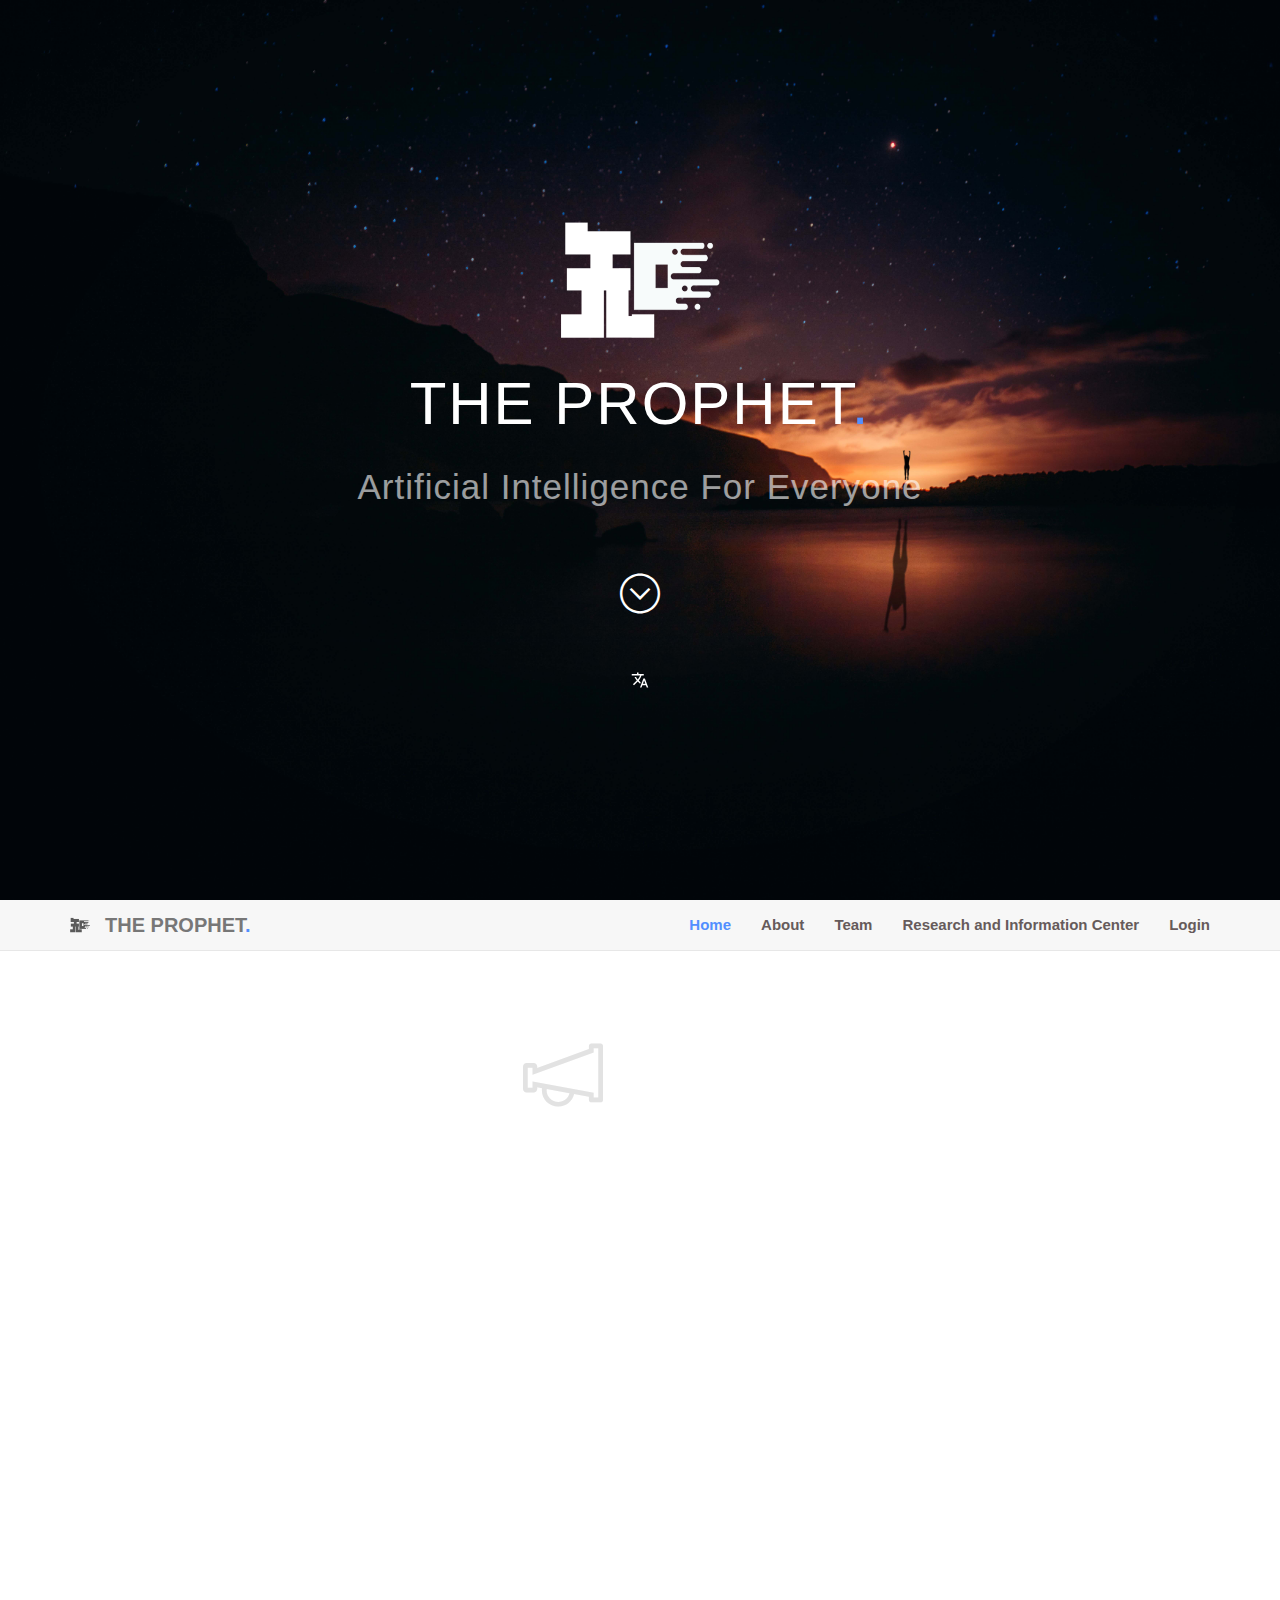
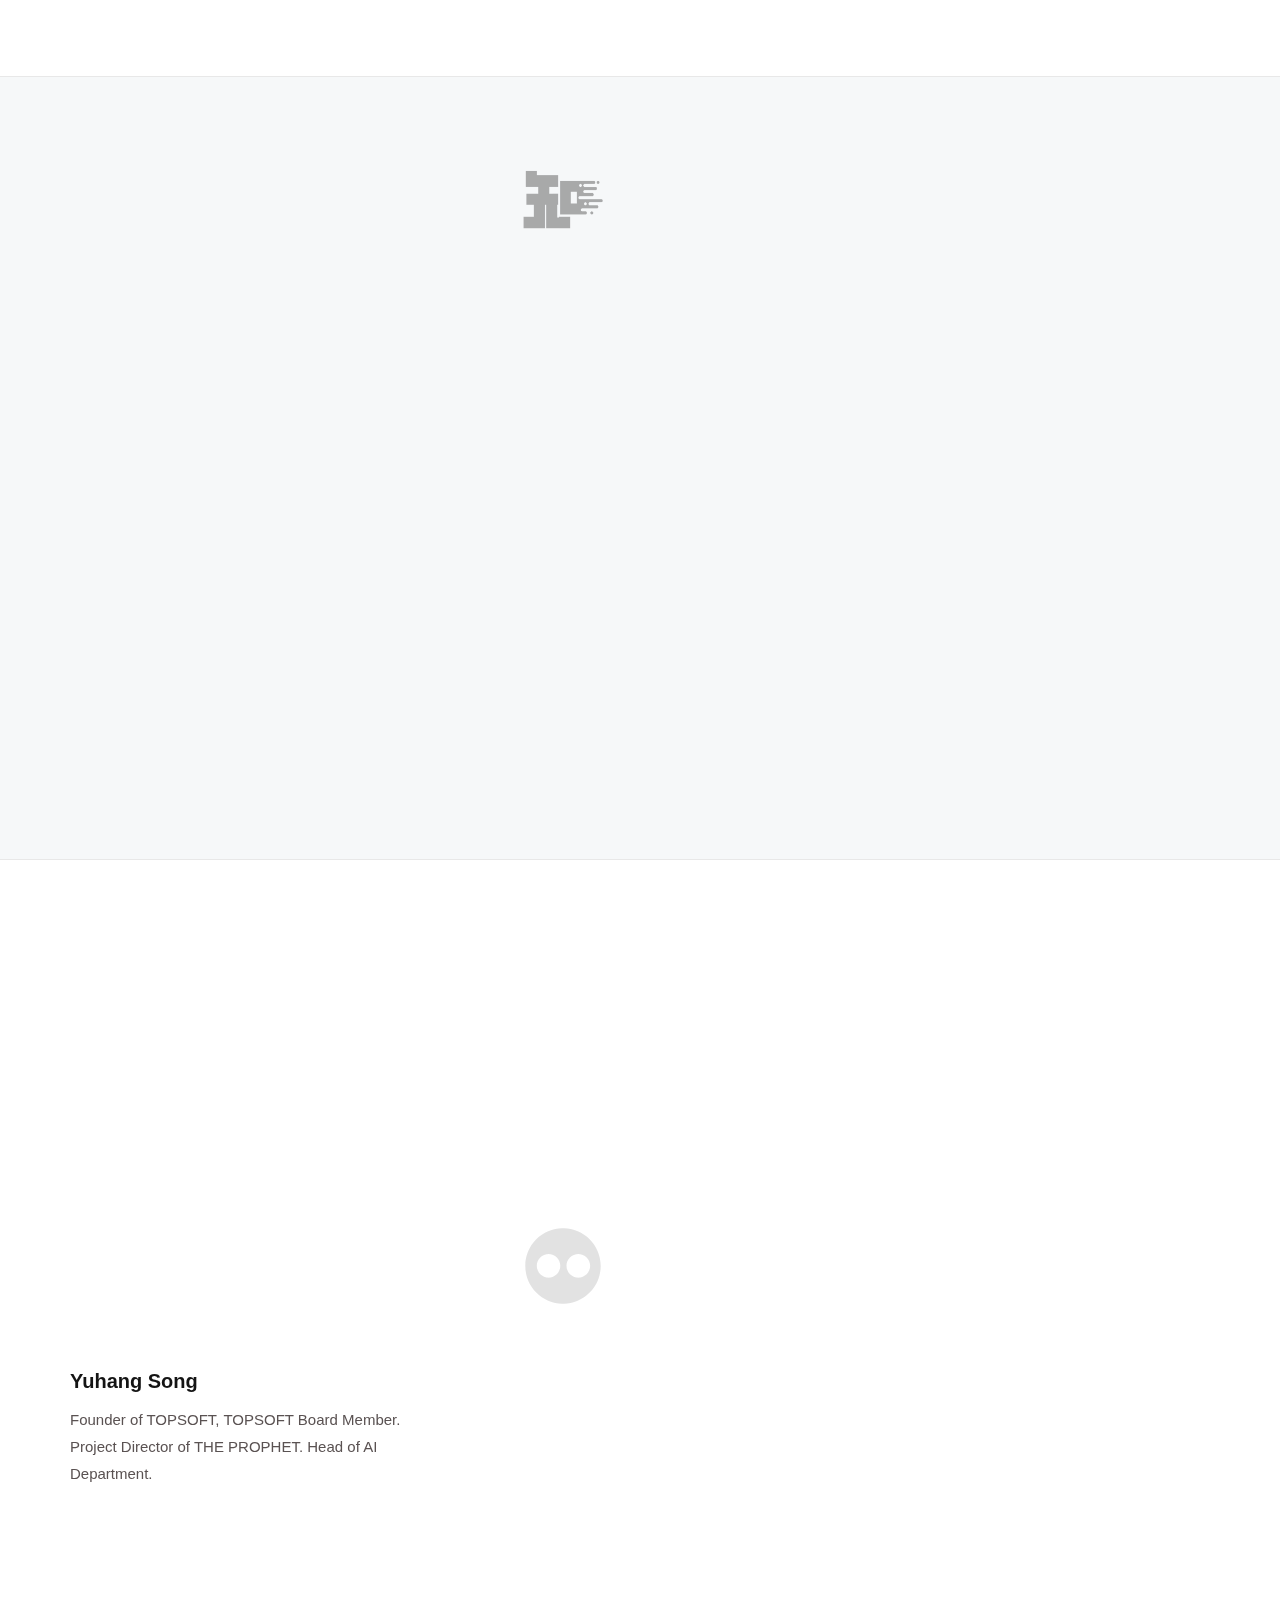
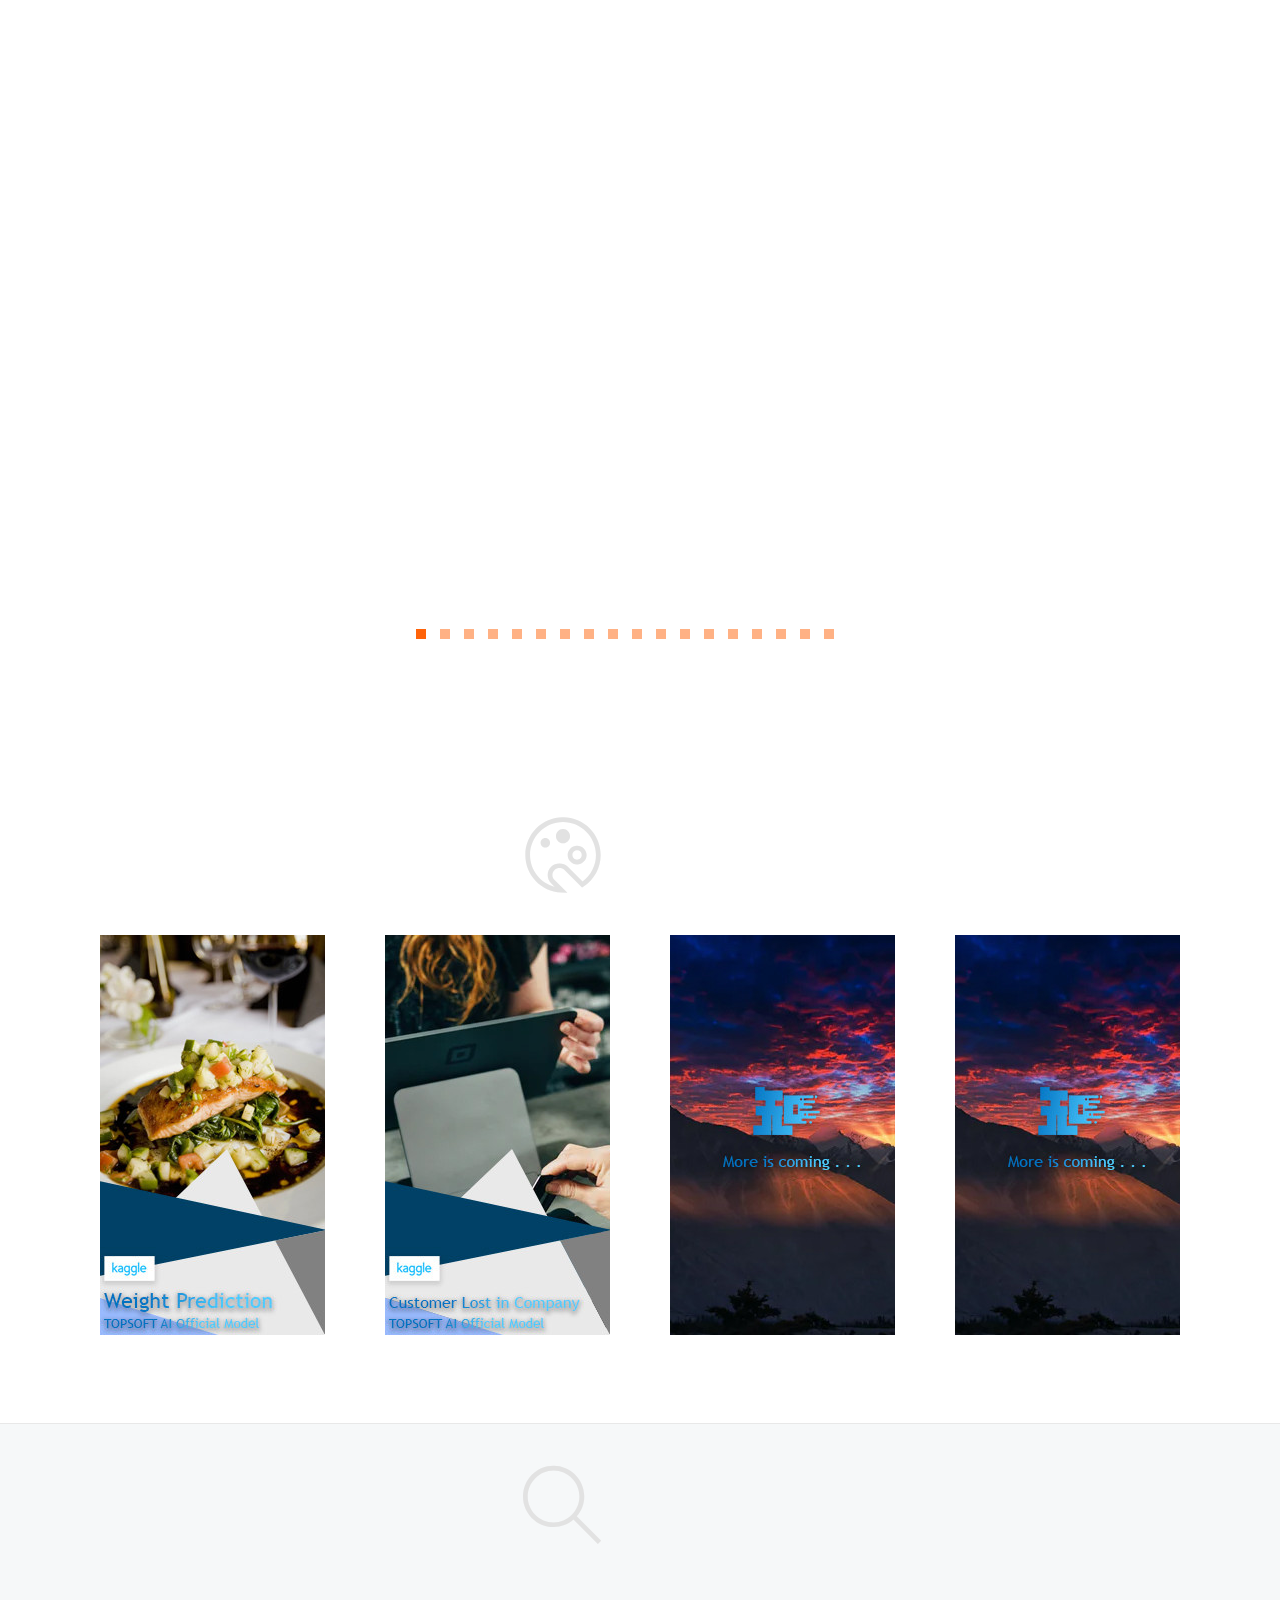
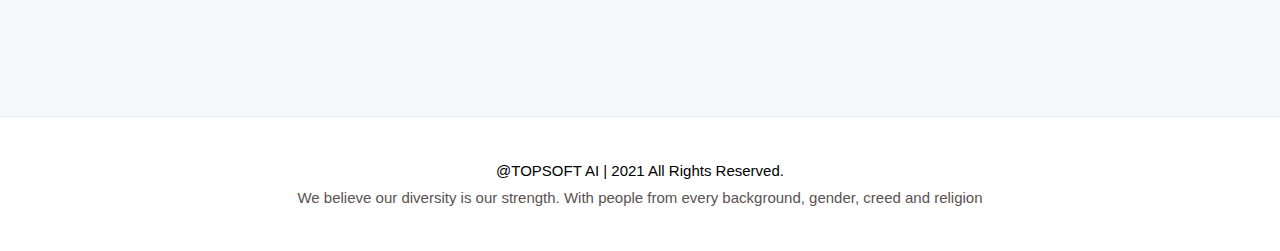
<file: index.html>
<!DOCTYPE html>
<html>
  <head>
    <meta charset="UTF-8" />
    <meta http-equiv="X-UA-Compatible" content="IE=edge" />
    <meta name="keywords" content="THE PROPHET | OFFICIAL - TOPSOFT AI" />
    <meta name="description" content="THE PROPHET | OFFICIAL - TOPSOFT AI" />
    <meta
      name="viewport"
      content="width=device-width, initial-scale=1.0, maximum-scale=1.0, user-scalable=0"
    />
    <title>THE PROPHET | OFFICIAL - TOPSOFT AI</title>
    <link rel="icon" href="/favicon.ico" type="image/x-icon" />
    <link rel="stylesheet" href="/umi.d5e9000a.css" />
    <script>
      window.routerBase = "/";
    </script>
    <script>
      //! umi version: 3.5.17
    </script>
    <script>
      window.umi_plugin_ant_themeVar = [
        {
          key: "dust",
          fileName: "dust.css",
          modifyVars: { "@primary-color": "#F5222D" },
        },
        {
          key: "volcano",
          fileName: "volcano.css",
          modifyVars: { "@primary-color": "#FA541C" },
        },
        {
          key: "sunset",
          fileName: "sunset.css",
          modifyVars: { "@primary-color": "#FAAD14" },
        },
        {
          key: "cyan",
          fileName: "cyan.css",
          modifyVars: { "@primary-color": "#13C2C2" },
        },
        {
          key: "green",
          fileName: "green.css",
          modifyVars: { "@primary-color": "#52C41A" },
        },
        {
          key: "geekblue",
          fileName: "geekblue.css",
          modifyVars: { "@primary-color": "#2F54EB" },
        },
        {
          key: "purple",
          fileName: "purple.css",
          modifyVars: { "@primary-color": "#722ED1" },
        },
      ];
    </script>
  </head>
  <body>
    <noscript>THE PROPHET | OFFICIAL - TOPSOFT AI!</noscript>
    <div id="root">
      <style>
        html,
        body,
        #root {
          height: 100%;
          margin: 0;
          padding: 0;
        }
        #root {
          background-image: url("/home_bg.png");
          background-repeat: no-repeat;
          background-size: 100% auto;
        }
        .page-loading-warp {
          display: flex;
          align-items: center;
          justify-content: center;
          padding: 98px;
        }
        .ant-spin {
          position: absolute;
          display: none;
          -webkit-box-sizing: border-box;
          box-sizing: border-box;
          margin: 0;
          padding: 0;
          color: rgba(0, 0, 0, 0.65);
          color: #1890ff;
          font-size: 14px;
          font-variant: tabular-nums;
          line-height: 1.5;
          text-align: center;
          list-style: none;
          opacity: 0;
          -webkit-transition: -webkit-transform 0.3s
            cubic-bezier(0.78, 0.14, 0.15, 0.86);
          transition: -webkit-transform 0.3s
            cubic-bezier(0.78, 0.14, 0.15, 0.86);
          transition: transform 0.3s cubic-bezier(0.78, 0.14, 0.15, 0.86);
          transition: transform 0.3s cubic-bezier(0.78, 0.14, 0.15, 0.86),
            -webkit-transform 0.3s cubic-bezier(0.78, 0.14, 0.15, 0.86);
          -webkit-font-feature-settings: "tnum";
          font-feature-settings: "tnum";
        }

        .ant-spin-spinning {
          position: static;
          display: inline-block;
          opacity: 1;
        }

        .ant-spin-dot {
          position: relative;
          display: inline-block;
          width: 20px;
          height: 20px;
          font-size: 20px;
        }

        .ant-spin-dot-item {
          position: absolute;
          display: block;
          width: 9px;
          height: 9px;
          background-color: #1890ff;
          border-radius: 100%;
          -webkit-transform: scale(0.75);
          -ms-transform: scale(0.75);
          transform: scale(0.75);
          -webkit-transform-origin: 50% 50%;
          -ms-transform-origin: 50% 50%;
          transform-origin: 50% 50%;
          opacity: 0.3;
          -webkit-animation: antspinmove 1s infinite linear alternate;
          animation: antSpinMove 1s infinite linear alternate;
        }

        .ant-spin-dot-item:nth-child(1) {
          top: 0;
          left: 0;
        }

        .ant-spin-dot-item:nth-child(2) {
          top: 0;
          right: 0;
          -webkit-animation-delay: 0.4s;
          animation-delay: 0.4s;
        }

        .ant-spin-dot-item:nth-child(3) {
          right: 0;
          bottom: 0;
          -webkit-animation-delay: 0.8s;
          animation-delay: 0.8s;
        }

        .ant-spin-dot-item:nth-child(4) {
          bottom: 0;
          left: 0;
          -webkit-animation-delay: 1.2s;
          animation-delay: 1.2s;
        }

        .ant-spin-dot-spin {
          -webkit-transform: rotate(45deg);
          -ms-transform: rotate(45deg);
          transform: rotate(45deg);
          -webkit-animation: antrotate 1.2s infinite linear;
          animation: antRotate 1.2s infinite linear;
        }

        .ant-spin-lg .ant-spin-dot {
          width: 32px;
          height: 32px;
          font-size: 32px;
        }

        .ant-spin-lg .ant-spin-dot i {
          width: 14px;
          height: 14px;
        }

        @media all and (-ms-high-contrast: none), (-ms-high-contrast: active) {
          .ant-spin-blur {
            background: #fff;
            opacity: 0.5;
          }
        }

        @-webkit-keyframes antSpinMove {
          to {
            opacity: 1;
          }
        }

        @keyframes antSpinMove {
          to {
            opacity: 1;
          }
        }

        @-webkit-keyframes antRotate {
          to {
            -webkit-transform: rotate(405deg);
            transform: rotate(405deg);
          }
        }

        @keyframes antRotate {
          to {
            -webkit-transform: rotate(405deg);
            transform: rotate(405deg);
          }
        }
      </style>
      <div
        style="
          display: flex;
          flex-direction: column;
          align-items: center;
          justify-content: center;
          height: 100%;
          min-height: 420px;
        "
      >
        <div class="page-loading-warp">
          <div class="ant-spin ant-spin-lg ant-spin-spinning">
            <span class="ant-spin-dot ant-spin-dot-spin"
              ><i class="ant-spin-dot-item"></i><i class="ant-spin-dot-item"></i
              ><i class="ant-spin-dot-item"></i><i class="ant-spin-dot-item"></i
            ></span>
          </div>
        </div>
      </div>
    </div>
    <!-- Matomo -->
    <script>
      var _paq = (window._paq = window._paq || []);
      /* tracker methods like "setCustomDimension" should be called before "trackPageView" */
      _paq.push(["trackPageView"]);
      _paq.push(["enableLinkTracking"]);
      (function () {
        var u = "//api.topsoftaiprophet.com:8081/";
        _paq.push(["setTrackerUrl", u + "matomo.php"]);
        _paq.push(["setSiteId", "1"]);
        _paq.push(["setCustomUrl", window.location.hash.substr(1)]);
        // _paq.push(['requireConsent']);
        _paq.push(["trackPageView"]);
        var d = document,
          g = d.createElement("script"),
          s = d.getElementsByTagName("script")[0];
        g.async = true;
        g.src = u + "matomo.js";
        s.parentNode.insertBefore(g, s);
      })();
    </script>
    <!-- End Matomo Code -->

    <script src="/umi.c66d10d9.js"></script>
  </body>
</html>
</file>
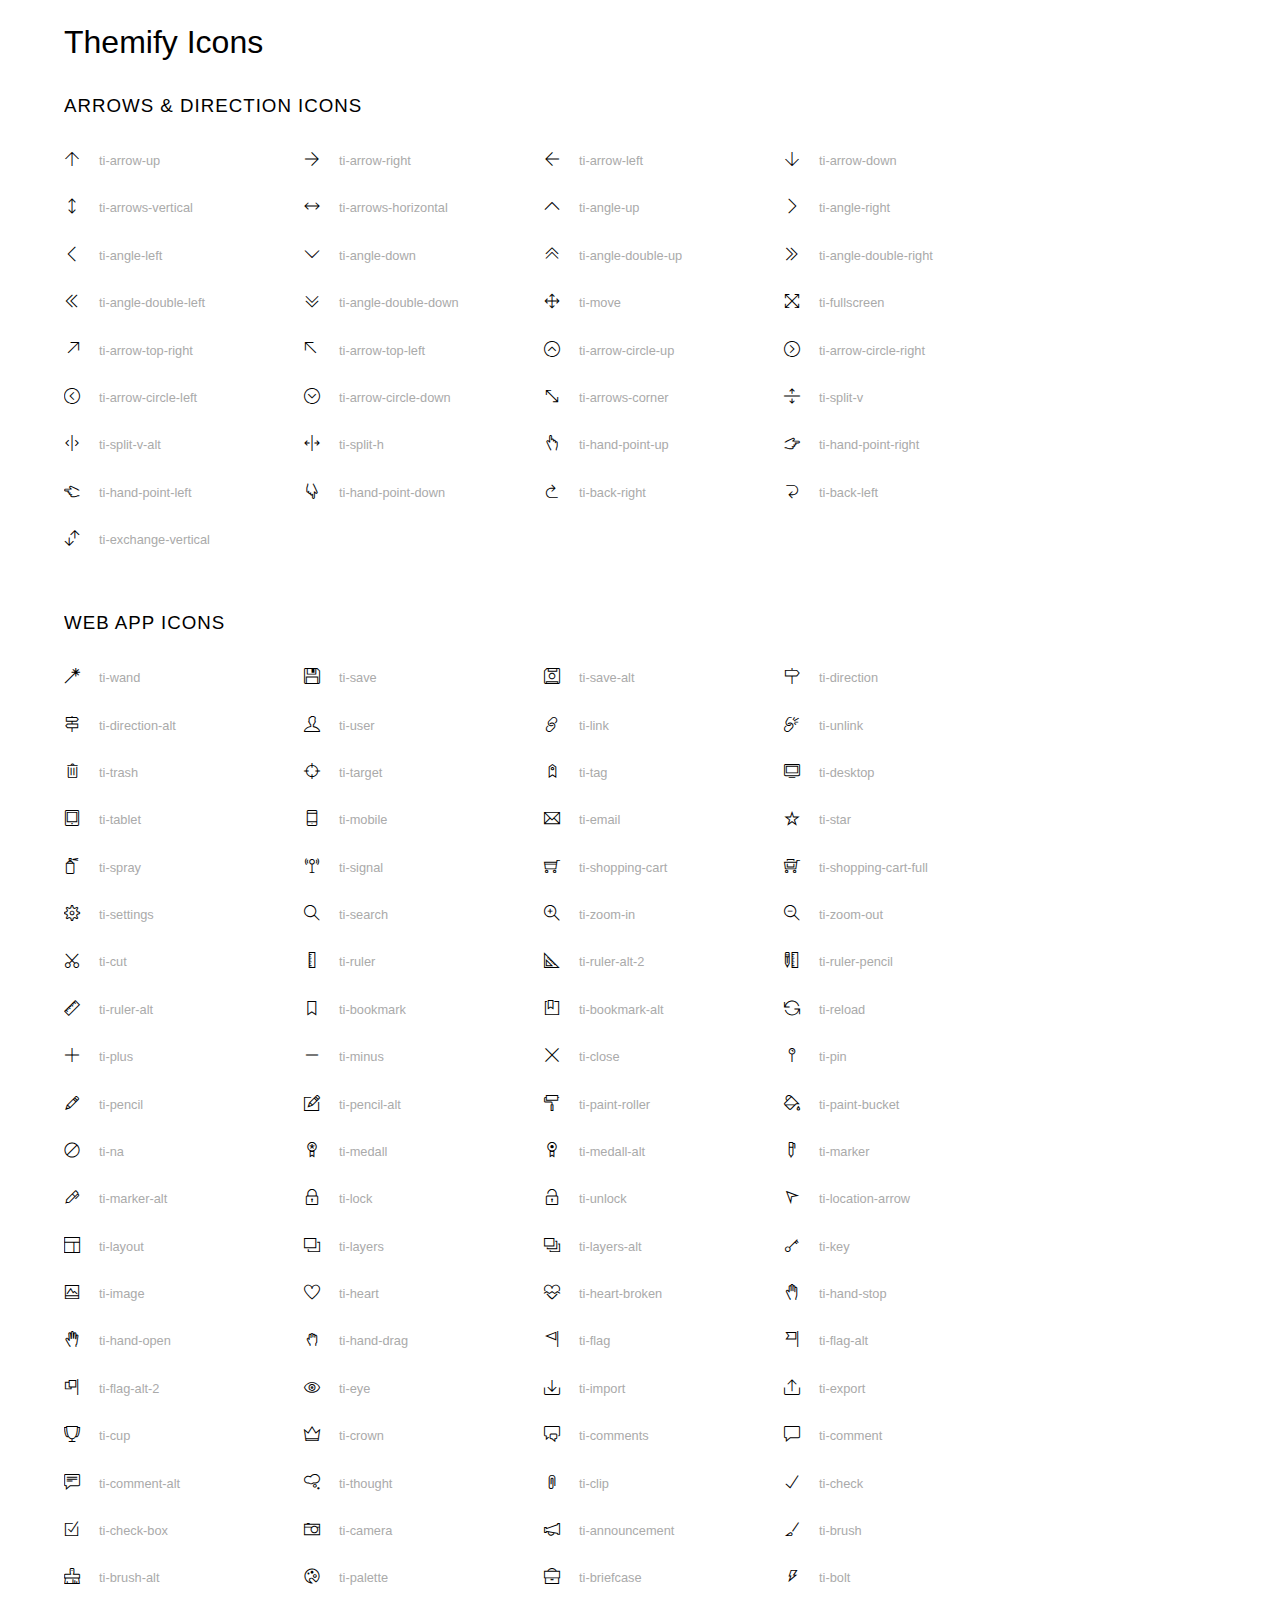
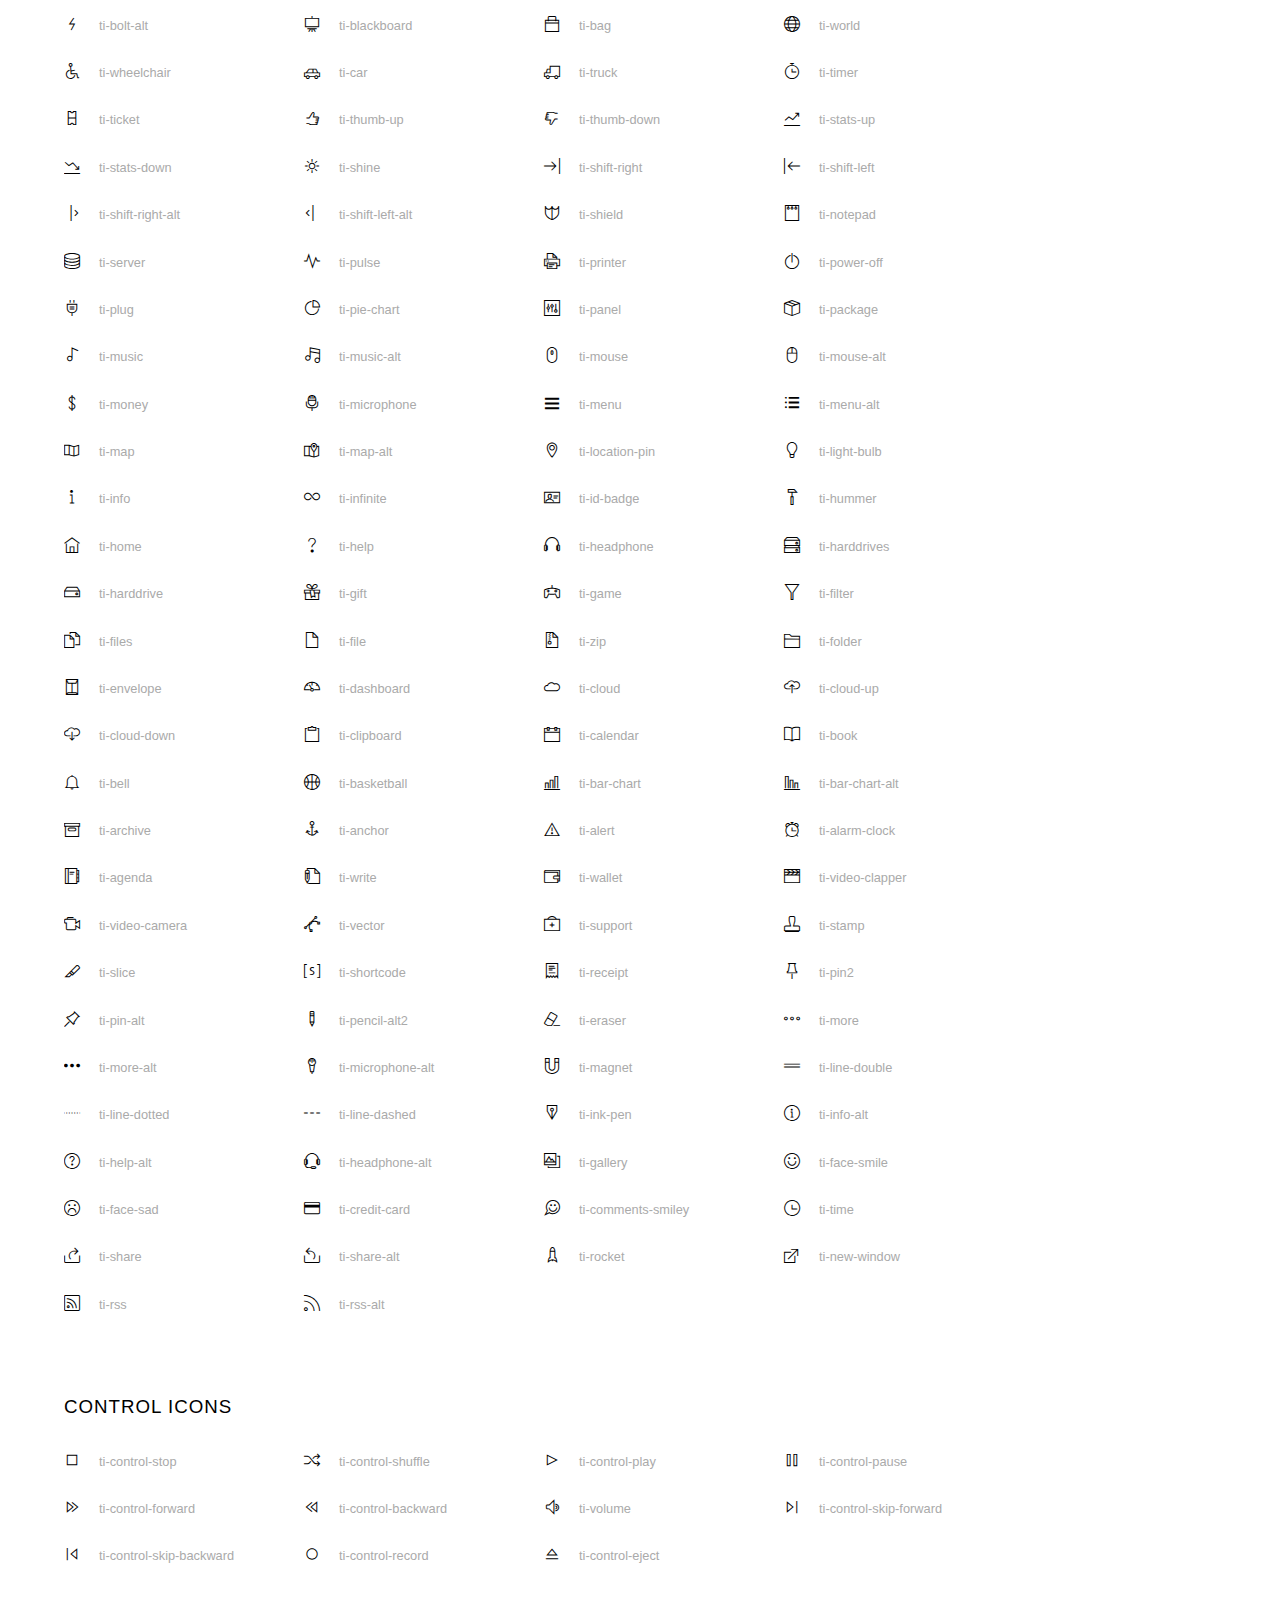
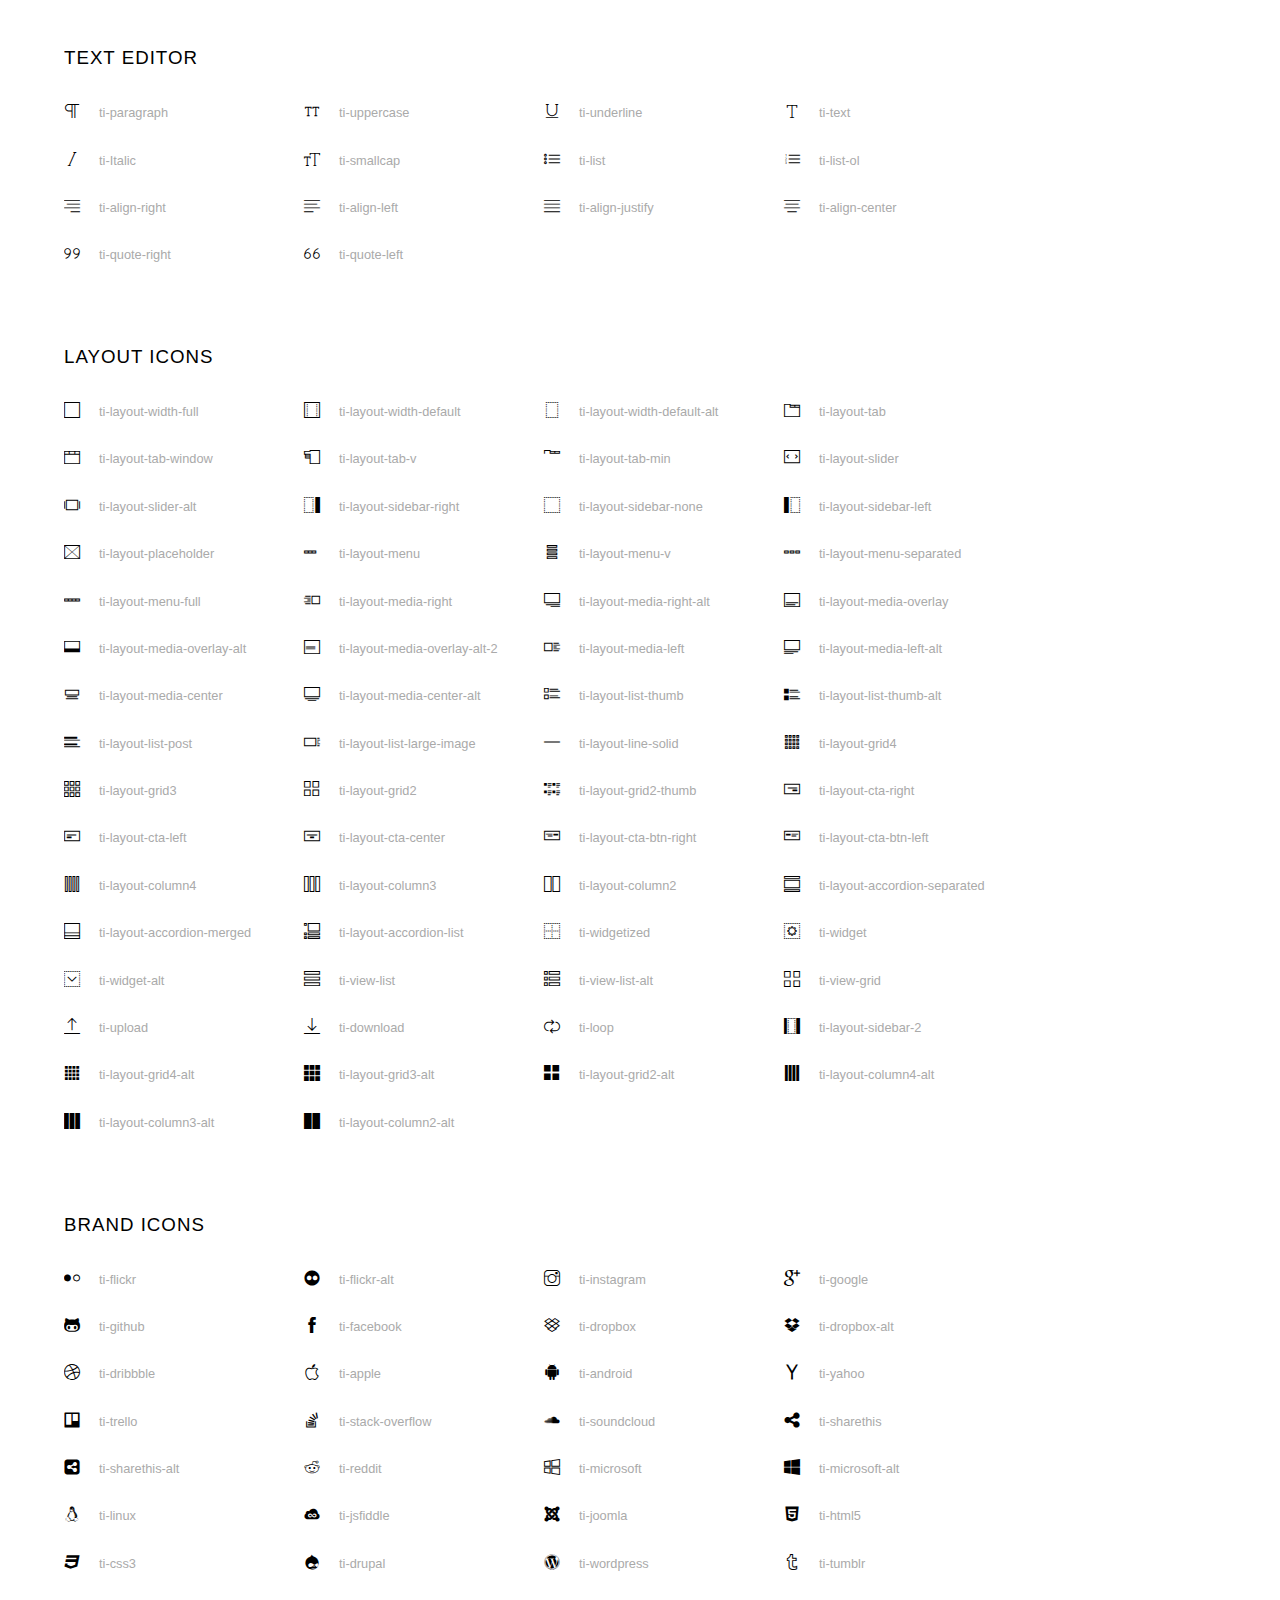
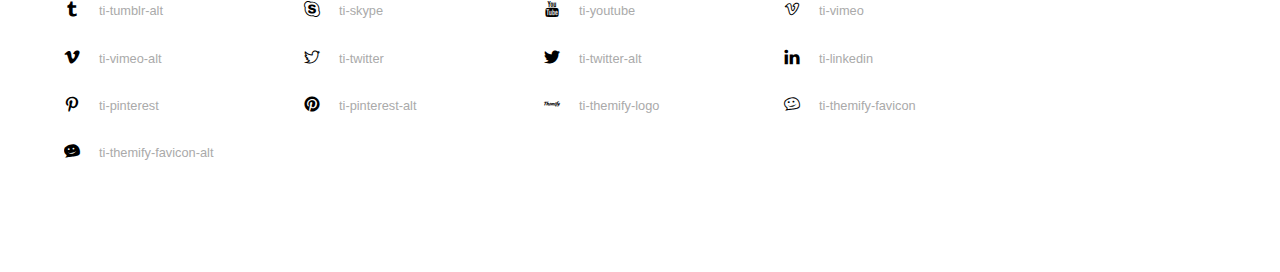
<file: assets/themify-icons/index.html>
<!doctype html>
<html>
<head>
	<meta charset="utf-8">
	<title>Themify Icon Font</title>
	<meta name="viewport" content="width=device-width">
	<link rel="stylesheet" href="demo-files/demo.css">
	<link rel="stylesheet" href="themify-icons.css">
	<!--[if lt IE 8]><!-->
	<link rel="stylesheet" href="ie7/ie7.css">
	<!--<![endif]-->
</head>
<body>
	<h1>Themify Icons</h1>

	<div class="icon-section">

		<div class="icon-section">
			<h3>Arrows &amp; Direction Icons </h3>

			<div class="icon-container">
				<span class="ti-arrow-up"></span><span class="icon-name"> ti-arrow-up</span>
			</div>
			<div class="icon-container">
				<span class="ti-arrow-right"></span><span class="icon-name"> ti-arrow-right</span>
			</div>
			<div class="icon-container">
				<span class="ti-arrow-left"></span><span class="icon-name"> ti-arrow-left</span>
			</div>
			<div class="icon-container">
				<span class="ti-arrow-down"></span><span class="icon-name"> ti-arrow-down</span>
			</div>
			<div class="icon-container">
				<span class="ti-arrows-vertical"></span><span class="icon-name"> ti-arrows-vertical</span>
			</div>
			<div class="icon-container">
				<span class="ti-arrows-horizontal"></span><span class="icon-name"> ti-arrows-horizontal</span>
			</div>
			<div class="icon-container">
				<span class="ti-angle-up"></span><span class="icon-name"> ti-angle-up</span>
			</div>
			<div class="icon-container">
				<span class="ti-angle-right"></span><span class="icon-name"> ti-angle-right</span>
			</div>
			<div class="icon-container">
				<span class="ti-angle-left"></span><span class="icon-name"> ti-angle-left</span>
			</div>
			<div class="icon-container">
				<span class="ti-angle-down"></span><span class="icon-name"> ti-angle-down</span>
			</div>	
			<div class="icon-container">
				<span class="ti-angle-double-up"></span><span class="icon-name"> ti-angle-double-up</span>
			</div>
			<div class="icon-container">
				<span class="ti-angle-double-right"></span><span class="icon-name"> ti-angle-double-right</span>
			</div>
			<div class="icon-container">
				<span class="ti-angle-double-left"></span><span class="icon-name"> ti-angle-double-left</span>
			</div>
			<div class="icon-container">
				<span class="ti-angle-double-down"></span><span class="icon-name"> ti-angle-double-down</span>
			</div>					
			<div class="icon-container">
				<span class="ti-move"></span><span class="icon-name"> ti-move</span>
			</div>
			<div class="icon-container">
				<span class="ti-fullscreen"></span><span class="icon-name"> ti-fullscreen</span>
			</div>
			<div class="icon-container">
				<span class="ti-arrow-top-right"></span><span class="icon-name"> ti-arrow-top-right</span>
			</div>
			<div class="icon-container">
				<span class="ti-arrow-top-left"></span><span class="icon-name"> ti-arrow-top-left</span>
			</div>
			<div class="icon-container">
				<span class="ti-arrow-circle-up"></span><span class="icon-name"> ti-arrow-circle-up</span>
			</div>
			<div class="icon-container">
				<span class="ti-arrow-circle-right"></span><span class="icon-name"> ti-arrow-circle-right</span>
			</div>
			<div class="icon-container">
				<span class="ti-arrow-circle-left"></span><span class="icon-name"> ti-arrow-circle-left</span>
			</div>
			<div class="icon-container">
				<span class="ti-arrow-circle-down"></span><span class="icon-name"> ti-arrow-circle-down</span>
			</div>
			<div class="icon-container">
				<span class="ti-arrows-corner"></span><span class="icon-name"> ti-arrows-corner</span>
			</div>
			<div class="icon-container">
				<span class="ti-split-v"></span><span class="icon-name"> ti-split-v</span>
			</div>

			<div class="icon-container">
				<span class="ti-split-v-alt"></span><span class="icon-name"> ti-split-v-alt</span>
			</div>
			<div class="icon-container">
				<span class="ti-split-h"></span><span class="icon-name"> ti-split-h</span>
			</div>
			<div class="icon-container">
				<span class="ti-hand-point-up"></span><span class="icon-name"> ti-hand-point-up</span>
			</div>
			<div class="icon-container">
				<span class="ti-hand-point-right"></span><span class="icon-name"> ti-hand-point-right</span>
			</div>
			<div class="icon-container">
				<span class="ti-hand-point-left"></span><span class="icon-name"> ti-hand-point-left</span>
			</div>
			<div class="icon-container">
				<span class="ti-hand-point-down"></span><span class="icon-name"> ti-hand-point-down</span>
			</div>
			<div class="icon-container">
				<span class="ti-back-right"></span><span class="icon-name"> ti-back-right</span>
			</div>
			<div class="icon-container">
				<span class="ti-back-left"></span><span class="icon-name"> ti-back-left</span>
			</div>
			<div class="icon-container">
				<span class="ti-exchange-vertical"></span><span class="icon-name"> ti-exchange-vertical</span>
			</div>

		</div> <!-- Arrows Icons -->



		<h3>Web App Icons</h3>
		
		<div class="icon-section">

			<div class="icon-container">
				<span class="ti-wand"></span><span class="icon-name"> ti-wand</span>
			</div>
			<div class="icon-container">
				<span class="ti-save"></span><span class="icon-name"> ti-save</span>
			</div>
			<div class="icon-container">
				<span class="ti-save-alt"></span><span class="icon-name"> ti-save-alt</span>
			</div>

			<div class="icon-container">
				<span class="ti-direction"></span><span class="icon-name"> ti-direction</span>
			</div>
			<div class="icon-container">
				<span class="ti-direction-alt"></span><span class="icon-name"> ti-direction-alt</span>
			</div>
			<div class="icon-container">
				<span class="ti-user"></span><span class="icon-name"> ti-user</span>
			</div>
			<div class="icon-container">
				<span class="ti-link"></span><span class="icon-name"> ti-link</span>
			</div>
			<div class="icon-container">
				<span class="ti-unlink"></span><span class="icon-name"> ti-unlink</span>
			</div>
			<div class="icon-container">
				<span class="ti-trash"></span><span class="icon-name"> ti-trash</span>
			</div>
			<div class="icon-container">
				<span class="ti-target"></span><span class="icon-name"> ti-target</span>
			</div>
			<div class="icon-container">
				<span class="ti-tag"></span><span class="icon-name"> ti-tag</span>
			</div>
			<div class="icon-container">
				<span class="ti-desktop"></span><span class="icon-name"> ti-desktop</span>
			</div>
			<div class="icon-container">
				<span class="ti-tablet"></span><span class="icon-name"> ti-tablet</span>
			</div>
			<div class="icon-container">
				<span class="ti-mobile"></span><span class="icon-name"> ti-mobile</span>
			</div>
			<div class="icon-container">
				<span class="ti-email"></span><span class="icon-name"> ti-email</span>
			</div>	
			<div class="icon-container">
				<span class="ti-star"></span><span class="icon-name"> ti-star</span>
			</div>
			<div class="icon-container">
				<span class="ti-spray"></span><span class="icon-name"> ti-spray</span>
			</div>
			<div class="icon-container">
				<span class="ti-signal"></span><span class="icon-name"> ti-signal</span>
			</div>
			<div class="icon-container">
				<span class="ti-shopping-cart"></span><span class="icon-name"> ti-shopping-cart</span>
			</div>
			<div class="icon-container">
				<span class="ti-shopping-cart-full"></span><span class="icon-name"> ti-shopping-cart-full</span>
			</div>
			<div class="icon-container">
				<span class="ti-settings"></span><span class="icon-name"> ti-settings</span>
			</div>
			<div class="icon-container">
				<span class="ti-search"></span><span class="icon-name"> ti-search</span>
			</div>
			<div class="icon-container">
				<span class="ti-zoom-in"></span><span class="icon-name"> ti-zoom-in</span>
			</div>
			<div class="icon-container">
				<span class="ti-zoom-out"></span><span class="icon-name"> ti-zoom-out</span>
			</div>
			<div class="icon-container">
				<span class="ti-cut"></span><span class="icon-name"> ti-cut</span>
			</div>
			<div class="icon-container">
				<span class="ti-ruler"></span><span class="icon-name"> ti-ruler</span>
			</div>
			<div class="icon-container">
				<span class="ti-ruler-alt-2"></span><span class="icon-name"> ti-ruler-alt-2</span>
			</div>			
			<div class="icon-container">
				<span class="ti-ruler-pencil"></span><span class="icon-name"> ti-ruler-pencil</span>
			</div>
			<div class="icon-container">
				<span class="ti-ruler-alt"></span><span class="icon-name"> ti-ruler-alt</span>
			</div>
			<div class="icon-container">
				<span class="ti-bookmark"></span><span class="icon-name"> ti-bookmark</span>
			</div>
			<div class="icon-container">
				<span class="ti-bookmark-alt"></span><span class="icon-name"> ti-bookmark-alt</span>
			</div>
			<div class="icon-container">
				<span class="ti-reload"></span><span class="icon-name"> ti-reload</span>
			</div>
			<div class="icon-container">
				<span class="ti-plus"></span><span class="icon-name"> ti-plus</span>
			</div>
			<div class="icon-container">
				<span class="ti-minus"></span><span class="icon-name"> ti-minus</span>
			</div>
			<div class="icon-container">
				<span class="ti-close"></span><span class="icon-name"> ti-close</span>
			</div>			
			<div class="icon-container">
				<span class="ti-pin"></span><span class="icon-name"> ti-pin</span>
			</div>
			<div class="icon-container">
				<span class="ti-pencil"></span><span class="icon-name"> ti-pencil</span>
			</div>
					
		  	<div class="icon-container">
				<span class="ti-pencil-alt"></span><span class="icon-name"> ti-pencil-alt</span>
			</div>
			<div class="icon-container">
				<span class="ti-paint-roller"></span><span class="icon-name"> ti-paint-roller</span>
			</div>
			<div class="icon-container">
				<span class="ti-paint-bucket"></span><span class="icon-name"> ti-paint-bucket</span>
			</div>
			<div class="icon-container">
				<span class="ti-na"></span><span class="icon-name"> ti-na</span>
			</div>
			<div class="icon-container">
				<span class="ti-medall"></span><span class="icon-name"> ti-medall</span>
			</div>
			<div class="icon-container">
				<span class="ti-medall-alt"></span><span class="icon-name"> ti-medall-alt</span>
			</div>
			<div class="icon-container">
				<span class="ti-marker"></span><span class="icon-name"> ti-marker</span>
			</div>
			<div class="icon-container">
				<span class="ti-marker-alt"></span><span class="icon-name"> ti-marker-alt</span>
			</div>

			<div class="icon-container">
				<span class="ti-lock"></span><span class="icon-name"> ti-lock</span>
			</div>
			<div class="icon-container">
				<span class="ti-unlock"></span><span class="icon-name"> ti-unlock</span>
			</div>
			<div class="icon-container">
				<span class="ti-location-arrow"></span><span class="icon-name"> ti-location-arrow</span>
			</div>
			<div class="icon-container">
				<span class="ti-layout"></span><span class="icon-name"> ti-layout</span>
			</div>
			<div class="icon-container">
				<span class="ti-layers"></span><span class="icon-name"> ti-layers</span>
			</div>
			<div class="icon-container">
				<span class="ti-layers-alt"></span><span class="icon-name"> ti-layers-alt</span>
			</div>
			<div class="icon-container">
				<span class="ti-key"></span><span class="icon-name"> ti-key</span>
			</div>
			<div class="icon-container">
				<span class="ti-image"></span><span class="icon-name"> ti-image</span>
			</div>
			<div class="icon-container">
				<span class="ti-heart"></span><span class="icon-name"> ti-heart</span>
			</div>
			<div class="icon-container">
				<span class="ti-heart-broken"></span><span class="icon-name"> ti-heart-broken</span>
			</div>
			<div class="icon-container">
				<span class="ti-hand-stop"></span><span class="icon-name"> ti-hand-stop</span>
			</div>
			<div class="icon-container">
				<span class="ti-hand-open"></span><span class="icon-name"> ti-hand-open</span>
			</div>
			<div class="icon-container">
				<span class="ti-hand-drag"></span><span class="icon-name"> ti-hand-drag</span>
			</div>
			<div class="icon-container">
				<span class="ti-flag"></span><span class="icon-name"> ti-flag</span>
			</div>
			<div class="icon-container">
				<span class="ti-flag-alt"></span><span class="icon-name"> ti-flag-alt</span>
			</div>
			<div class="icon-container">
				<span class="ti-flag-alt-2"></span><span class="icon-name"> ti-flag-alt-2</span>
			</div>
			<div class="icon-container">
				<span class="ti-eye"></span><span class="icon-name"> ti-eye</span>
			</div>
			<div class="icon-container">
				<span class="ti-import"></span><span class="icon-name"> ti-import</span>
			</div>			
			<div class="icon-container">
				<span class="ti-export"></span><span class="icon-name"> ti-export</span>
			</div>
			<div class="icon-container">
				<span class="ti-cup"></span><span class="icon-name"> ti-cup</span>
			</div>
			<div class="icon-container">
				<span class="ti-crown"></span><span class="icon-name"> ti-crown</span>
			</div>
			<div class="icon-container">
				<span class="ti-comments"></span><span class="icon-name"> ti-comments</span>
			</div>
			<div class="icon-container">
				<span class="ti-comment"></span><span class="icon-name"> ti-comment</span>
			</div>
			<div class="icon-container">
				<span class="ti-comment-alt"></span><span class="icon-name"> ti-comment-alt</span>
			</div>
			<div class="icon-container">
				<span class="ti-thought"></span><span class="icon-name"> ti-thought</span>
			</div>			
			<div class="icon-container">
				<span class="ti-clip"></span><span class="icon-name"> ti-clip</span>
			</div>

			<div class="icon-container">
				<span class="ti-check"></span><span class="icon-name"> ti-check</span>
			</div>
			<div class="icon-container">
				<span class="ti-check-box"></span><span class="icon-name"> ti-check-box</span>
			</div>
			<div class="icon-container">
				<span class="ti-camera"></span><span class="icon-name"> ti-camera</span>
			</div>
			<div class="icon-container">
				<span class="ti-announcement"></span><span class="icon-name"> ti-announcement</span>
			</div>
			<div class="icon-container">
				<span class="ti-brush"></span><span class="icon-name"> ti-brush</span>
			</div>
			<div class="icon-container">
				<span class="ti-brush-alt"></span><span class="icon-name"> ti-brush-alt</span>
			</div>
			<div class="icon-container">
				<span class="ti-palette"></span><span class="icon-name"> ti-palette</span>
			</div>			
			<div class="icon-container">
				<span class="ti-briefcase"></span><span class="icon-name"> ti-briefcase</span>
			</div>
			<div class="icon-container">
				<span class="ti-bolt"></span><span class="icon-name"> ti-bolt</span>
			</div>
			<div class="icon-container">
				<span class="ti-bolt-alt"></span><span class="icon-name"> ti-bolt-alt</span>
			</div>
			<div class="icon-container">
				<span class="ti-blackboard"></span><span class="icon-name"> ti-blackboard</span>
			</div>
			<div class="icon-container">
				<span class="ti-bag"></span><span class="icon-name"> ti-bag</span>
			</div>
			<div class="icon-container">
				<span class="ti-world"></span><span class="icon-name"> ti-world</span>
			</div>
			<div class="icon-container">
				<span class="ti-wheelchair"></span><span class="icon-name"> ti-wheelchair</span>
			</div>
			<div class="icon-container">
				<span class="ti-car"></span><span class="icon-name"> ti-car</span>
			</div>
			<div class="icon-container">
				<span class="ti-truck"></span><span class="icon-name"> ti-truck</span>
			</div>
			<div class="icon-container">
				<span class="ti-timer"></span><span class="icon-name"> ti-timer</span>
			</div>
			<div class="icon-container">
				<span class="ti-ticket"></span><span class="icon-name"> ti-ticket</span>
			</div>
			<div class="icon-container">
				<span class="ti-thumb-up"></span><span class="icon-name"> ti-thumb-up</span>
			</div>
			<div class="icon-container">
				<span class="ti-thumb-down"></span><span class="icon-name"> ti-thumb-down</span>
			</div>

			<div class="icon-container">
				<span class="ti-stats-up"></span><span class="icon-name"> ti-stats-up</span>
			</div>
			<div class="icon-container">
				<span class="ti-stats-down"></span><span class="icon-name"> ti-stats-down</span>
			</div>
			<div class="icon-container">
				<span class="ti-shine"></span><span class="icon-name"> ti-shine</span>
			</div>
			<div class="icon-container">
				<span class="ti-shift-right"></span><span class="icon-name"> ti-shift-right</span>
			</div>
			<div class="icon-container">
				<span class="ti-shift-left"></span><span class="icon-name"> ti-shift-left</span>
			</div>

			<div class="icon-container">
				<span class="ti-shift-right-alt"></span><span class="icon-name"> ti-shift-right-alt</span>
			</div>
			<div class="icon-container">
				<span class="ti-shift-left-alt"></span><span class="icon-name"> ti-shift-left-alt</span>
			</div>
			<div class="icon-container">
				<span class="ti-shield"></span><span class="icon-name"> ti-shield</span>
			</div>
			<div class="icon-container">
				<span class="ti-notepad"></span><span class="icon-name"> ti-notepad</span>
			</div>
			<div class="icon-container">
				<span class="ti-server"></span><span class="icon-name"> ti-server</span>
			</div>

			<div class="icon-container">
				<span class="ti-pulse"></span><span class="icon-name"> ti-pulse</span>
			</div>
			<div class="icon-container">
				<span class="ti-printer"></span><span class="icon-name"> ti-printer</span>
			</div>
			<div class="icon-container">
				<span class="ti-power-off"></span><span class="icon-name"> ti-power-off</span>
			</div>
			<div class="icon-container">
				<span class="ti-plug"></span><span class="icon-name"> ti-plug</span>
			</div>
			<div class="icon-container">
				<span class="ti-pie-chart"></span><span class="icon-name"> ti-pie-chart</span>
			</div>

			<div class="icon-container">
				<span class="ti-panel"></span><span class="icon-name"> ti-panel</span>
			</div>
			<div class="icon-container">
				<span class="ti-package"></span><span class="icon-name"> ti-package</span>
			</div>
			<div class="icon-container">
				<span class="ti-music"></span><span class="icon-name"> ti-music</span>
			</div>
			<div class="icon-container">
				<span class="ti-music-alt"></span><span class="icon-name"> ti-music-alt</span>
			</div>
			<div class="icon-container">
				<span class="ti-mouse"></span><span class="icon-name"> ti-mouse</span>
			</div>
			<div class="icon-container">
				<span class="ti-mouse-alt"></span><span class="icon-name"> ti-mouse-alt</span>
			</div>
			<div class="icon-container">
				<span class="ti-money"></span><span class="icon-name"> ti-money</span>
			</div>
			<div class="icon-container">
				<span class="ti-microphone"></span><span class="icon-name"> ti-microphone</span>
			</div>
			<div class="icon-container">
				<span class="ti-menu"></span><span class="icon-name"> ti-menu</span>
			</div>
			<div class="icon-container">
				<span class="ti-menu-alt"></span><span class="icon-name"> ti-menu-alt</span>
			</div>
			<div class="icon-container">
				<span class="ti-map"></span><span class="icon-name"> ti-map</span>
			</div>
			<div class="icon-container">
				<span class="ti-map-alt"></span><span class="icon-name"> ti-map-alt</span>
			</div>

			<div class="icon-container">
				<span class="ti-location-pin"></span><span class="icon-name"> ti-location-pin</span>
			</div>

			<div class="icon-container">
				<span class="ti-light-bulb"></span><span class="icon-name"> ti-light-bulb</span>
			</div>
			<div class="icon-container">
				<span class="ti-info"></span><span class="icon-name"> ti-info</span>
			</div>
			<div class="icon-container">
				<span class="ti-infinite"></span><span class="icon-name"> ti-infinite</span>
			</div>
			<div class="icon-container">
				<span class="ti-id-badge"></span><span class="icon-name"> ti-id-badge</span>
			</div>
			<div class="icon-container">
				<span class="ti-hummer"></span><span class="icon-name"> ti-hummer</span>
			</div>
			<div class="icon-container">
				<span class="ti-home"></span><span class="icon-name"> ti-home</span>
			</div>
			<div class="icon-container">
				<span class="ti-help"></span><span class="icon-name"> ti-help</span>
			</div>
			<div class="icon-container">
				<span class="ti-headphone"></span><span class="icon-name"> ti-headphone</span>
			</div>
			<div class="icon-container">
				<span class="ti-harddrives"></span><span class="icon-name"> ti-harddrives</span>
			</div>
			<div class="icon-container">
				<span class="ti-harddrive"></span><span class="icon-name"> ti-harddrive</span>
			</div>
			<div class="icon-container">
				<span class="ti-gift"></span><span class="icon-name"> ti-gift</span>
			</div>
			<div class="icon-container">
				<span class="ti-game"></span><span class="icon-name"> ti-game</span>
			</div>
			<div class="icon-container">
				<span class="ti-filter"></span><span class="icon-name"> ti-filter</span>
			</div>
			<div class="icon-container">
				<span class="ti-files"></span><span class="icon-name"> ti-files</span>
			</div>
			<div class="icon-container">
				<span class="ti-file"></span><span class="icon-name"> ti-file</span>
			</div>
			<div class="icon-container">
				<span class="ti-zip"></span><span class="icon-name"> ti-zip</span>
			</div>
			<div class="icon-container">
				<span class="ti-folder"></span><span class="icon-name"> ti-folder</span>
			</div>			
			<div class="icon-container">
				<span class="ti-envelope"></span><span class="icon-name"> ti-envelope</span>
			</div>


			<div class="icon-container">
				<span class="ti-dashboard"></span><span class="icon-name"> ti-dashboard</span>
			</div>
			<div class="icon-container">
				<span class="ti-cloud"></span><span class="icon-name"> ti-cloud</span>
			</div>
			<div class="icon-container">
				<span class="ti-cloud-up"></span><span class="icon-name"> ti-cloud-up</span>
			</div>
			<div class="icon-container">
				<span class="ti-cloud-down"></span><span class="icon-name"> ti-cloud-down</span>
			</div>
			<div class="icon-container">
				<span class="ti-clipboard"></span><span class="icon-name"> ti-clipboard</span>
			</div>
			<div class="icon-container">
				<span class="ti-calendar"></span><span class="icon-name"> ti-calendar</span>
			</div>
			<div class="icon-container">
				<span class="ti-book"></span><span class="icon-name"> ti-book</span>
			</div>
			<div class="icon-container">
				<span class="ti-bell"></span><span class="icon-name"> ti-bell</span>
			</div>
			<div class="icon-container">
				<span class="ti-basketball"></span><span class="icon-name"> ti-basketball</span>
			</div>
			<div class="icon-container">
				<span class="ti-bar-chart"></span><span class="icon-name"> ti-bar-chart</span>
			</div>
			<div class="icon-container">
				<span class="ti-bar-chart-alt"></span><span class="icon-name"> ti-bar-chart-alt</span>
			</div>


			<div class="icon-container">
				<span class="ti-archive"></span><span class="icon-name"> ti-archive</span>
			</div>
			<div class="icon-container">
				<span class="ti-anchor"></span><span class="icon-name"> ti-anchor</span>
			</div>

			<div class="icon-container">
				<span class="ti-alert"></span><span class="icon-name"> ti-alert</span>
			</div>
			<div class="icon-container">
				<span class="ti-alarm-clock"></span><span class="icon-name"> ti-alarm-clock</span>
			</div>
			<div class="icon-container">
				<span class="ti-agenda"></span><span class="icon-name"> ti-agenda</span>
			</div>
			<div class="icon-container">
				<span class="ti-write"></span><span class="icon-name"> ti-write</span>
			</div>

			<div class="icon-container">
				<span class="ti-wallet"></span><span class="icon-name"> ti-wallet</span>
			</div>
			<div class="icon-container">
				<span class="ti-video-clapper"></span><span class="icon-name"> ti-video-clapper</span>
			</div>
			<div class="icon-container">
				<span class="ti-video-camera"></span><span class="icon-name"> ti-video-camera</span>
			</div>
			<div class="icon-container">
				<span class="ti-vector"></span><span class="icon-name"> ti-vector</span>
			</div>

			<div class="icon-container">
				<span class="ti-support"></span><span class="icon-name"> ti-support</span>
			</div>
			<div class="icon-container">
				<span class="ti-stamp"></span><span class="icon-name"> ti-stamp</span>
			</div>
			<div class="icon-container">
				<span class="ti-slice"></span><span class="icon-name"> ti-slice</span>
			</div>
			<div class="icon-container">
				<span class="ti-shortcode"></span><span class="icon-name"> ti-shortcode</span>
			</div>
			<div class="icon-container">
				<span class="ti-receipt"></span><span class="icon-name"> ti-receipt</span>
			</div>
			<div class="icon-container">
				<span class="ti-pin2"></span><span class="icon-name"> ti-pin2</span>
			</div>
			<div class="icon-container">
				<span class="ti-pin-alt"></span><span class="icon-name"> ti-pin-alt</span>
			</div>
			<div class="icon-container">
				<span class="ti-pencil-alt2"></span><span class="icon-name"> ti-pencil-alt2</span>
			</div>
			<div class="icon-container">
				<span class="ti-eraser"></span><span class="icon-name"> ti-eraser</span>
			</div>			
			<div class="icon-container">
				<span class="ti-more"></span><span class="icon-name"> ti-more</span>
			</div>
			<div class="icon-container">
				<span class="ti-more-alt"></span><span class="icon-name"> ti-more-alt</span>
			</div>
			<div class="icon-container">
				<span class="ti-microphone-alt"></span><span class="icon-name"> ti-microphone-alt</span>
			</div>
			<div class="icon-container">
				<span class="ti-magnet"></span><span class="icon-name"> ti-magnet</span>
			</div>
			<div class="icon-container">
				<span class="ti-line-double"></span><span class="icon-name"> ti-line-double</span>
			</div>
			<div class="icon-container">
				<span class="ti-line-dotted"></span><span class="icon-name"> ti-line-dotted</span>
			</div>
			<div class="icon-container">
				<span class="ti-line-dashed"></span><span class="icon-name"> ti-line-dashed</span>
			</div>

			<div class="icon-container">
				<span class="ti-ink-pen"></span><span class="icon-name"> ti-ink-pen</span>
			</div>
			<div class="icon-container">
				<span class="ti-info-alt"></span><span class="icon-name"> ti-info-alt</span>
			</div>
			<div class="icon-container">
				<span class="ti-help-alt"></span><span class="icon-name"> ti-help-alt</span>
			</div>
			<div class="icon-container">
				<span class="ti-headphone-alt"></span><span class="icon-name"> ti-headphone-alt</span>
			</div>

			<div class="icon-container">
				<span class="ti-gallery"></span><span class="icon-name"> ti-gallery</span>
			</div>
			<div class="icon-container">
				<span class="ti-face-smile"></span><span class="icon-name"> ti-face-smile</span>
			</div>
			<div class="icon-container">
				<span class="ti-face-sad"></span><span class="icon-name"> ti-face-sad</span>
			</div>
			<div class="icon-container">
				<span class="ti-credit-card"></span><span class="icon-name"> ti-credit-card</span>
			</div>
			<div class="icon-container">
				<span class="ti-comments-smiley"></span><span class="icon-name"> ti-comments-smiley</span>
			</div>
			<div class="icon-container">
				<span class="ti-time"></span><span class="icon-name"> ti-time</span>
			</div>
			<div class="icon-container">
				<span class="ti-share"></span><span class="icon-name"> ti-share</span>
			</div>
			<div class="icon-container">
				<span class="ti-share-alt"></span><span class="icon-name"> ti-share-alt</span>
			</div>
			<div class="icon-container">
				<span class="ti-rocket"></span><span class="icon-name"> ti-rocket</span>
			</div>

			<div class="icon-container">
				<span class="ti-new-window"></span><span class="icon-name"> ti-new-window</span>
			</div>

			<div class="icon-container">
				<span class="ti-rss"></span><span class="icon-name"> ti-rss</span>
			</div>

			<div class="icon-container">
				<span class="ti-rss-alt"></span><span class="icon-name"> ti-rss-alt</span>
			</div>
			
		</div><!-- Web App Icons -->


		<div class="icon-section">
			<h3>Control Icons</h3>
			<div class="icon-container">
				<span class="ti-control-stop"></span><span class="icon-name"> ti-control-stop</span>
			</div>
			<div class="icon-container">
				<span class="ti-control-shuffle"></span><span class="icon-name"> ti-control-shuffle</span>
			</div>
			<div class="icon-container">
				<span class="ti-control-play"></span><span class="icon-name"> ti-control-play</span>
			</div>
			<div class="icon-container">
				<span class="ti-control-pause"></span><span class="icon-name"> ti-control-pause</span>
			</div>
			<div class="icon-container">
				<span class="ti-control-forward"></span><span class="icon-name"> ti-control-forward</span>
			</div>
			<div class="icon-container">
				<span class="ti-control-backward"></span><span class="icon-name"> ti-control-backward</span>
			</div>	
			<div class="icon-container">
				<span class="ti-volume"></span><span class="icon-name"> ti-volume</span>
			</div>
			<div class="icon-container">
				<span class="ti-control-skip-forward"></span><span class="icon-name"> ti-control-skip-forward</span>
			</div>
			<div class="icon-container">
				<span class="ti-control-skip-backward"></span><span class="icon-name"> ti-control-skip-backward</span>
			</div>
			<div class="icon-container">
				<span class="ti-control-record"></span><span class="icon-name"> ti-control-record</span>
			</div>
			<div class="icon-container">
				<span class="ti-control-eject"></span><span class="icon-name"> ti-control-eject</span>
			</div>			
		</div> <!-- Control Icons -->


		<div class="icon-section">
			<h3>Text Editor</h3>

			<div class="icon-container">
				<span class="ti-paragraph"></span><span class="icon-name"> ti-paragraph</span>
			</div>
			<div class="icon-container">
				<span class="ti-uppercase"></span><span class="icon-name"> ti-uppercase</span>
			</div>

			<div class="icon-container">
				<span class="ti-underline"></span><span class="icon-name"> ti-underline</span>
			</div>
			<div class="icon-container">
				<span class="ti-text"></span><span class="icon-name"> ti-text</span>
			</div>
			<div class="icon-container">
				<span class="ti-Italic"></span><span class="icon-name"> ti-Italic</span>
			</div>
			<div class="icon-container">
				<span class="ti-smallcap"></span><span class="icon-name"> ti-smallcap</span>
			</div>
			<div class="icon-container">
				<span class="ti-list"></span><span class="icon-name"> ti-list</span>
			</div>
			<div class="icon-container">
				<span class="ti-list-ol"></span><span class="icon-name"> ti-list-ol</span>
			</div>
			<div class="icon-container">
				<span class="ti-align-right"></span><span class="icon-name"> ti-align-right</span>
			</div>
			<div class="icon-container">
				<span class="ti-align-left"></span><span class="icon-name"> ti-align-left</span>
			</div>
			<div class="icon-container">
				<span class="ti-align-justify"></span><span class="icon-name"> ti-align-justify</span>
			</div>
			<div class="icon-container">
				<span class="ti-align-center"></span><span class="icon-name"> ti-align-center</span>
			</div>
			<div class="icon-container">
				<span class="ti-quote-right"></span><span class="icon-name"> ti-quote-right</span>
			</div>
			<div class="icon-container">
				<span class="ti-quote-left"></span><span class="icon-name"> ti-quote-left</span>
			</div>

		</div> <!-- Text Editor -->



		<div class="icon-section">
			<h3>Layout Icons</h3>
			<div class="icon-container">
				<span class="ti-layout-width-full"></span><span class="icon-name"> ti-layout-width-full</span>
			</div>
			<div class="icon-container">
				<span class="ti-layout-width-default"></span><span class="icon-name"> ti-layout-width-default</span>
			</div>
			<div class="icon-container">
				<span class="ti-layout-width-default-alt"></span><span class="icon-name"> ti-layout-width-default-alt</span>
			</div>
			<div class="icon-container">
				<span class="ti-layout-tab"></span><span class="icon-name"> ti-layout-tab</span>
			</div>
			<div class="icon-container">
				<span class="ti-layout-tab-window"></span><span class="icon-name"> ti-layout-tab-window</span>
			</div>
			<div class="icon-container">
				<span class="ti-layout-tab-v"></span><span class="icon-name"> ti-layout-tab-v</span>
			</div>
			<div class="icon-container">
				<span class="ti-layout-tab-min"></span><span class="icon-name"> ti-layout-tab-min</span>
			</div>
			<div class="icon-container">
				<span class="ti-layout-slider"></span><span class="icon-name"> ti-layout-slider</span>
			</div>
			<div class="icon-container">
				<span class="ti-layout-slider-alt"></span><span class="icon-name"> ti-layout-slider-alt</span>
			</div>
			<div class="icon-container">
				<span class="ti-layout-sidebar-right"></span><span class="icon-name"> ti-layout-sidebar-right</span>
			</div>
			<div class="icon-container">
				<span class="ti-layout-sidebar-none"></span><span class="icon-name"> ti-layout-sidebar-none</span>
			</div>
			<div class="icon-container">
				<span class="ti-layout-sidebar-left"></span><span class="icon-name"> ti-layout-sidebar-left</span>
			</div>
			<div class="icon-container">
				<span class="ti-layout-placeholder"></span><span class="icon-name"> ti-layout-placeholder</span>
			</div>
			<div class="icon-container">
				<span class="ti-layout-menu"></span><span class="icon-name"> ti-layout-menu</span>
			</div>
			<div class="icon-container">
				<span class="ti-layout-menu-v"></span><span class="icon-name"> ti-layout-menu-v</span>
			</div>
			<div class="icon-container">
				<span class="ti-layout-menu-separated"></span><span class="icon-name"> ti-layout-menu-separated</span>
			</div>
			<div class="icon-container">
				<span class="ti-layout-menu-full"></span><span class="icon-name"> ti-layout-menu-full</span>
			</div>
			<div class="icon-container">
				<span class="ti-layout-media-right"></span><span class="icon-name"> ti-layout-media-right</span>
			</div>
			<div class="icon-container">
				<span class="ti-layout-media-right-alt"></span><span class="icon-name"> ti-layout-media-right-alt</span>
			</div>
			<div class="icon-container">
				<span class="ti-layout-media-overlay"></span><span class="icon-name"> ti-layout-media-overlay</span>
			</div>
			<div class="icon-container">
				<span class="ti-layout-media-overlay-alt"></span><span class="icon-name"> ti-layout-media-overlay-alt</span>
			</div>
			<div class="icon-container">
				<span class="ti-layout-media-overlay-alt-2"></span><span class="icon-name"> ti-layout-media-overlay-alt-2</span>
			</div>
			<div class="icon-container">
				<span class="ti-layout-media-left"></span><span class="icon-name"> ti-layout-media-left</span>
			</div>
			<div class="icon-container">
				<span class="ti-layout-media-left-alt"></span><span class="icon-name"> ti-layout-media-left-alt</span>
			</div>
			<div class="icon-container">
				<span class="ti-layout-media-center"></span><span class="icon-name"> ti-layout-media-center</span>
			</div>
			<div class="icon-container">
				<span class="ti-layout-media-center-alt"></span><span class="icon-name"> ti-layout-media-center-alt</span>
			</div>
			<div class="icon-container">
				<span class="ti-layout-list-thumb"></span><span class="icon-name"> ti-layout-list-thumb</span>
			</div>
			<div class="icon-container">
				<span class="ti-layout-list-thumb-alt"></span><span class="icon-name"> ti-layout-list-thumb-alt</span>
			</div>
			<div class="icon-container">
				<span class="ti-layout-list-post"></span><span class="icon-name"> ti-layout-list-post</span>
			</div>
			<div class="icon-container">
				<span class="ti-layout-list-large-image"></span><span class="icon-name"> ti-layout-list-large-image</span>
			</div>
			<div class="icon-container">
				<span class="ti-layout-line-solid"></span><span class="icon-name"> ti-layout-line-solid</span>
			</div>
			<div class="icon-container">
				<span class="ti-layout-grid4"></span><span class="icon-name"> ti-layout-grid4</span>
			</div>
			<div class="icon-container">
				<span class="ti-layout-grid3"></span><span class="icon-name"> ti-layout-grid3</span>
			</div>
			<div class="icon-container">
				<span class="ti-layout-grid2"></span><span class="icon-name"> ti-layout-grid2</span>
			</div>
			<div class="icon-container">
				<span class="ti-layout-grid2-thumb"></span><span class="icon-name"> ti-layout-grid2-thumb</span>
			</div>
			<div class="icon-container">
				<span class="ti-layout-cta-right"></span><span class="icon-name"> ti-layout-cta-right</span>
			</div>
			<div class="icon-container">
				<span class="ti-layout-cta-left"></span><span class="icon-name"> ti-layout-cta-left</span>
			</div>
			<div class="icon-container">
				<span class="ti-layout-cta-center"></span><span class="icon-name"> ti-layout-cta-center</span>
			</div>
			<div class="icon-container">
				<span class="ti-layout-cta-btn-right"></span><span class="icon-name"> ti-layout-cta-btn-right</span>
			</div>
			<div class="icon-container">
				<span class="ti-layout-cta-btn-left"></span><span class="icon-name"> ti-layout-cta-btn-left</span>
			</div>
			<div class="icon-container">
				<span class="ti-layout-column4"></span><span class="icon-name"> ti-layout-column4</span>
			</div>
			<div class="icon-container">
				<span class="ti-layout-column3"></span><span class="icon-name"> ti-layout-column3</span>
			</div>
			<div class="icon-container">
				<span class="ti-layout-column2"></span><span class="icon-name"> ti-layout-column2</span>
			</div>
			<div class="icon-container">
				<span class="ti-layout-accordion-separated"></span><span class="icon-name"> ti-layout-accordion-separated</span>
			</div>
			<div class="icon-container">
				<span class="ti-layout-accordion-merged"></span><span class="icon-name"> ti-layout-accordion-merged</span>
			</div>
			<div class="icon-container">
				<span class="ti-layout-accordion-list"></span><span class="icon-name"> ti-layout-accordion-list</span>
			</div>
			<div class="icon-container">
				<span class="ti-widgetized"></span><span class="icon-name"> ti-widgetized</span>
			</div>
			<div class="icon-container">
				<span class="ti-widget"></span><span class="icon-name"> ti-widget</span>
			</div>
			<div class="icon-container">
				<span class="ti-widget-alt"></span><span class="icon-name"> ti-widget-alt</span>
			</div>
			<div class="icon-container">
				<span class="ti-view-list"></span><span class="icon-name"> ti-view-list</span>
			</div>
			<div class="icon-container">
				<span class="ti-view-list-alt"></span><span class="icon-name"> ti-view-list-alt</span>
			</div>
			<div class="icon-container">
				<span class="ti-view-grid"></span><span class="icon-name"> ti-view-grid</span>
			</div>
			<div class="icon-container">
				<span class="ti-upload"></span><span class="icon-name"> ti-upload</span>
			</div>
			<div class="icon-container">
				<span class="ti-download"></span><span class="icon-name"> ti-download</span>
			</div>	
			<div class="icon-container">
				<span class="ti-loop"></span><span class="icon-name"> ti-loop</span>
			</div>
			<div class="icon-container">
				<span class="ti-layout-sidebar-2"></span><span class="icon-name"> ti-layout-sidebar-2</span>
			</div>
			<div class="icon-container">
				<span class="ti-layout-grid4-alt"></span><span class="icon-name"> ti-layout-grid4-alt</span>
			</div>
			<div class="icon-container">
				<span class="ti-layout-grid3-alt"></span><span class="icon-name"> ti-layout-grid3-alt</span>
			</div>
			<div class="icon-container">
				<span class="ti-layout-grid2-alt"></span><span class="icon-name"> ti-layout-grid2-alt</span>
			</div>
			<div class="icon-container">
				<span class="ti-layout-column4-alt"></span><span class="icon-name"> ti-layout-column4-alt</span>
			</div>
			<div class="icon-container">
				<span class="ti-layout-column3-alt"></span><span class="icon-name"> ti-layout-column3-alt</span>
			</div>
			<div class="icon-container">
				<span class="ti-layout-column2-alt"></span><span class="icon-name"> ti-layout-column2-alt</span>
			</div>		


		</div> <!-- Layout Icons -->


		<div class="icon-section">
			<h3>Brand Icons</h3>

			<div class="icon-container">
				<span class="ti-flickr"></span><span class="icon-name"> ti-flickr</span>
			</div>
			<div class="icon-container">
				<span class="ti-flickr-alt"></span><span class="icon-name"> ti-flickr-alt</span>
			</div>			
			<div class="icon-container">
				<span class="ti-instagram"></span><span class="icon-name"> ti-instagram</span>
			</div>
			<div class="icon-container">
				<span class="ti-google"></span><span class="icon-name"> ti-google</span>
			</div>
			<div class="icon-container">
				<span class="ti-github"></span><span class="icon-name"> ti-github</span>
			</div>

			<div class="icon-container">
				<span class="ti-facebook"></span><span class="icon-name"> ti-facebook</span>
			</div>
			<div class="icon-container">
				<span class="ti-dropbox"></span><span class="icon-name"> ti-dropbox</span>
			</div>
			<div class="icon-container">
				<span class="ti-dropbox-alt"></span><span class="icon-name"> ti-dropbox-alt</span>
			</div>
			<div class="icon-container">
				<span class="ti-dribbble"></span><span class="icon-name"> ti-dribbble</span>
			</div>
			<div class="icon-container">
				<span class="ti-apple"></span><span class="icon-name"> ti-apple</span>
			</div>
			<div class="icon-container">
				<span class="ti-android"></span><span class="icon-name"> ti-android</span>
			</div>
			<div class="icon-container">
				<span class="ti-yahoo"></span><span class="icon-name"> ti-yahoo</span>
			</div>
			<div class="icon-container">
				<span class="ti-trello"></span><span class="icon-name"> ti-trello</span>
			</div>
			<div class="icon-container">
				<span class="ti-stack-overflow"></span><span class="icon-name"> ti-stack-overflow</span>
			</div>
			<div class="icon-container">
				<span class="ti-soundcloud"></span><span class="icon-name"> ti-soundcloud</span>
			</div>
			<div class="icon-container">
				<span class="ti-sharethis"></span><span class="icon-name"> ti-sharethis</span>
			</div>
			<div class="icon-container">
				<span class="ti-sharethis-alt"></span><span class="icon-name"> ti-sharethis-alt</span>
			</div>
			<div class="icon-container">
				<span class="ti-reddit"></span><span class="icon-name"> ti-reddit</span>
			</div>

			<div class="icon-container">
				<span class="ti-microsoft"></span><span class="icon-name"> ti-microsoft</span>
			</div>
			<div class="icon-container">
				<span class="ti-microsoft-alt"></span><span class="icon-name"> ti-microsoft-alt</span>
			</div>
			<div class="icon-container">
				<span class="ti-linux"></span><span class="icon-name"> ti-linux</span>
			</div>
			<div class="icon-container">
				<span class="ti-jsfiddle"></span><span class="icon-name"> ti-jsfiddle</span>
			</div>
			<div class="icon-container">
				<span class="ti-joomla"></span><span class="icon-name"> ti-joomla</span>
			</div>
			<div class="icon-container">
				<span class="ti-html5"></span><span class="icon-name"> ti-html5</span>
			</div>
			<div class="icon-container">
				<span class="ti-css3"></span><span class="icon-name"> ti-css3</span>
			</div>	
			<div class="icon-container">
				<span class="ti-drupal"></span><span class="icon-name"> ti-drupal</span>
			</div>
			<div class="icon-container">
				<span class="ti-wordpress"></span><span class="icon-name"> ti-wordpress</span>
			</div>		
			<div class="icon-container">
				<span class="ti-tumblr"></span><span class="icon-name"> ti-tumblr</span>
			</div>
			<div class="icon-container">
				<span class="ti-tumblr-alt"></span><span class="icon-name"> ti-tumblr-alt</span>
			</div>
			<div class="icon-container">
				<span class="ti-skype"></span><span class="icon-name"> ti-skype</span>
			</div>
			<div class="icon-container">
				<span class="ti-youtube"></span><span class="icon-name"> ti-youtube</span>
			</div>
			<div class="icon-container">
				<span class="ti-vimeo"></span><span class="icon-name"> ti-vimeo</span>
			</div>
			<div class="icon-container">
				<span class="ti-vimeo-alt"></span><span class="icon-name"> ti-vimeo-alt</span>
			</div>			
			<div class="icon-container">
				<span class="ti-twitter"></span><span class="icon-name"> ti-twitter</span>
			</div>
			<div class="icon-container">
				<span class="ti-twitter-alt"></span><span class="icon-name"> ti-twitter-alt</span>
			</div>
			<div class="icon-container">
				<span class="ti-linkedin"></span><span class="icon-name"> ti-linkedin</span>
			</div>
			<div class="icon-container">
				<span class="ti-pinterest"></span><span class="icon-name"> ti-pinterest</span>
			</div>

			<div class="icon-container">
				<span class="ti-pinterest-alt"></span><span class="icon-name"> ti-pinterest-alt</span>
			</div>
			<div class="icon-container">
				<span class="ti-themify-logo"></span><span class="icon-name"> ti-themify-logo</span>
			</div>
			<div class="icon-container">
				<span class="ti-themify-favicon"></span><span class="icon-name"> ti-themify-favicon</span>
			</div>
			<div class="icon-container">
				<span class="ti-themify-favicon-alt"></span><span class="icon-name"> ti-themify-favicon-alt</span>
			</div>

		</div> <!-- brand Icons -->

	</div>

</body>
</html>
</file>
<file: umi.d5e9000a.css>
[class*=ant-]::-ms-clear,[class*=ant-] input::-ms-clear,[class*=ant-] input::-ms-reveal,[class^=ant-]::-ms-clear,[class^=ant-] input::-ms-clear,[class^=ant-] input::-ms-reveal{display:none}body,html{width:100%;height:100%}input::-ms-clear,input::-ms-reveal{display:none}*,:after,:before{box-sizing:border-box}html{font-family:sans-serif;line-height:1.15;-webkit-text-size-adjust:100%;-ms-text-size-adjust:100%;-ms-overflow-style:scrollbar;-webkit-tap-highlight-color:rgba(0,0,0,0)}@-ms-viewport{width:device-width}body{margin:0;color:rgba(0,0,0,.85);font-size:14px;font-family:-apple-system,BlinkMacSystemFont,"Segoe UI",Roboto,"Helvetica Neue",Arial,"Noto Sans",sans-serif,"Apple Color Emoji","Segoe UI Emoji","Segoe UI Symbol","Noto Color Emoji";font-variant:tabular-nums;line-height:1.5715;background-color:#fff;font-feature-settings:"tnum","tnum"}[tabindex="-1"]:focus{outline:none!important}hr{box-sizing:content-box;height:0;overflow:visible}h1,h2,h3,h4,h5,h6{margin-top:0;margin-bottom:.5em;color:rgba(0,0,0,.85);font-weight:500}p{margin-top:0;margin-bottom:1em}abbr[data-original-title],abbr[title]{text-decoration:underline;-webkit-text-decoration:underline dotted;text-decoration:underline dotted;border-bottom:0;cursor:help}address{margin-bottom:1em;font-style:normal;line-height:inherit}input[type=number],input[type=password],input[type=text],textarea{-webkit-appearance:none}dl,ol,ul{margin-top:0;margin-bottom:1em}ol ol,ol ul,ul ol,ul ul{margin-bottom:0}dt{font-weight:500}dd{margin-bottom:.5em;margin-left:0}blockquote{margin:0 0 1em}dfn{font-style:italic}b,strong{font-weight:bolder}small{font-size:80%}sub,sup{position:relative;font-size:75%;line-height:0;vertical-align:baseline}sub{bottom:-.25em}sup{top:-.5em}a{color:#1890ff;text-decoration:none;background-color:transparent;outline:none;cursor:pointer;transition:color .3s;-webkit-text-decoration-skip:objects}a:hover{color:#40a9ff}a:active{color:#096dd9}a:active,a:hover{text-decoration:none;outline:0}a:focus{text-decoration:none;outline:0}a[disabled]{color:rgba(0,0,0,.25);cursor:not-allowed}code,kbd,pre,samp{font-size:1em;font-family:"SFMono-Regular",Consolas,"Liberation Mono",Menlo,Courier,monospace}pre{margin-top:0;margin-bottom:1em;overflow:auto}figure{margin:0 0 1em}img{vertical-align:middle;border-style:none}svg:not(:root){overflow:hidden}[role=button],a,area,button,input:not([type=range]),label,select,summary,textarea{touch-action:manipulation}table{border-collapse:collapse}caption{padding-top:.75em;padding-bottom:.3em;color:rgba(0,0,0,.45);text-align:left;caption-side:bottom}button,input,optgroup,select,textarea{margin:0;color:inherit;font-size:inherit;font-family:inherit;line-height:inherit}button,input{overflow:visible}button,select{text-transform:none}[type=reset],[type=submit],button,html [type=button]{-webkit-appearance:button}[type=button]::-moz-focus-inner,[type=reset]::-moz-focus-inner,[type=submit]::-moz-focus-inner,button::-moz-focus-inner{padding:0;border-style:none}input[type=checkbox],input[type=radio]{box-sizing:border-box;padding:0}input[type=date],input[type=datetime-local],input[type=month],input[type=time]{-webkit-appearance:listbox}textarea{overflow:auto;resize:vertical}fieldset{min-width:0;margin:0;padding:0;border:0}legend{display:block;width:100%;max-width:100%;margin-bottom:.5em;padding:0;color:inherit;font-size:1.5em;line-height:inherit;white-space:normal}progress{vertical-align:baseline}[type=number]::-webkit-inner-spin-button,[type=number]::-webkit-outer-spin-button{height:auto}[type=search]{outline-offset:-2px;-webkit-appearance:none}[type=search]::-webkit-search-cancel-button,[type=search]::-webkit-search-decoration{-webkit-appearance:none}::-webkit-file-upload-button{font:inherit;-webkit-appearance:button}output{display:inline-block}summary{display:list-item}template{display:none}[hidden]{display:none!important}mark{padding:.2em;background-color:#feffe6}::selection{color:#fff;background:#1890ff}.clearfix:before{display:table;content:""}.clearfix:after{display:table;clear:both;content:""}.anticon{display:inline-block;color:inherit;font-style:normal;line-height:0;text-align:center;text-transform:none;vertical-align:-.125em;text-rendering:optimizeLegibility;-webkit-font-smoothing:antialiased;-moz-osx-font-smoothing:grayscale}.anticon>*{line-height:1}.anticon svg{display:inline-block}.anticon:before{display:none}.anticon .anticon-icon{display:block}.anticon[tabindex]{cursor:pointer}.anticon-spin:before{display:inline-block;animation:loadingCircle 1s linear infinite}.anticon-spin{display:inline-block;animation:loadingCircle 1s linear infinite}.ant-fade-appear,.ant-fade-enter{animation-duration:.2s;animation-fill-mode:both;animation-play-state:paused}.ant-fade-leave{animation-duration:.2s;animation-fill-mode:both;animation-play-state:paused}.ant-fade-appear.ant-fade-appear-active,.ant-fade-enter.ant-fade-enter-active{animation-name:antFadeIn;animation-play-state:running}.ant-fade-leave.ant-fade-leave-active{animation-name:antFadeOut;animation-play-state:running;pointer-events:none}.ant-fade-appear,.ant-fade-enter{opacity:0;animation-timing-function:linear}.ant-fade-leave{animation-timing-function:linear}@keyframes antFadeIn{0%{opacity:0}to{opacity:1}}@keyframes antFadeOut{0%{opacity:1}to{opacity:0}}.ant-move-up-appear,.ant-move-up-enter{animation-duration:.2s;animation-fill-mode:both;animation-play-state:paused}.ant-move-up-leave{animation-duration:.2s;animation-fill-mode:both;animation-play-state:paused}.ant-move-up-appear.ant-move-up-appear-active,.ant-move-up-enter.ant-move-up-enter-active{animation-name:antMoveUpIn;animation-play-state:running}.ant-move-up-leave.ant-move-up-leave-active{animation-name:antMoveUpOut;animation-play-state:running;pointer-events:none}.ant-move-up-appear,.ant-move-up-enter{opacity:0;animation-timing-function:cubic-bezier(.08,.82,.17,1)}.ant-move-up-leave{animation-timing-function:cubic-bezier(.6,.04,.98,.34)}.ant-move-down-appear,.ant-move-down-enter{animation-duration:.2s;animation-fill-mode:both;animation-play-state:paused}.ant-move-down-leave{animation-duration:.2s;animation-fill-mode:both;animation-play-state:paused}.ant-move-down-appear.ant-move-down-appear-active,.ant-move-down-enter.ant-move-down-enter-active{animation-name:antMoveDownIn;animation-play-state:running}.ant-move-down-leave.ant-move-down-leave-active{animation-name:antMoveDownOut;animation-play-state:running;pointer-events:none}.ant-move-down-appear,.ant-move-down-enter{opacity:0;animation-timing-function:cubic-bezier(.08,.82,.17,1)}.ant-move-down-leave{animation-timing-function:cubic-bezier(.6,.04,.98,.34)}.ant-move-left-appear,.ant-move-left-enter{animation-duration:.2s;animation-fill-mode:both;animation-play-state:paused}.ant-move-left-leave{animation-duration:.2s;animation-fill-mode:both;animation-play-state:paused}.ant-move-left-appear.ant-move-left-appear-active,.ant-move-left-enter.ant-move-left-enter-active{animation-name:antMoveLeftIn;animation-play-state:running}.ant-move-left-leave.ant-move-left-leave-active{animation-name:antMoveLeftOut;animation-play-state:running;pointer-events:none}.ant-move-left-appear,.ant-move-left-enter{opacity:0;animation-timing-function:cubic-bezier(.08,.82,.17,1)}.ant-move-left-leave{animation-timing-function:cubic-bezier(.6,.04,.98,.34)}.ant-move-right-appear,.ant-move-right-enter{animation-duration:.2s;animation-fill-mode:both;animation-play-state:paused}.ant-move-right-leave{animation-duration:.2s;animation-fill-mode:both;animation-play-state:paused}.ant-move-right-appear.ant-move-right-appear-active,.ant-move-right-enter.ant-move-right-enter-active{animation-name:antMoveRightIn;animation-play-state:running}.ant-move-right-leave.ant-move-right-leave-active{animation-name:antMoveRightOut;animation-play-state:running;pointer-events:none}.ant-move-right-appear,.ant-move-right-enter{opacity:0;animation-timing-function:cubic-bezier(.08,.82,.17,1)}.ant-move-right-leave{animation-timing-function:cubic-bezier(.6,.04,.98,.34)}@keyframes antMoveDownIn{0%{transform:translateY(100%);transform-origin:0 0;opacity:0}to{transform:translateY(0);transform-origin:0 0;opacity:1}}@keyframes antMoveDownOut{0%{transform:translateY(0);transform-origin:0 0;opacity:1}to{transform:translateY(100%);transform-origin:0 0;opacity:0}}@keyframes antMoveLeftIn{0%{transform:translateX(-100%);transform-origin:0 0;opacity:0}to{transform:translateX(0);transform-origin:0 0;opacity:1}}@keyframes antMoveLeftOut{0%{transform:translateX(0);transform-origin:0 0;opacity:1}to{transform:translateX(-100%);transform-origin:0 0;opacity:0}}@keyframes antMoveRightIn{0%{transform:translateX(100%);transform-origin:0 0;opacity:0}to{transform:translateX(0);transform-origin:0 0;opacity:1}}@keyframes antMoveRightOut{0%{transform:translateX(0);transform-origin:0 0;opacity:1}to{transform:translateX(100%);transform-origin:0 0;opacity:0}}@keyframes antMoveUpIn{0%{transform:translateY(-100%);transform-origin:0 0;opacity:0}to{transform:translateY(0);transform-origin:0 0;opacity:1}}@keyframes antMoveUpOut{0%{transform:translateY(0);transform-origin:0 0;opacity:1}to{transform:translateY(-100%);transform-origin:0 0;opacity:0}}@keyframes loadingCircle{to{transform:rotate(1turn)}}[ant-click-animating-without-extra-node=true],[ant-click-animating=true]{position:relative}html{--antd-wave-shadow-color:#1890ff;--scroll-bar:0}.ant-click-animating-node,[ant-click-animating-without-extra-node=true]:after{position:absolute;top:0;right:0;bottom:0;left:0;display:block;border-radius:inherit;box-shadow:0 0 0 0 #1890ff;box-shadow:0 0 0 0 var(--antd-wave-shadow-color);opacity:.2;animation:fadeEffect 2s cubic-bezier(.08,.82,.17,1),waveEffect .4s cubic-bezier(.08,.82,.17,1);animation-fill-mode:forwards;content:"";pointer-events:none}@keyframes waveEffect{to{box-shadow:0 0 0 #1890ff;box-shadow:0 0 0 6px #1890ff;box-shadow:0 0 0 6px var(--antd-wave-shadow-color)}}@keyframes fadeEffect{to{opacity:0}}.ant-slide-up-appear,.ant-slide-up-enter{animation-duration:.2s;animation-fill-mode:both;animation-play-state:paused}.ant-slide-up-leave{animation-duration:.2s;animation-fill-mode:both;animation-play-state:paused}.ant-slide-up-appear.ant-slide-up-appear-active,.ant-slide-up-enter.ant-slide-up-enter-active{animation-name:antSlideUpIn;animation-play-state:running}.ant-slide-up-leave.ant-slide-up-leave-active{animation-name:antSlideUpOut;animation-play-state:running;pointer-events:none}.ant-slide-up-appear,.ant-slide-up-enter{opacity:0;animation-timing-function:cubic-bezier(.23,1,.32,1)}.ant-slide-up-leave{animation-timing-function:cubic-bezier(.755,.05,.855,.06)}.ant-slide-down-appear,.ant-slide-down-enter{animation-duration:.2s;animation-fill-mode:both;animation-play-state:paused}.ant-slide-down-leave{animation-duration:.2s;animation-fill-mode:both;animation-play-state:paused}.ant-slide-down-appear.ant-slide-down-appear-active,.ant-slide-down-enter.ant-slide-down-enter-active{animation-name:antSlideDownIn;animation-play-state:running}.ant-slide-down-leave.ant-slide-down-leave-active{animation-name:antSlideDownOut;animation-play-state:running;pointer-events:none}.ant-slide-down-appear,.ant-slide-down-enter{opacity:0;animation-timing-function:cubic-bezier(.23,1,.32,1)}.ant-slide-down-leave{animation-timing-function:cubic-bezier(.755,.05,.855,.06)}.ant-slide-left-appear,.ant-slide-left-enter{animation-duration:.2s;animation-fill-mode:both;animation-play-state:paused}.ant-slide-left-leave{animation-duration:.2s;animation-fill-mode:both;animation-play-state:paused}.ant-slide-left-appear.ant-slide-left-appear-active,.ant-slide-left-enter.ant-slide-left-enter-active{animation-name:antSlideLeftIn;animation-play-state:running}.ant-slide-left-leave.ant-slide-left-leave-active{animation-name:antSlideLeftOut;animation-play-state:running;pointer-events:none}.ant-slide-left-appear,.ant-slide-left-enter{opacity:0;animation-timing-function:cubic-bezier(.23,1,.32,1)}.ant-slide-left-leave{animation-timing-function:cubic-bezier(.755,.05,.855,.06)}.ant-slide-right-appear,.ant-slide-right-enter{animation-duration:.2s;animation-fill-mode:both;animation-play-state:paused}.ant-slide-right-leave{animation-duration:.2s;animation-fill-mode:both;animation-play-state:paused}.ant-slide-right-appear.ant-slide-right-appear-active,.ant-slide-right-enter.ant-slide-right-enter-active{animation-name:antSlideRightIn;animation-play-state:running}.ant-slide-right-leave.ant-slide-right-leave-active{animation-name:antSlideRightOut;animation-play-state:running;pointer-events:none}.ant-slide-right-appear,.ant-slide-right-enter{opacity:0;animation-timing-function:cubic-bezier(.23,1,.32,1)}.ant-slide-right-leave{animation-timing-function:cubic-bezier(.755,.05,.855,.06)}@keyframes antSlideUpIn{0%{transform:scaleY(.8);transform-origin:0 0;opacity:0}to{transform:scaleY(1);transform-origin:0 0;opacity:1}}@keyframes antSlideUpOut{0%{transform:scaleY(1);transform-origin:0 0;opacity:1}to{transform:scaleY(.8);transform-origin:0 0;opacity:0}}@keyframes antSlideDownIn{0%{transform:scaleY(.8);transform-origin:100% 100%;opacity:0}to{transform:scaleY(1);transform-origin:100% 100%;opacity:1}}@keyframes antSlideDownOut{0%{transform:scaleY(1);transform-origin:100% 100%;opacity:1}to{transform:scaleY(.8);transform-origin:100% 100%;opacity:0}}@keyframes antSlideLeftIn{0%{transform:scaleX(.8);transform-origin:0 0;opacity:0}to{transform:scaleX(1);transform-origin:0 0;opacity:1}}@keyframes antSlideLeftOut{0%{transform:scaleX(1);transform-origin:0 0;opacity:1}to{transform:scaleX(.8);transform-origin:0 0;opacity:0}}@keyframes antSlideRightIn{0%{transform:scaleX(.8);transform-origin:100% 0;opacity:0}to{transform:scaleX(1);transform-origin:100% 0;opacity:1}}@keyframes antSlideRightOut{0%{transform:scaleX(1);transform-origin:100% 0;opacity:1}to{transform:scaleX(.8);transform-origin:100% 0;opacity:0}}.ant-zoom-appear,.ant-zoom-enter{animation-duration:.2s;animation-fill-mode:both;animation-play-state:paused}.ant-zoom-leave{animation-duration:.2s;animation-fill-mode:both;animation-play-state:paused}.ant-zoom-appear.ant-zoom-appear-active,.ant-zoom-enter.ant-zoom-enter-active{animation-name:antZoomIn;animation-play-state:running}.ant-zoom-leave.ant-zoom-leave-active{animation-name:antZoomOut;animation-play-state:running;pointer-events:none}.ant-zoom-appear,.ant-zoom-enter{transform:scale(0);opacity:0;animation-timing-function:cubic-bezier(.08,.82,.17,1)}.ant-zoom-appear-prepare,.ant-zoom-enter-prepare{transform:none}.ant-zoom-leave{animation-timing-function:cubic-bezier(.78,.14,.15,.86)}.ant-zoom-big-appear,.ant-zoom-big-enter{animation-duration:.2s;animation-fill-mode:both;animation-play-state:paused}.ant-zoom-big-leave{animation-duration:.2s;animation-fill-mode:both;animation-play-state:paused}.ant-zoom-big-appear.ant-zoom-big-appear-active,.ant-zoom-big-enter.ant-zoom-big-enter-active{animation-name:antZoomBigIn;animation-play-state:running}.ant-zoom-big-leave.ant-zoom-big-leave-active{animation-name:antZoomBigOut;animation-play-state:running;pointer-events:none}.ant-zoom-big-appear,.ant-zoom-big-enter{transform:scale(0);opacity:0;animation-timing-function:cubic-bezier(.08,.82,.17,1)}.ant-zoom-big-appear-prepare,.ant-zoom-big-enter-prepare{transform:none}.ant-zoom-big-leave{animation-timing-function:cubic-bezier(.78,.14,.15,.86)}.ant-zoom-big-fast-appear,.ant-zoom-big-fast-enter{animation-duration:.1s;animation-fill-mode:both;animation-play-state:paused}.ant-zoom-big-fast-leave{animation-duration:.1s;animation-fill-mode:both;animation-play-state:paused}.ant-zoom-big-fast-appear.ant-zoom-big-fast-appear-active,.ant-zoom-big-fast-enter.ant-zoom-big-fast-enter-active{animation-name:antZoomBigIn;animation-play-state:running}.ant-zoom-big-fast-leave.ant-zoom-big-fast-leave-active{animation-name:antZoomBigOut;animation-play-state:running;pointer-events:none}.ant-zoom-big-fast-appear,.ant-zoom-big-fast-enter{transform:scale(0);opacity:0;animation-timing-function:cubic-bezier(.08,.82,.17,1)}.ant-zoom-big-fast-appear-prepare,.ant-zoom-big-fast-enter-prepare{transform:none}.ant-zoom-big-fast-leave{animation-timing-function:cubic-bezier(.78,.14,.15,.86)}.ant-zoom-up-appear,.ant-zoom-up-enter{animation-duration:.2s;animation-fill-mode:both;animation-play-state:paused}.ant-zoom-up-leave{animation-duration:.2s;animation-fill-mode:both;animation-play-state:paused}.ant-zoom-up-appear.ant-zoom-up-appear-active,.ant-zoom-up-enter.ant-zoom-up-enter-active{animation-name:antZoomUpIn;animation-play-state:running}.ant-zoom-up-leave.ant-zoom-up-leave-active{animation-name:antZoomUpOut;animation-play-state:running;pointer-events:none}.ant-zoom-up-appear,.ant-zoom-up-enter{transform:scale(0);opacity:0;animation-timing-function:cubic-bezier(.08,.82,.17,1)}.ant-zoom-up-appear-prepare,.ant-zoom-up-enter-prepare{transform:none}.ant-zoom-up-leave{animation-timing-function:cubic-bezier(.78,.14,.15,.86)}.ant-zoom-down-appear,.ant-zoom-down-enter{animation-duration:.2s;animation-fill-mode:both;animation-play-state:paused}.ant-zoom-down-leave{animation-duration:.2s;animation-fill-mode:both;animation-play-state:paused}.ant-zoom-down-appear.ant-zoom-down-appear-active,.ant-zoom-down-enter.ant-zoom-down-enter-active{animation-name:antZoomDownIn;animation-play-state:running}.ant-zoom-down-leave.ant-zoom-down-leave-active{animation-name:antZoomDownOut;animation-play-state:running;pointer-events:none}.ant-zoom-down-appear,.ant-zoom-down-enter{transform:scale(0);opacity:0;animation-timing-function:cubic-bezier(.08,.82,.17,1)}.ant-zoom-down-appear-prepare,.ant-zoom-down-enter-prepare{transform:none}.ant-zoom-down-leave{animation-timing-function:cubic-bezier(.78,.14,.15,.86)}.ant-zoom-left-appear,.ant-zoom-left-enter{animation-duration:.2s;animation-fill-mode:both;animation-play-state:paused}.ant-zoom-left-leave{animation-duration:.2s;animation-fill-mode:both;animation-play-state:paused}.ant-zoom-left-appear.ant-zoom-left-appear-active,.ant-zoom-left-enter.ant-zoom-left-enter-active{animation-name:antZoomLeftIn;animation-play-state:running}.ant-zoom-left-leave.ant-zoom-left-leave-active{animation-name:antZoomLeftOut;animation-play-state:running;pointer-events:none}.ant-zoom-left-appear,.ant-zoom-left-enter{transform:scale(0);opacity:0;animation-timing-function:cubic-bezier(.08,.82,.17,1)}.ant-zoom-left-appear-prepare,.ant-zoom-left-enter-prepare{transform:none}.ant-zoom-left-leave{animation-timing-function:cubic-bezier(.78,.14,.15,.86)}.ant-zoom-right-appear,.ant-zoom-right-enter{animation-duration:.2s;animation-fill-mode:both;animation-play-state:paused}.ant-zoom-right-leave{animation-duration:.2s;animation-fill-mode:both;animation-play-state:paused}.ant-zoom-right-appear.ant-zoom-right-appear-active,.ant-zoom-right-enter.ant-zoom-right-enter-active{animation-name:antZoomRightIn;animation-play-state:running}.ant-zoom-right-leave.ant-zoom-right-leave-active{animation-name:antZoomRightOut;animation-play-state:running;pointer-events:none}.ant-zoom-right-appear,.ant-zoom-right-enter{transform:scale(0);opacity:0;animation-timing-function:cubic-bezier(.08,.82,.17,1)}.ant-zoom-right-appear-prepare,.ant-zoom-right-enter-prepare{transform:none}.ant-zoom-right-leave{animation-timing-function:cubic-bezier(.78,.14,.15,.86)}@keyframes antZoomIn{0%{transform:scale(.2);opacity:0}to{transform:scale(1);opacity:1}}@keyframes antZoomOut{0%{transform:scale(1)}to{transform:scale(.2);opacity:0}}@keyframes antZoomBigIn{0%{transform:scale(.8);opacity:0}to{transform:scale(1);opacity:1}}@keyframes antZoomBigOut{0%{transform:scale(1)}to{transform:scale(.8);opacity:0}}@keyframes antZoomUpIn{0%{transform:scale(.8);transform-origin:50% 0;opacity:0}to{transform:scale(1);transform-origin:50% 0}}@keyframes antZoomUpOut{0%{transform:scale(1);transform-origin:50% 0}to{transform:scale(.8);transform-origin:50% 0;opacity:0}}@keyframes antZoomLeftIn{0%{transform:scale(.8);transform-origin:0 50%;opacity:0}to{transform:scale(1);transform-origin:0 50%}}@keyframes antZoomLeftOut{0%{transform:scale(1);transform-origin:0 50%}to{transform:scale(.8);transform-origin:0 50%;opacity:0}}@keyframes antZoomRightIn{0%{transform:scale(.8);transform-origin:100% 50%;opacity:0}to{transform:scale(1);transform-origin:100% 50%}}@keyframes antZoomRightOut{0%{transform:scale(1);transform-origin:100% 50%}to{transform:scale(.8);transform-origin:100% 50%;opacity:0}}@keyframes antZoomDownIn{0%{transform:scale(.8);transform-origin:50% 100%;opacity:0}to{transform:scale(1);transform-origin:50% 100%}}@keyframes antZoomDownOut{0%{transform:scale(1);transform-origin:50% 100%}to{transform:scale(.8);transform-origin:50% 100%;opacity:0}}.ant-motion-collapse-legacy{overflow:hidden}.ant-motion-collapse-legacy-active{transition:height .2s cubic-bezier(.645,.045,.355,1),opacity .2s cubic-bezier(.645,.045,.355,1)!important}.ant-motion-collapse{overflow:hidden;transition:height .2s cubic-bezier(.645,.045,.355,1),opacity .2s cubic-bezier(.645,.045,.355,1)!important}.ant-btn{line-height:1.5715;position:relative;display:inline-block;font-weight:400;white-space:nowrap;text-align:center;background-image:none;box-shadow:0 2px 0 rgba(0,0,0,.015);cursor:pointer;transition:all .3s cubic-bezier(.645,.045,.355,1);-webkit-user-select:none;-moz-user-select:none;-ms-user-select:none;user-select:none;touch-action:manipulation;height:32px;padding:4px 15px;font-size:14px;border-radius:2px;color:rgba(0,0,0,.85);border:1px solid #d9d9d9;background:#fff}.ant-btn>.anticon{line-height:1}.ant-btn,.ant-btn:active,.ant-btn:focus{outline:0}.ant-btn:not([disabled]):hover{text-decoration:none}.ant-btn:not([disabled]):active{outline:0;box-shadow:none}.ant-btn[disabled]{cursor:not-allowed}.ant-btn[disabled]>*{pointer-events:none}.ant-btn-lg{height:40px;padding:6.4px 15px;font-size:16px;border-radius:2px}.ant-btn-sm{height:24px;padding:0 7px;font-size:14px;border-radius:2px}.ant-btn>a:only-child{color:currentColor}.ant-btn>a:only-child:after{position:absolute;top:0;right:0;bottom:0;left:0;background:transparent;content:""}.ant-btn:focus,.ant-btn:hover{color:#40a9ff;border-color:#40a9ff;background:#fff}.ant-btn:focus>a:only-child,.ant-btn:hover>a:only-child{color:currentColor}.ant-btn:focus>a:only-child:after,.ant-btn:hover>a:only-child:after{position:absolute;top:0;right:0;bottom:0;left:0;background:transparent;content:""}.ant-btn:active{color:#096dd9;border-color:#096dd9;background:#fff}.ant-btn:active>a:only-child{color:currentColor}.ant-btn:active>a:only-child:after{position:absolute;top:0;right:0;bottom:0;left:0;background:transparent;content:""}.ant-btn[disabled],.ant-btn[disabled]:active,.ant-btn[disabled]:focus,.ant-btn[disabled]:hover{color:rgba(0,0,0,.25);border-color:#d9d9d9;background:#f5f5f5;text-shadow:none;box-shadow:none}.ant-btn[disabled]:active>a:only-child,.ant-btn[disabled]:focus>a:only-child,.ant-btn[disabled]:hover>a:only-child,.ant-btn[disabled]>a:only-child{color:currentColor}.ant-btn[disabled]:active>a:only-child:after,.ant-btn[disabled]:focus>a:only-child:after,.ant-btn[disabled]:hover>a:only-child:after,.ant-btn[disabled]>a:only-child:after{position:absolute;top:0;right:0;bottom:0;left:0;background:transparent;content:""}.ant-btn:active,.ant-btn:focus,.ant-btn:hover{text-decoration:none;background:#fff}.ant-btn>span{display:inline-block}.ant-btn-primary{color:#fff;border-color:#1890ff;background:#1890ff;text-shadow:0 -1px 0 rgba(0,0,0,.12);box-shadow:0 2px 0 rgba(0,0,0,.045)}.ant-btn-primary>a:only-child{color:currentColor}.ant-btn-primary>a:only-child:after{position:absolute;top:0;right:0;bottom:0;left:0;background:transparent;content:""}.ant-btn-primary:focus,.ant-btn-primary:hover{color:#fff;border-color:#40a9ff;background:#40a9ff}.ant-btn-primary:focus>a:only-child,.ant-btn-primary:hover>a:only-child{color:currentColor}.ant-btn-primary:focus>a:only-child:after,.ant-btn-primary:hover>a:only-child:after{position:absolute;top:0;right:0;bottom:0;left:0;background:transparent;content:""}.ant-btn-primary:active{color:#fff;border-color:#096dd9;background:#096dd9}.ant-btn-primary:active>a:only-child{color:currentColor}.ant-btn-primary:active>a:only-child:after{position:absolute;top:0;right:0;bottom:0;left:0;background:transparent;content:""}.ant-btn-primary[disabled],.ant-btn-primary[disabled]:active,.ant-btn-primary[disabled]:focus,.ant-btn-primary[disabled]:hover{color:rgba(0,0,0,.25);border-color:#d9d9d9;background:#f5f5f5;text-shadow:none;box-shadow:none}.ant-btn-primary[disabled]:active>a:only-child,.ant-btn-primary[disabled]:focus>a:only-child,.ant-btn-primary[disabled]:hover>a:only-child,.ant-btn-primary[disabled]>a:only-child{color:currentColor}.ant-btn-primary[disabled]:active>a:only-child:after,.ant-btn-primary[disabled]:focus>a:only-child:after,.ant-btn-primary[disabled]:hover>a:only-child:after,.ant-btn-primary[disabled]>a:only-child:after{position:absolute;top:0;right:0;bottom:0;left:0;background:transparent;content:""}.ant-btn-group .ant-btn-primary:not(:first-child):not(:last-child){border-right-color:#40a9ff;border-left-color:#40a9ff}.ant-btn-group .ant-btn-primary:not(:first-child):not(:last-child):disabled{border-color:#d9d9d9}.ant-btn-group .ant-btn-primary:first-child:not(:last-child){border-right-color:#40a9ff}.ant-btn-group .ant-btn-primary:first-child:not(:last-child)[disabled]{border-right-color:#d9d9d9}.ant-btn-group .ant-btn-primary+.ant-btn-primary,.ant-btn-group .ant-btn-primary:last-child:not(:first-child){border-left-color:#40a9ff}.ant-btn-group .ant-btn-primary+.ant-btn-primary[disabled],.ant-btn-group .ant-btn-primary:last-child:not(:first-child)[disabled]{border-left-color:#d9d9d9}.ant-btn-ghost{color:rgba(0,0,0,.85);border-color:#d9d9d9;background:transparent}.ant-btn-ghost>a:only-child{color:currentColor}.ant-btn-ghost>a:only-child:after{position:absolute;top:0;right:0;bottom:0;left:0;background:transparent;content:""}.ant-btn-ghost:focus,.ant-btn-ghost:hover{color:#40a9ff;border-color:#40a9ff;background:transparent}.ant-btn-ghost:focus>a:only-child,.ant-btn-ghost:hover>a:only-child{color:currentColor}.ant-btn-ghost:focus>a:only-child:after,.ant-btn-ghost:hover>a:only-child:after{position:absolute;top:0;right:0;bottom:0;left:0;background:transparent;content:""}.ant-btn-ghost:active{color:#096dd9;border-color:#096dd9;background:transparent}.ant-btn-ghost:active>a:only-child{color:currentColor}.ant-btn-ghost:active>a:only-child:after{position:absolute;top:0;right:0;bottom:0;left:0;background:transparent;content:""}.ant-btn-ghost[disabled],.ant-btn-ghost[disabled]:active,.ant-btn-ghost[disabled]:focus,.ant-btn-ghost[disabled]:hover{color:rgba(0,0,0,.25);border-color:#d9d9d9;background:#f5f5f5;text-shadow:none;box-shadow:none}.ant-btn-ghost[disabled]:active>a:only-child,.ant-btn-ghost[disabled]:focus>a:only-child,.ant-btn-ghost[disabled]:hover>a:only-child,.ant-btn-ghost[disabled]>a:only-child{color:currentColor}.ant-btn-ghost[disabled]:active>a:only-child:after,.ant-btn-ghost[disabled]:focus>a:only-child:after,.ant-btn-ghost[disabled]:hover>a:only-child:after,.ant-btn-ghost[disabled]>a:only-child:after{position:absolute;top:0;right:0;bottom:0;left:0;background:transparent;content:""}.ant-btn-dashed{color:rgba(0,0,0,.85);border-color:#d9d9d9;background:#fff;border-style:dashed}.ant-btn-dashed>a:only-child{color:currentColor}.ant-btn-dashed>a:only-child:after{position:absolute;top:0;right:0;bottom:0;left:0;background:transparent;content:""}.ant-btn-dashed:focus,.ant-btn-dashed:hover{color:#40a9ff;border-color:#40a9ff;background:#fff}.ant-btn-dashed:focus>a:only-child,.ant-btn-dashed:hover>a:only-child{color:currentColor}.ant-btn-dashed:focus>a:only-child:after,.ant-btn-dashed:hover>a:only-child:after{position:absolute;top:0;right:0;bottom:0;left:0;background:transparent;content:""}.ant-btn-dashed:active{color:#096dd9;border-color:#096dd9;background:#fff}.ant-btn-dashed:active>a:only-child{color:currentColor}.ant-btn-dashed:active>a:only-child:after{position:absolute;top:0;right:0;bottom:0;left:0;background:transparent;content:""}.ant-btn-dashed[disabled],.ant-btn-dashed[disabled]:active,.ant-btn-dashed[disabled]:focus,.ant-btn-dashed[disabled]:hover{color:rgba(0,0,0,.25);border-color:#d9d9d9;background:#f5f5f5;text-shadow:none;box-shadow:none}.ant-btn-dashed[disabled]:active>a:only-child,.ant-btn-dashed[disabled]:focus>a:only-child,.ant-btn-dashed[disabled]:hover>a:only-child,.ant-btn-dashed[disabled]>a:only-child{color:currentColor}.ant-btn-dashed[disabled]:active>a:only-child:after,.ant-btn-dashed[disabled]:focus>a:only-child:after,.ant-btn-dashed[disabled]:hover>a:only-child:after,.ant-btn-dashed[disabled]>a:only-child:after{position:absolute;top:0;right:0;bottom:0;left:0;background:transparent;content:""}.ant-btn-danger{color:#fff;border-color:#ff4d4f;background:#ff4d4f;text-shadow:0 -1px 0 rgba(0,0,0,.12);box-shadow:0 2px 0 rgba(0,0,0,.045)}.ant-btn-danger>a:only-child{color:currentColor}.ant-btn-danger>a:only-child:after{position:absolute;top:0;right:0;bottom:0;left:0;background:transparent;content:""}.ant-btn-danger:focus,.ant-btn-danger:hover{color:#fff;border-color:#ff7875;background:#ff7875}.ant-btn-danger:focus>a:only-child,.ant-btn-danger:hover>a:only-child{color:currentColor}.ant-btn-danger:focus>a:only-child:after,.ant-btn-danger:hover>a:only-child:after{position:absolute;top:0;right:0;bottom:0;left:0;background:transparent;content:""}.ant-btn-danger:active{color:#fff;border-color:#d9363e;background:#d9363e}.ant-btn-danger:active>a:only-child{color:currentColor}.ant-btn-danger:active>a:only-child:after{position:absolute;top:0;right:0;bottom:0;left:0;background:transparent;content:""}.ant-btn-danger[disabled],.ant-btn-danger[disabled]:active,.ant-btn-danger[disabled]:focus,.ant-btn-danger[disabled]:hover{color:rgba(0,0,0,.25);border-color:#d9d9d9;background:#f5f5f5;text-shadow:none;box-shadow:none}.ant-btn-danger[disabled]:active>a:only-child,.ant-btn-danger[disabled]:focus>a:only-child,.ant-btn-danger[disabled]:hover>a:only-child,.ant-btn-danger[disabled]>a:only-child{color:currentColor}.ant-btn-danger[disabled]:active>a:only-child:after,.ant-btn-danger[disabled]:focus>a:only-child:after,.ant-btn-danger[disabled]:hover>a:only-child:after,.ant-btn-danger[disabled]>a:only-child:after{position:absolute;top:0;right:0;bottom:0;left:0;background:transparent;content:""}.ant-btn-link{color:#1890ff;border-color:transparent;background:transparent;box-shadow:none}.ant-btn-link>a:only-child{color:currentColor}.ant-btn-link>a:only-child:after{position:absolute;top:0;right:0;bottom:0;left:0;background:transparent;content:""}.ant-btn-link:focus,.ant-btn-link:hover{color:#40a9ff;border-color:#40a9ff;background:transparent}.ant-btn-link:focus>a:only-child,.ant-btn-link:hover>a:only-child{color:currentColor}.ant-btn-link:focus>a:only-child:after,.ant-btn-link:hover>a:only-child:after{position:absolute;top:0;right:0;bottom:0;left:0;background:transparent;content:""}.ant-btn-link:active{color:#096dd9;border-color:#096dd9;background:transparent}.ant-btn-link:active>a:only-child{color:currentColor}.ant-btn-link:active>a:only-child:after{position:absolute;top:0;right:0;bottom:0;left:0;background:transparent;content:""}.ant-btn-link[disabled],.ant-btn-link[disabled]:active,.ant-btn-link[disabled]:focus,.ant-btn-link[disabled]:hover{border-color:#d9d9d9;background:#f5f5f5}.ant-btn-link:hover{background:transparent}.ant-btn-link:active,.ant-btn-link:focus,.ant-btn-link:hover{border-color:transparent}.ant-btn-link[disabled],.ant-btn-link[disabled]:active,.ant-btn-link[disabled]:focus,.ant-btn-link[disabled]:hover{color:rgba(0,0,0,.25);border-color:transparent;background:transparent;text-shadow:none;box-shadow:none}.ant-btn-link[disabled]:active>a:only-child,.ant-btn-link[disabled]:focus>a:only-child,.ant-btn-link[disabled]:hover>a:only-child,.ant-btn-link[disabled]>a:only-child{color:currentColor}.ant-btn-link[disabled]:active>a:only-child:after,.ant-btn-link[disabled]:focus>a:only-child:after,.ant-btn-link[disabled]:hover>a:only-child:after,.ant-btn-link[disabled]>a:only-child:after{position:absolute;top:0;right:0;bottom:0;left:0;background:transparent;content:""}.ant-btn-text{color:rgba(0,0,0,.85);border-color:transparent;background:transparent;box-shadow:none}.ant-btn-text>a:only-child{color:currentColor}.ant-btn-text>a:only-child:after{position:absolute;top:0;right:0;bottom:0;left:0;background:transparent;content:""}.ant-btn-text:focus,.ant-btn-text:hover{color:#40a9ff;border-color:#40a9ff;background:transparent}.ant-btn-text:focus>a:only-child,.ant-btn-text:hover>a:only-child{color:currentColor}.ant-btn-text:focus>a:only-child:after,.ant-btn-text:hover>a:only-child:after{position:absolute;top:0;right:0;bottom:0;left:0;background:transparent;content:""}.ant-btn-text:active{color:#096dd9;border-color:#096dd9;background:transparent}.ant-btn-text:active>a:only-child{color:currentColor}.ant-btn-text:active>a:only-child:after{position:absolute;top:0;right:0;bottom:0;left:0;background:transparent;content:""}.ant-btn-text[disabled],.ant-btn-text[disabled]:active,.ant-btn-text[disabled]:focus,.ant-btn-text[disabled]:hover{border-color:#d9d9d9;background:#f5f5f5}.ant-btn-text:focus,.ant-btn-text:hover{color:rgba(0,0,0,.85);background:rgba(0,0,0,.018);border-color:transparent}.ant-btn-text:active{color:rgba(0,0,0,.85);background:rgba(0,0,0,.028);border-color:transparent}.ant-btn-text[disabled],.ant-btn-text[disabled]:active,.ant-btn-text[disabled]:focus,.ant-btn-text[disabled]:hover{color:rgba(0,0,0,.25);border-color:transparent;background:transparent;text-shadow:none;box-shadow:none}.ant-btn-text[disabled]:active>a:only-child,.ant-btn-text[disabled]:focus>a:only-child,.ant-btn-text[disabled]:hover>a:only-child,.ant-btn-text[disabled]>a:only-child{color:currentColor}.ant-btn-text[disabled]:active>a:only-child:after,.ant-btn-text[disabled]:focus>a:only-child:after,.ant-btn-text[disabled]:hover>a:only-child:after,.ant-btn-text[disabled]>a:only-child:after{position:absolute;top:0;right:0;bottom:0;left:0;background:transparent;content:""}.ant-btn-dangerous{color:#ff4d4f;border-color:#ff4d4f;background:#fff}.ant-btn-dangerous>a:only-child{color:currentColor}.ant-btn-dangerous>a:only-child:after{position:absolute;top:0;right:0;bottom:0;left:0;background:transparent;content:""}.ant-btn-dangerous:focus,.ant-btn-dangerous:hover{color:#ff7875;border-color:#ff7875;background:#fff}.ant-btn-dangerous:focus>a:only-child,.ant-btn-dangerous:hover>a:only-child{color:currentColor}.ant-btn-dangerous:focus>a:only-child:after,.ant-btn-dangerous:hover>a:only-child:after{position:absolute;top:0;right:0;bottom:0;left:0;background:transparent;content:""}.ant-btn-dangerous:active{color:#d9363e;border-color:#d9363e;background:#fff}.ant-btn-dangerous:active>a:only-child{color:currentColor}.ant-btn-dangerous:active>a:only-child:after{position:absolute;top:0;right:0;bottom:0;left:0;background:transparent;content:""}.ant-btn-dangerous[disabled],.ant-btn-dangerous[disabled]:active,.ant-btn-dangerous[disabled]:focus,.ant-btn-dangerous[disabled]:hover{color:rgba(0,0,0,.25);border-color:#d9d9d9;background:#f5f5f5;text-shadow:none;box-shadow:none}.ant-btn-dangerous[disabled]:active>a:only-child,.ant-btn-dangerous[disabled]:focus>a:only-child,.ant-btn-dangerous[disabled]:hover>a:only-child,.ant-btn-dangerous[disabled]>a:only-child{color:currentColor}.ant-btn-dangerous[disabled]:active>a:only-child:after,.ant-btn-dangerous[disabled]:focus>a:only-child:after,.ant-btn-dangerous[disabled]:hover>a:only-child:after,.ant-btn-dangerous[disabled]>a:only-child:after{position:absolute;top:0;right:0;bottom:0;left:0;background:transparent;content:""}.ant-btn-dangerous.ant-btn-primary{color:#fff;border-color:#ff4d4f;background:#ff4d4f;text-shadow:0 -1px 0 rgba(0,0,0,.12);box-shadow:0 2px 0 rgba(0,0,0,.045)}.ant-btn-dangerous.ant-btn-primary>a:only-child{color:currentColor}.ant-btn-dangerous.ant-btn-primary>a:only-child:after{position:absolute;top:0;right:0;bottom:0;left:0;background:transparent;content:""}.ant-btn-dangerous.ant-btn-primary:focus,.ant-btn-dangerous.ant-btn-primary:hover{color:#fff;border-color:#ff7875;background:#ff7875}.ant-btn-dangerous.ant-btn-primary:focus>a:only-child,.ant-btn-dangerous.ant-btn-primary:hover>a:only-child{color:currentColor}.ant-btn-dangerous.ant-btn-primary:focus>a:only-child:after,.ant-btn-dangerous.ant-btn-primary:hover>a:only-child:after{position:absolute;top:0;right:0;bottom:0;left:0;background:transparent;content:""}.ant-btn-dangerous.ant-btn-primary:active{color:#fff;border-color:#d9363e;background:#d9363e}.ant-btn-dangerous.ant-btn-primary:active>a:only-child{color:currentColor}.ant-btn-dangerous.ant-btn-primary:active>a:only-child:after{position:absolute;top:0;right:0;bottom:0;left:0;background:transparent;content:""}.ant-btn-dangerous.ant-btn-primary[disabled],.ant-btn-dangerous.ant-btn-primary[disabled]:active,.ant-btn-dangerous.ant-btn-primary[disabled]:focus,.ant-btn-dangerous.ant-btn-primary[disabled]:hover{color:rgba(0,0,0,.25);border-color:#d9d9d9;background:#f5f5f5;text-shadow:none;box-shadow:none}.ant-btn-dangerous.ant-btn-primary[disabled]:active>a:only-child,.ant-btn-dangerous.ant-btn-primary[disabled]:focus>a:only-child,.ant-btn-dangerous.ant-btn-primary[disabled]:hover>a:only-child,.ant-btn-dangerous.ant-btn-primary[disabled]>a:only-child{color:currentColor}.ant-btn-dangerous.ant-btn-primary[disabled]:active>a:only-child:after,.ant-btn-dangerous.ant-btn-primary[disabled]:focus>a:only-child:after,.ant-btn-dangerous.ant-btn-primary[disabled]:hover>a:only-child:after,.ant-btn-dangerous.ant-btn-primary[disabled]>a:only-child:after{position:absolute;top:0;right:0;bottom:0;left:0;background:transparent;content:""}.ant-btn-dangerous.ant-btn-link{color:#ff4d4f;border-color:transparent;background:transparent;box-shadow:none}.ant-btn-dangerous.ant-btn-link>a:only-child{color:currentColor}.ant-btn-dangerous.ant-btn-link>a:only-child:after{position:absolute;top:0;right:0;bottom:0;left:0;background:transparent;content:""}.ant-btn-dangerous.ant-btn-link:focus,.ant-btn-dangerous.ant-btn-link:hover{color:#40a9ff;border-color:#40a9ff}.ant-btn-dangerous.ant-btn-link:active{color:#096dd9;border-color:#096dd9}.ant-btn-dangerous.ant-btn-link[disabled],.ant-btn-dangerous.ant-btn-link[disabled]:active,.ant-btn-dangerous.ant-btn-link[disabled]:focus,.ant-btn-dangerous.ant-btn-link[disabled]:hover{border-color:#d9d9d9;background:#f5f5f5}.ant-btn-dangerous.ant-btn-link:focus,.ant-btn-dangerous.ant-btn-link:hover{color:#ff7875;border-color:transparent;background:transparent}.ant-btn-dangerous.ant-btn-link:focus>a:only-child,.ant-btn-dangerous.ant-btn-link:hover>a:only-child{color:currentColor}.ant-btn-dangerous.ant-btn-link:focus>a:only-child:after,.ant-btn-dangerous.ant-btn-link:hover>a:only-child:after{position:absolute;top:0;right:0;bottom:0;left:0;background:transparent;content:""}.ant-btn-dangerous.ant-btn-link:active{color:#d9363e;border-color:transparent;background:transparent}.ant-btn-dangerous.ant-btn-link:active>a:only-child{color:currentColor}.ant-btn-dangerous.ant-btn-link:active>a:only-child:after{position:absolute;top:0;right:0;bottom:0;left:0;background:transparent;content:""}.ant-btn-dangerous.ant-btn-link[disabled],.ant-btn-dangerous.ant-btn-link[disabled]:active,.ant-btn-dangerous.ant-btn-link[disabled]:focus,.ant-btn-dangerous.ant-btn-link[disabled]:hover{color:rgba(0,0,0,.25);border-color:transparent;background:transparent;text-shadow:none;box-shadow:none}.ant-btn-dangerous.ant-btn-link[disabled]:active>a:only-child,.ant-btn-dangerous.ant-btn-link[disabled]:focus>a:only-child,.ant-btn-dangerous.ant-btn-link[disabled]:hover>a:only-child,.ant-btn-dangerous.ant-btn-link[disabled]>a:only-child{color:currentColor}.ant-btn-dangerous.ant-btn-link[disabled]:active>a:only-child:after,.ant-btn-dangerous.ant-btn-link[disabled]:focus>a:only-child:after,.ant-btn-dangerous.ant-btn-link[disabled]:hover>a:only-child:after,.ant-btn-dangerous.ant-btn-link[disabled]>a:only-child:after{position:absolute;top:0;right:0;bottom:0;left:0;background:transparent;content:""}.ant-btn-dangerous.ant-btn-text{color:#ff4d4f;border-color:transparent;background:transparent;box-shadow:none}.ant-btn-dangerous.ant-btn-text>a:only-child{color:currentColor}.ant-btn-dangerous.ant-btn-text>a:only-child:after{position:absolute;top:0;right:0;bottom:0;left:0;background:transparent;content:""}.ant-btn-dangerous.ant-btn-text:focus,.ant-btn-dangerous.ant-btn-text:hover{color:#40a9ff;border-color:#40a9ff;background:transparent}.ant-btn-dangerous.ant-btn-text:active{color:#096dd9;border-color:#096dd9;background:transparent}.ant-btn-dangerous.ant-btn-text[disabled],.ant-btn-dangerous.ant-btn-text[disabled]:active,.ant-btn-dangerous.ant-btn-text[disabled]:focus,.ant-btn-dangerous.ant-btn-text[disabled]:hover{border-color:#d9d9d9;background:#f5f5f5}.ant-btn-dangerous.ant-btn-text:focus,.ant-btn-dangerous.ant-btn-text:hover{color:#ff7875;border-color:transparent;background:rgba(0,0,0,.018)}.ant-btn-dangerous.ant-btn-text:focus>a:only-child,.ant-btn-dangerous.ant-btn-text:hover>a:only-child{color:currentColor}.ant-btn-dangerous.ant-btn-text:focus>a:only-child:after,.ant-btn-dangerous.ant-btn-text:hover>a:only-child:after{position:absolute;top:0;right:0;bottom:0;left:0;background:transparent;content:""}.ant-btn-dangerous.ant-btn-text:active{color:#d9363e;border-color:transparent;background:rgba(0,0,0,.028)}.ant-btn-dangerous.ant-btn-text:active>a:only-child{color:currentColor}.ant-btn-dangerous.ant-btn-text:active>a:only-child:after{position:absolute;top:0;right:0;bottom:0;left:0;background:transparent;content:""}.ant-btn-dangerous.ant-btn-text[disabled],.ant-btn-dangerous.ant-btn-text[disabled]:active,.ant-btn-dangerous.ant-btn-text[disabled]:focus,.ant-btn-dangerous.ant-btn-text[disabled]:hover{color:rgba(0,0,0,.25);border-color:transparent;background:transparent;text-shadow:none;box-shadow:none}.ant-btn-dangerous.ant-btn-text[disabled]:active>a:only-child,.ant-btn-dangerous.ant-btn-text[disabled]:focus>a:only-child,.ant-btn-dangerous.ant-btn-text[disabled]:hover>a:only-child,.ant-btn-dangerous.ant-btn-text[disabled]>a:only-child{color:currentColor}.ant-btn-dangerous.ant-btn-text[disabled]:active>a:only-child:after,.ant-btn-dangerous.ant-btn-text[disabled]:focus>a:only-child:after,.ant-btn-dangerous.ant-btn-text[disabled]:hover>a:only-child:after,.ant-btn-dangerous.ant-btn-text[disabled]>a:only-child:after{position:absolute;top:0;right:0;bottom:0;left:0;background:transparent;content:""}.ant-btn-icon-only{width:32px;height:32px;padding:2.4px 0;font-size:16px;border-radius:2px;vertical-align:-1px}.ant-btn-icon-only>*{font-size:16px}.ant-btn-icon-only.ant-btn-lg{width:40px;height:40px;padding:4.9px 0;font-size:18px;border-radius:2px}.ant-btn-icon-only.ant-btn-lg>*{font-size:18px}.ant-btn-icon-only.ant-btn-sm{width:24px;height:24px;padding:0;font-size:14px;border-radius:2px}.ant-btn-icon-only.ant-btn-sm>*{font-size:14px}.ant-btn-round{height:32px;padding:4px 16px;font-size:14px;border-radius:32px}.ant-btn-round.ant-btn-lg{height:40px;padding:6.4px 20px;font-size:16px;border-radius:40px}.ant-btn-round.ant-btn-sm{height:24px;padding:0 12px;font-size:14px;border-radius:24px}.ant-btn-round.ant-btn-icon-only{width:auto}.ant-btn-circle{min-width:32px;padding-right:0;padding-left:0;text-align:center;border-radius:50%}.ant-btn-circle.ant-btn-lg{min-width:40px;border-radius:50%}.ant-btn-circle.ant-btn-sm{min-width:24px;border-radius:50%}.ant-btn:before{position:absolute;top:-1px;right:-1px;bottom:-1px;left:-1px;z-index:1;display:none;background:#fff;border-radius:inherit;opacity:.35;transition:opacity .2s;content:"";pointer-events:none}.ant-btn .anticon{transition:margin-left .3s cubic-bezier(.645,.045,.355,1)}.ant-btn .anticon.anticon-minus>svg,.ant-btn .anticon.anticon-plus>svg{shape-rendering:optimizeSpeed}.ant-btn.ant-btn-loading{position:relative}.ant-btn.ant-btn-loading:not([disabled]){pointer-events:none}.ant-btn.ant-btn-loading:before{display:block}.ant-btn>.ant-btn-loading-icon{transition:all .3s cubic-bezier(.645,.045,.355,1)}.ant-btn>.ant-btn-loading-icon .anticon{padding-right:8px;animation:none}.ant-btn>.ant-btn-loading-icon .anticon svg{animation:loadingCircle 1s linear infinite}.ant-btn-group{position:relative;display:inline-flex}.ant-btn-group>.ant-btn,.ant-btn-group>span>.ant-btn{position:relative}.ant-btn-group>.ant-btn:active,.ant-btn-group>.ant-btn:focus,.ant-btn-group>.ant-btn:hover,.ant-btn-group>span>.ant-btn:active,.ant-btn-group>span>.ant-btn:focus,.ant-btn-group>span>.ant-btn:hover{z-index:2}.ant-btn-group>.ant-btn[disabled],.ant-btn-group>span>.ant-btn[disabled]{z-index:0}.ant-btn-group .ant-btn-icon-only{font-size:14px}.ant-btn-group-lg>.ant-btn,.ant-btn-group-lg>span>.ant-btn{height:40px;padding:6.4px 15px;font-size:16px;border-radius:0}.ant-btn-group-lg .ant-btn.ant-btn-icon-only{width:40px;height:40px;padding-right:0;padding-left:0}.ant-btn-group-sm>.ant-btn,.ant-btn-group-sm>span>.ant-btn{height:24px;padding:0 7px;font-size:14px;border-radius:0}.ant-btn-group-sm>.ant-btn>.anticon,.ant-btn-group-sm>span>.ant-btn>.anticon{font-size:14px}.ant-btn-group-sm .ant-btn.ant-btn-icon-only{width:24px;height:24px;padding-right:0;padding-left:0}.ant-btn+.ant-btn-group,.ant-btn-group+.ant-btn,.ant-btn-group+.ant-btn-group,.ant-btn-group .ant-btn+.ant-btn,.ant-btn-group .ant-btn+span,.ant-btn-group>span+span,.ant-btn-group span+.ant-btn{margin-left:-1px}.ant-btn-group .ant-btn-primary+.ant-btn:not(.ant-btn-primary):not([disabled]){border-left-color:transparent}.ant-btn-group .ant-btn{border-radius:0}.ant-btn-group>.ant-btn:first-child,.ant-btn-group>span:first-child>.ant-btn{margin-left:0}.ant-btn-group>.ant-btn:only-child{border-radius:2px}.ant-btn-group>span:only-child>.ant-btn{border-radius:2px}.ant-btn-group>.ant-btn:first-child:not(:last-child),.ant-btn-group>span:first-child:not(:last-child)>.ant-btn{border-top-left-radius:2px;border-bottom-left-radius:2px}.ant-btn-group>.ant-btn:last-child:not(:first-child),.ant-btn-group>span:last-child:not(:first-child)>.ant-btn{border-top-right-radius:2px;border-bottom-right-radius:2px}.ant-btn-group-sm>.ant-btn:only-child{border-radius:2px}.ant-btn-group-sm>span:only-child>.ant-btn{border-radius:2px}.ant-btn-group-sm>.ant-btn:first-child:not(:last-child),.ant-btn-group-sm>span:first-child:not(:last-child)>.ant-btn{border-top-left-radius:2px;border-bottom-left-radius:2px}.ant-btn-group-sm>.ant-btn:last-child:not(:first-child),.ant-btn-group-sm>span:last-child:not(:first-child)>.ant-btn{border-top-right-radius:2px;border-bottom-right-radius:2px}.ant-btn-group>.ant-btn-group{float:left}.ant-btn-group>.ant-btn-group:not(:first-child):not(:last-child)>.ant-btn{border-radius:0}.ant-btn-group>.ant-btn-group:first-child:not(:last-child)>.ant-btn:last-child{padding-right:8px;border-top-right-radius:0;border-bottom-right-radius:0}.ant-btn-group>.ant-btn-group:last-child:not(:first-child)>.ant-btn:first-child{padding-left:8px;border-top-left-radius:0;border-bottom-left-radius:0}.ant-btn-group-rtl.ant-btn+.ant-btn-group,.ant-btn-group-rtl.ant-btn-group+.ant-btn,.ant-btn-group-rtl.ant-btn-group+.ant-btn-group,.ant-btn-group-rtl.ant-btn-group .ant-btn+.ant-btn,.ant-btn-group-rtl.ant-btn-group .ant-btn+span,.ant-btn-group-rtl.ant-btn-group>span+span,.ant-btn-group-rtl.ant-btn-group span+.ant-btn,.ant-btn-rtl.ant-btn+.ant-btn-group,.ant-btn-rtl.ant-btn-group+.ant-btn,.ant-btn-rtl.ant-btn-group+.ant-btn-group,.ant-btn-rtl.ant-btn-group .ant-btn+.ant-btn,.ant-btn-rtl.ant-btn-group .ant-btn+span,.ant-btn-rtl.ant-btn-group>span+span,.ant-btn-rtl.ant-btn-group span+.ant-btn{margin-right:-1px;margin-left:auto}.ant-btn-group.ant-btn-group-rtl{direction:rtl}.ant-btn-group-rtl.ant-btn-group>.ant-btn:first-child:not(:last-child),.ant-btn-group-rtl.ant-btn-group>span:first-child:not(:last-child)>.ant-btn{border-top-left-radius:0;border-top-right-radius:2px;border-bottom-right-radius:2px;border-bottom-left-radius:0}.ant-btn-group-rtl.ant-btn-group>.ant-btn:last-child:not(:first-child),.ant-btn-group-rtl.ant-btn-group>span:last-child:not(:first-child)>.ant-btn{border-top-left-radius:2px;border-top-right-radius:0;border-bottom-right-radius:0;border-bottom-left-radius:2px}.ant-btn-group-rtl.ant-btn-group-sm>.ant-btn:first-child:not(:last-child),.ant-btn-group-rtl.ant-btn-group-sm>span:first-child:not(:last-child)>.ant-btn{border-top-left-radius:0;border-top-right-radius:2px;border-bottom-right-radius:2px;border-bottom-left-radius:0}.ant-btn-group-rtl.ant-btn-group-sm>.ant-btn:last-child:not(:first-child),.ant-btn-group-rtl.ant-btn-group-sm>span:last-child:not(:first-child)>.ant-btn{border-top-left-radius:2px;border-top-right-radius:0;border-bottom-right-radius:0;border-bottom-left-radius:2px}.ant-btn:active>span,.ant-btn:focus>span{position:relative}.ant-btn>.anticon+span,.ant-btn>span+.anticon{margin-left:8px}.ant-btn-background-ghost{color:#fff;border-color:#fff}.ant-btn-background-ghost,.ant-btn-background-ghost:active,.ant-btn-background-ghost:focus,.ant-btn-background-ghost:hover{background:transparent}.ant-btn-background-ghost.ant-btn-primary{color:#1890ff;border-color:#1890ff;text-shadow:none}.ant-btn-background-ghost.ant-btn-primary>a:only-child{color:currentColor}.ant-btn-background-ghost.ant-btn-primary>a:only-child:after{position:absolute;top:0;right:0;bottom:0;left:0;background:transparent;content:""}.ant-btn-background-ghost.ant-btn-primary:focus,.ant-btn-background-ghost.ant-btn-primary:hover{color:#40a9ff;border-color:#40a9ff}.ant-btn-background-ghost.ant-btn-primary:focus>a:only-child,.ant-btn-background-ghost.ant-btn-primary:hover>a:only-child{color:currentColor}.ant-btn-background-ghost.ant-btn-primary:focus>a:only-child:after,.ant-btn-background-ghost.ant-btn-primary:hover>a:only-child:after{position:absolute;top:0;right:0;bottom:0;left:0;background:transparent;content:""}.ant-btn-background-ghost.ant-btn-primary:active{color:#096dd9;border-color:#096dd9}.ant-btn-background-ghost.ant-btn-primary:active>a:only-child{color:currentColor}.ant-btn-background-ghost.ant-btn-primary:active>a:only-child:after{position:absolute;top:0;right:0;bottom:0;left:0;background:transparent;content:""}.ant-btn-background-ghost.ant-btn-primary[disabled],.ant-btn-background-ghost.ant-btn-primary[disabled]:active,.ant-btn-background-ghost.ant-btn-primary[disabled]:focus,.ant-btn-background-ghost.ant-btn-primary[disabled]:hover{color:rgba(0,0,0,.25);border-color:#d9d9d9;background:#f5f5f5;text-shadow:none;box-shadow:none}.ant-btn-background-ghost.ant-btn-primary[disabled]:active>a:only-child,.ant-btn-background-ghost.ant-btn-primary[disabled]:focus>a:only-child,.ant-btn-background-ghost.ant-btn-primary[disabled]:hover>a:only-child,.ant-btn-background-ghost.ant-btn-primary[disabled]>a:only-child{color:currentColor}.ant-btn-background-ghost.ant-btn-primary[disabled]:active>a:only-child:after,.ant-btn-background-ghost.ant-btn-primary[disabled]:focus>a:only-child:after,.ant-btn-background-ghost.ant-btn-primary[disabled]:hover>a:only-child:after,.ant-btn-background-ghost.ant-btn-primary[disabled]>a:only-child:after{position:absolute;top:0;right:0;bottom:0;left:0;background:transparent;content:""}.ant-btn-background-ghost.ant-btn-danger{color:#ff4d4f;border-color:#ff4d4f;text-shadow:none}.ant-btn-background-ghost.ant-btn-danger>a:only-child{color:currentColor}.ant-btn-background-ghost.ant-btn-danger>a:only-child:after{position:absolute;top:0;right:0;bottom:0;left:0;background:transparent;content:""}.ant-btn-background-ghost.ant-btn-danger:focus,.ant-btn-background-ghost.ant-btn-danger:hover{color:#ff7875;border-color:#ff7875}.ant-btn-background-ghost.ant-btn-danger:focus>a:only-child,.ant-btn-background-ghost.ant-btn-danger:hover>a:only-child{color:currentColor}.ant-btn-background-ghost.ant-btn-danger:focus>a:only-child:after,.ant-btn-background-ghost.ant-btn-danger:hover>a:only-child:after{position:absolute;top:0;right:0;bottom:0;left:0;background:transparent;content:""}.ant-btn-background-ghost.ant-btn-danger:active{color:#d9363e;border-color:#d9363e}.ant-btn-background-ghost.ant-btn-danger:active>a:only-child{color:currentColor}.ant-btn-background-ghost.ant-btn-danger:active>a:only-child:after{position:absolute;top:0;right:0;bottom:0;left:0;background:transparent;content:""}.ant-btn-background-ghost.ant-btn-danger[disabled],.ant-btn-background-ghost.ant-btn-danger[disabled]:active,.ant-btn-background-ghost.ant-btn-danger[disabled]:focus,.ant-btn-background-ghost.ant-btn-danger[disabled]:hover{color:rgba(0,0,0,.25);border-color:#d9d9d9;background:#f5f5f5;text-shadow:none;box-shadow:none}.ant-btn-background-ghost.ant-btn-danger[disabled]:active>a:only-child,.ant-btn-background-ghost.ant-btn-danger[disabled]:focus>a:only-child,.ant-btn-background-ghost.ant-btn-danger[disabled]:hover>a:only-child,.ant-btn-background-ghost.ant-btn-danger[disabled]>a:only-child{color:currentColor}.ant-btn-background-ghost.ant-btn-danger[disabled]:active>a:only-child:after,.ant-btn-background-ghost.ant-btn-danger[disabled]:focus>a:only-child:after,.ant-btn-background-ghost.ant-btn-danger[disabled]:hover>a:only-child:after,.ant-btn-background-ghost.ant-btn-danger[disabled]>a:only-child:after{position:absolute;top:0;right:0;bottom:0;left:0;background:transparent;content:""}.ant-btn-background-ghost.ant-btn-dangerous{color:#ff4d4f;border-color:#ff4d4f;text-shadow:none}.ant-btn-background-ghost.ant-btn-dangerous>a:only-child{color:currentColor}.ant-btn-background-ghost.ant-btn-dangerous>a:only-child:after{position:absolute;top:0;right:0;bottom:0;left:0;background:transparent;content:""}.ant-btn-background-ghost.ant-btn-dangerous:focus,.ant-btn-background-ghost.ant-btn-dangerous:hover{color:#ff7875;border-color:#ff7875}.ant-btn-background-ghost.ant-btn-dangerous:focus>a:only-child,.ant-btn-background-ghost.ant-btn-dangerous:hover>a:only-child{color:currentColor}.ant-btn-background-ghost.ant-btn-dangerous:focus>a:only-child:after,.ant-btn-background-ghost.ant-btn-dangerous:hover>a:only-child:after{position:absolute;top:0;right:0;bottom:0;left:0;background:transparent;content:""}.ant-btn-background-ghost.ant-btn-dangerous:active{color:#d9363e;border-color:#d9363e}.ant-btn-background-ghost.ant-btn-dangerous:active>a:only-child{color:currentColor}.ant-btn-background-ghost.ant-btn-dangerous:active>a:only-child:after{position:absolute;top:0;right:0;bottom:0;left:0;background:transparent;content:""}.ant-btn-background-ghost.ant-btn-dangerous[disabled],.ant-btn-background-ghost.ant-btn-dangerous[disabled]:active,.ant-btn-background-ghost.ant-btn-dangerous[disabled]:focus,.ant-btn-background-ghost.ant-btn-dangerous[disabled]:hover{color:rgba(0,0,0,.25);border-color:#d9d9d9;background:#f5f5f5;text-shadow:none;box-shadow:none}.ant-btn-background-ghost.ant-btn-dangerous[disabled]:active>a:only-child,.ant-btn-background-ghost.ant-btn-dangerous[disabled]:focus>a:only-child,.ant-btn-background-ghost.ant-btn-dangerous[disabled]:hover>a:only-child,.ant-btn-background-ghost.ant-btn-dangerous[disabled]>a:only-child{color:currentColor}.ant-btn-background-ghost.ant-btn-dangerous[disabled]:active>a:only-child:after,.ant-btn-background-ghost.ant-btn-dangerous[disabled]:focus>a:only-child:after,.ant-btn-background-ghost.ant-btn-dangerous[disabled]:hover>a:only-child:after,.ant-btn-background-ghost.ant-btn-dangerous[disabled]>a:only-child:after{position:absolute;top:0;right:0;bottom:0;left:0;background:transparent;content:""}.ant-btn-background-ghost.ant-btn-dangerous.ant-btn-link{color:#ff4d4f;border-color:transparent;text-shadow:none}.ant-btn-background-ghost.ant-btn-dangerous.ant-btn-link>a:only-child{color:currentColor}.ant-btn-background-ghost.ant-btn-dangerous.ant-btn-link>a:only-child:after{position:absolute;top:0;right:0;bottom:0;left:0;background:transparent;content:""}.ant-btn-background-ghost.ant-btn-dangerous.ant-btn-link:focus,.ant-btn-background-ghost.ant-btn-dangerous.ant-btn-link:hover{color:#ff7875;border-color:transparent}.ant-btn-background-ghost.ant-btn-dangerous.ant-btn-link:focus>a:only-child,.ant-btn-background-ghost.ant-btn-dangerous.ant-btn-link:hover>a:only-child{color:currentColor}.ant-btn-background-ghost.ant-btn-dangerous.ant-btn-link:focus>a:only-child:after,.ant-btn-background-ghost.ant-btn-dangerous.ant-btn-link:hover>a:only-child:after{position:absolute;top:0;right:0;bottom:0;left:0;background:transparent;content:""}.ant-btn-background-ghost.ant-btn-dangerous.ant-btn-link:active{color:#d9363e;border-color:transparent}.ant-btn-background-ghost.ant-btn-dangerous.ant-btn-link:active>a:only-child{color:currentColor}.ant-btn-background-ghost.ant-btn-dangerous.ant-btn-link:active>a:only-child:after{position:absolute;top:0;right:0;bottom:0;left:0;background:transparent;content:""}.ant-btn-background-ghost.ant-btn-dangerous.ant-btn-link[disabled],.ant-btn-background-ghost.ant-btn-dangerous.ant-btn-link[disabled]:active,.ant-btn-background-ghost.ant-btn-dangerous.ant-btn-link[disabled]:focus,.ant-btn-background-ghost.ant-btn-dangerous.ant-btn-link[disabled]:hover{color:rgba(0,0,0,.25);border-color:#d9d9d9;background:#f5f5f5;text-shadow:none;box-shadow:none}.ant-btn-background-ghost.ant-btn-dangerous.ant-btn-link[disabled]:active>a:only-child,.ant-btn-background-ghost.ant-btn-dangerous.ant-btn-link[disabled]:focus>a:only-child,.ant-btn-background-ghost.ant-btn-dangerous.ant-btn-link[disabled]:hover>a:only-child,.ant-btn-background-ghost.ant-btn-dangerous.ant-btn-link[disabled]>a:only-child{color:currentColor}.ant-btn-background-ghost.ant-btn-dangerous.ant-btn-link[disabled]:active>a:only-child:after,.ant-btn-background-ghost.ant-btn-dangerous.ant-btn-link[disabled]:focus>a:only-child:after,.ant-btn-background-ghost.ant-btn-dangerous.ant-btn-link[disabled]:hover>a:only-child:after,.ant-btn-background-ghost.ant-btn-dangerous.ant-btn-link[disabled]>a:only-child:after{position:absolute;top:0;right:0;bottom:0;left:0;background:transparent;content:""}.ant-btn-two-chinese-chars:first-letter{letter-spacing:.34em}.ant-btn-two-chinese-chars>:not(.anticon){margin-right:-.34em;letter-spacing:.34em}.ant-btn-block{width:100%}.ant-btn:empty{display:inline-block;width:0;visibility:hidden;content:"\a0"}a.ant-btn{padding-top:.01px!important;line-height:30px}a.ant-btn-lg{line-height:38px}a.ant-btn-sm{line-height:22px}.ant-btn-rtl{direction:rtl}.ant-btn-group-rtl.ant-btn-group .ant-btn-primary+.ant-btn-primary,.ant-btn-group-rtl.ant-btn-group .ant-btn-primary:last-child:not(:first-child){border-right-color:#40a9ff;border-left-color:#d9d9d9}.ant-btn-group-rtl.ant-btn-group .ant-btn-primary+.ant-btn-primary[disabled],.ant-btn-group-rtl.ant-btn-group .ant-btn-primary:last-child:not(:first-child)[disabled]{border-right-color:#d9d9d9;border-left-color:#40a9ff}.ant-btn-rtl.ant-btn>.ant-btn-loading-icon .anticon{padding-right:0;padding-left:8px}.ant-btn>.ant-btn-loading-icon:only-child .anticon{padding-right:0;padding-left:0}.ant-btn-rtl.ant-btn>.anticon+span,.ant-btn-rtl.ant-btn>span+.anticon{margin-right:8px;margin-left:0}.ant-notification{box-sizing:border-box;padding:0;color:rgba(0,0,0,.85);font-size:14px;font-variant:tabular-nums;line-height:1.5715;list-style:none;font-feature-settings:"tnum","tnum";position:fixed;z-index:1010;margin:0 24px 0 0}.ant-notification-bottomLeft,.ant-notification-topLeft{margin-right:0;margin-left:24px}.ant-notification-bottomLeft .ant-notification-fade-appear.ant-notification-fade-appear-active,.ant-notification-bottomLeft .ant-notification-fade-enter.ant-notification-fade-enter-active,.ant-notification-topLeft .ant-notification-fade-appear.ant-notification-fade-appear-active,.ant-notification-topLeft .ant-notification-fade-enter.ant-notification-fade-enter-active{animation-name:NotificationLeftFadeIn}.ant-notification-close-icon{font-size:14px;cursor:pointer}.ant-notification-hook-holder{position:relative}.ant-notification-notice{position:relative;width:384px;max-width:calc(100vw - 48px);margin-bottom:16px;margin-left:auto;padding:16px 24px;overflow:hidden;line-height:1.5715;word-wrap:break-word;background:#fff;border-radius:2px;box-shadow:0 3px 6px -4px rgba(0,0,0,.12),0 6px 16px 0 rgba(0,0,0,.08),0 9px 28px 8px rgba(0,0,0,.05)}.ant-notification-bottomLeft .ant-notification-notice,.ant-notification-topLeft .ant-notification-notice{margin-right:auto;margin-left:0}.ant-notification-notice-message{margin-bottom:8px;color:rgba(0,0,0,.85);font-size:16px;line-height:24px}.ant-notification-notice-message-single-line-auto-margin{display:block;width:calc(264px - 100%);max-width:4px;background-color:transparent;pointer-events:none}.ant-notification-notice-message-single-line-auto-margin:before{display:block;content:""}.ant-notification-notice-description{font-size:14px}.ant-notification-notice-closable .ant-notification-notice-message{padding-right:24px}.ant-notification-notice-with-icon .ant-notification-notice-message{margin-bottom:4px;margin-left:48px;font-size:16px}.ant-notification-notice-with-icon .ant-notification-notice-description{margin-left:48px;font-size:14px}.ant-notification-notice-icon{position:absolute;margin-left:4px;font-size:24px;line-height:24px}.anticon.ant-notification-notice-icon-success{color:#52c41a}.anticon.ant-notification-notice-icon-info{color:#1890ff}.anticon.ant-notification-notice-icon-warning{color:#faad14}.anticon.ant-notification-notice-icon-error{color:#ff4d4f}.ant-notification-notice-close{position:absolute;top:16px;right:22px;color:rgba(0,0,0,.45);outline:none}.ant-notification-notice-close:hover{color:rgba(0,0,0,.67)}.ant-notification-notice-btn{float:right;margin-top:16px}.ant-notification .notification-fade-effect{animation-duration:.24s;animation-timing-function:cubic-bezier(.645,.045,.355,1);animation-fill-mode:both}.ant-notification-fade-appear,.ant-notification-fade-enter{animation-duration:.24s;animation-timing-function:cubic-bezier(.645,.045,.355,1);animation-fill-mode:both;opacity:0;animation-play-state:paused}.ant-notification-fade-leave{animation-duration:.24s;animation-timing-function:cubic-bezier(.645,.045,.355,1);animation-fill-mode:both;animation-duration:.2s;animation-play-state:paused}.ant-notification-fade-appear.ant-notification-fade-appear-active,.ant-notification-fade-enter.ant-notification-fade-enter-active{animation-name:NotificationFadeIn;animation-play-state:running}.ant-notification-fade-leave.ant-notification-fade-leave-active{animation-name:NotificationFadeOut;animation-play-state:running}@keyframes NotificationFadeIn{0%{left:384px;opacity:0}to{left:0;opacity:1}}@keyframes NotificationLeftFadeIn{0%{right:384px;opacity:0}to{right:0;opacity:1}}@keyframes NotificationFadeOut{0%{max-height:150px;margin-bottom:16px;opacity:1}to{max-height:0;margin-bottom:0;padding-top:0;padding-bottom:0;opacity:0}}.ant-notification-rtl{direction:rtl}.ant-notification-rtl .ant-notification-notice-closable .ant-notification-notice-message{padding-right:0;padding-left:24px}.ant-notification-rtl .ant-notification-notice-with-icon .ant-notification-notice-message{margin-right:48px;margin-left:0}.ant-notification-rtl .ant-notification-notice-with-icon .ant-notification-notice-description{margin-right:48px;margin-left:0}.ant-notification-rtl .ant-notification-notice-icon{margin-right:4px;margin-left:0}.ant-notification-rtl .ant-notification-notice-close{right:auto;left:22px}.ant-notification-rtl .ant-notification-notice-btn{float:left}.ant-message{box-sizing:border-box;margin:0;padding:0;color:rgba(0,0,0,.85);font-size:14px;font-variant:tabular-nums;line-height:1.5715;list-style:none;font-feature-settings:"tnum","tnum";position:fixed;top:8px;left:0;z-index:1010;width:100%;pointer-events:none}.ant-message-notice{padding:8px;text-align:center}.ant-message-notice-content{display:inline-block;padding:10px 16px;background:#fff;border-radius:2px;box-shadow:0 3px 6px -4px rgba(0,0,0,.12),0 6px 16px 0 rgba(0,0,0,.08),0 9px 28px 8px rgba(0,0,0,.05);pointer-events:all}.ant-message-success .anticon{color:#52c41a}.ant-message-error .anticon{color:#ff4d4f}.ant-message-warning .anticon{color:#faad14}.ant-message-info .anticon,.ant-message-loading .anticon{color:#1890ff}.ant-message .anticon{position:relative;top:1px;margin-right:8px;font-size:16px}.ant-message-notice.ant-move-up-leave.ant-move-up-leave-active{animation-name:MessageMoveOut;animation-duration:.3s}@keyframes MessageMoveOut{0%{max-height:150px;padding:8px;opacity:1}to{max-height:0;padding:0;opacity:0}}.ant-message-rtl{direction:rtl}.ant-message-rtl span{direction:rtl}.ant-message-rtl .anticon{margin-right:0;margin-left:8px}.ant-result{padding:48px 32px}.ant-result-success .ant-result-icon>.anticon{color:#52c41a}.ant-result-error .ant-result-icon>.anticon{color:#ff4d4f}.ant-result-info .ant-result-icon>.anticon{color:#1890ff}.ant-result-warning .ant-result-icon>.anticon{color:#faad14}.ant-result-image{width:250px;height:295px;margin:auto}.ant-result-icon{margin-bottom:24px;text-align:center}.ant-result-icon>.anticon{font-size:72px}.ant-result-title{color:rgba(0,0,0,.85);font-size:24px;line-height:1.8;text-align:center}.ant-result-subtitle{color:rgba(0,0,0,.45);font-size:14px;line-height:1.6;text-align:center}.ant-result-extra{margin:24px 0 0;text-align:center}.ant-result-extra>*{margin-right:8px}.ant-result-extra>:last-child{margin-right:0}.ant-result-content{margin-top:24px;padding:24px 40px;background-color:#fafafa}.ant-result-rtl{direction:rtl}.ant-result-rtl .ant-result-extra>*{margin-right:0;margin-left:8px}.ant-result-rtl .ant-result-extra>:last-child{margin-left:0}.ant-spin{box-sizing:border-box;margin:0;padding:0;color:rgba(0,0,0,.85);font-size:14px;font-variant:tabular-nums;line-height:1.5715;list-style:none;font-feature-settings:"tnum","tnum";position:absolute;display:none;color:#1890ff;text-align:center;vertical-align:middle;opacity:0;transition:transform .3s cubic-bezier(.78,.14,.15,.86)}.ant-spin-spinning{position:static;display:inline-block;opacity:1}.ant-spin-nested-loading{position:relative}.ant-spin-nested-loading>div>.ant-spin{position:absolute;top:0;left:0;z-index:4;display:block;width:100%;height:100%;max-height:400px}.ant-spin-nested-loading>div>.ant-spin .ant-spin-dot{position:absolute;top:50%;left:50%;margin:-10px}.ant-spin-nested-loading>div>.ant-spin .ant-spin-text{position:absolute;top:50%;width:100%;padding-top:5px;text-shadow:0 1px 2px #fff}.ant-spin-nested-loading>div>.ant-spin.ant-spin-show-text .ant-spin-dot{margin-top:-20px}.ant-spin-nested-loading>div>.ant-spin-sm .ant-spin-dot{margin:-7px}.ant-spin-nested-loading>div>.ant-spin-sm .ant-spin-text{padding-top:2px}.ant-spin-nested-loading>div>.ant-spin-sm.ant-spin-show-text .ant-spin-dot{margin-top:-17px}.ant-spin-nested-loading>div>.ant-spin-lg .ant-spin-dot{margin:-16px}.ant-spin-nested-loading>div>.ant-spin-lg .ant-spin-text{padding-top:11px}.ant-spin-nested-loading>div>.ant-spin-lg.ant-spin-show-text .ant-spin-dot{margin-top:-26px}.ant-spin-container{position:relative;transition:opacity .3s}.ant-spin-container:after{position:absolute;top:0;right:0;bottom:0;left:0;z-index:10;display:none\9;width:100%;height:100%;background:#fff;opacity:0;transition:all .3s;content:"";pointer-events:none}.ant-spin-blur{clear:both;overflow:hidden;opacity:.5;-webkit-user-select:none;-moz-user-select:none;-ms-user-select:none;user-select:none;pointer-events:none}.ant-spin-blur:after{opacity:.4;pointer-events:auto}.ant-spin-tip{color:rgba(0,0,0,.45)}.ant-spin-dot{position:relative;display:inline-block;font-size:20px;width:1em;height:1em}.ant-spin-dot-item{position:absolute;display:block;width:9px;height:9px;background-color:#1890ff;border-radius:100%;transform:scale(.75);transform-origin:50% 50%;opacity:.3;animation:antSpinMove 1s linear infinite alternate}.ant-spin-dot-item:first-child{top:0;left:0}.ant-spin-dot-item:nth-child(2){top:0;right:0;animation-delay:.4s}.ant-spin-dot-item:nth-child(3){right:0;bottom:0;animation-delay:.8s}.ant-spin-dot-item:nth-child(4){bottom:0;left:0;animation-delay:1.2s}.ant-spin-dot-spin{transform:rotate(45deg);animation:antRotate 1.2s linear infinite}.ant-spin-sm .ant-spin-dot{font-size:14px}.ant-spin-sm .ant-spin-dot i{width:6px;height:6px}.ant-spin-lg .ant-spin-dot{font-size:32px}.ant-spin-lg .ant-spin-dot i{width:14px;height:14px}.ant-spin.ant-spin-show-text .ant-spin-text{display:block}@media (-ms-high-contrast:active),(-ms-high-contrast:none){.ant-spin-blur{background:#fff;opacity:.5}}@keyframes antSpinMove{to{opacity:1}}@keyframes antRotate{to{transform:rotate(405deg)}}.ant-spin-rtl{direction:rtl}.ant-spin-rtl .ant-spin-dot-spin{transform:rotate(-45deg);animation-name:antRotateRtl}@keyframes antRotateRtl{to{transform:rotate(-405deg)}}.ant-menu-item-danger.ant-menu-item{color:#ff4d4f}.ant-menu-item-danger.ant-menu-item-active,.ant-menu-item-danger.ant-menu-item:hover{color:#ff4d4f}.ant-menu-item-danger.ant-menu-item:active{background:#fff1f0}.ant-menu-item-danger.ant-menu-item-selected{color:#ff4d4f}.ant-menu-item-danger.ant-menu-item-selected>a,.ant-menu-item-danger.ant-menu-item-selected>a:hover{color:#ff4d4f}.ant-menu:not(.ant-menu-horizontal) .ant-menu-item-danger.ant-menu-item-selected{background-color:#fff1f0}.ant-menu-inline .ant-menu-item-danger.ant-menu-item:after{border-right-color:#ff4d4f}.ant-menu-dark .ant-menu-item-danger.ant-menu-item,.ant-menu-dark .ant-menu-item-danger.ant-menu-item:hover,.ant-menu-dark .ant-menu-item-danger.ant-menu-item>a{color:#ff4d4f}.ant-menu-dark.ant-menu-dark:not(.ant-menu-horizontal) .ant-menu-item-danger.ant-menu-item-selected{color:#fff;background-color:#ff4d4f}.ant-menu{box-sizing:border-box;font-variant:tabular-nums;line-height:1.5715;font-feature-settings:"tnum","tnum";margin:0;padding:0;color:rgba(0,0,0,.85);font-size:14px;line-height:0;text-align:left;list-style:none;background:#fff;outline:none;box-shadow:0 3px 6px -4px rgba(0,0,0,.12),0 6px 16px 0 rgba(0,0,0,.08),0 9px 28px 8px rgba(0,0,0,.05);transition:background .3s,width .3s cubic-bezier(.2,0,0,1) 0s}.ant-menu:before{display:table;content:""}.ant-menu:after{display:table;clear:both;content:""}.ant-menu.ant-menu-root:focus-visible{box-shadow:0 0 0 2px rgba(24,144,255,.2)}.ant-menu ol,.ant-menu ul{margin:0;padding:0;list-style:none}.ant-menu-overflow{display:flex}.ant-menu-overflow-item{flex:none}.ant-menu-hidden,.ant-menu-submenu-hidden{display:none}.ant-menu-item-group-title{height:1.5715;padding:8px 16px;color:rgba(0,0,0,.45);font-size:14px;line-height:1.5715;transition:all .3s}.ant-menu-horizontal .ant-menu-submenu{transition:border-color .3s cubic-bezier(.645,.045,.355,1),background .3s cubic-bezier(.645,.045,.355,1)}.ant-menu-submenu,.ant-menu-submenu-inline{transition:border-color .3s cubic-bezier(.645,.045,.355,1),background .3s cubic-bezier(.645,.045,.355,1),padding .15s cubic-bezier(.645,.045,.355,1)}.ant-menu-submenu-selected{color:#1890ff}.ant-menu-item:active,.ant-menu-submenu-title:active{background:#e6f7ff}.ant-menu-submenu .ant-menu-sub{cursor:auto;transition:background .3s cubic-bezier(.645,.045,.355,1),padding .3s cubic-bezier(.645,.045,.355,1)}.ant-menu-title-content{transition:color .3s}.ant-menu-item a{color:rgba(0,0,0,.85)}.ant-menu-item a:hover{color:#1890ff}.ant-menu-item a:before{position:absolute;top:0;right:0;bottom:0;left:0;background-color:transparent;content:""}.ant-menu-item>.ant-badge a{color:rgba(0,0,0,.85)}.ant-menu-item>.ant-badge a:hover{color:#1890ff}.ant-menu-item-divider{height:1px;overflow:hidden;line-height:0;background-color:#f0f0f0}.ant-menu-horizontal .ant-menu-item,.ant-menu-horizontal .ant-menu-submenu{margin-top:-1px}.ant-menu-horizontal>.ant-menu-item-active,.ant-menu-horizontal>.ant-menu-item:hover,.ant-menu-horizontal>.ant-menu-submenu .ant-menu-submenu-title:hover{background-color:transparent}.ant-menu-item-selected{color:#1890ff}.ant-menu-item-selected a,.ant-menu-item-selected a:hover{color:#1890ff}.ant-menu:not(.ant-menu-horizontal) .ant-menu-item-selected{background-color:#e6f7ff}.ant-menu-inline,.ant-menu-vertical,.ant-menu-vertical-left{border-right:1px solid #f0f0f0}.ant-menu-vertical-right{border-left:1px solid #f0f0f0}.ant-menu-vertical-left.ant-menu-sub,.ant-menu-vertical-right.ant-menu-sub,.ant-menu-vertical.ant-menu-sub{min-width:160px;max-height:calc(100vh - 100px);padding:0;overflow:hidden;border-right:0}.ant-menu-vertical-left.ant-menu-sub:not([class*=-active]),.ant-menu-vertical-right.ant-menu-sub:not([class*=-active]),.ant-menu-vertical.ant-menu-sub:not([class*=-active]){overflow-x:hidden;overflow-y:auto}.ant-menu-vertical-left.ant-menu-sub .ant-menu-item,.ant-menu-vertical-right.ant-menu-sub .ant-menu-item,.ant-menu-vertical.ant-menu-sub .ant-menu-item{left:0;margin-left:0;border-right:0}.ant-menu-vertical-left.ant-menu-sub .ant-menu-item:after,.ant-menu-vertical-right.ant-menu-sub .ant-menu-item:after,.ant-menu-vertical.ant-menu-sub .ant-menu-item:after{border-right:0}.ant-menu-vertical-left.ant-menu-sub>.ant-menu-item,.ant-menu-vertical-left.ant-menu-sub>.ant-menu-submenu,.ant-menu-vertical-right.ant-menu-sub>.ant-menu-item,.ant-menu-vertical-right.ant-menu-sub>.ant-menu-submenu,.ant-menu-vertical.ant-menu-sub>.ant-menu-item,.ant-menu-vertical.ant-menu-sub>.ant-menu-submenu{transform-origin:0 0}.ant-menu-horizontal.ant-menu-sub{min-width:114px}.ant-menu-horizontal .ant-menu-item,.ant-menu-horizontal .ant-menu-submenu-title{transition:border-color .3s,background .3s}.ant-menu-item,.ant-menu-submenu-title{position:relative;display:block;margin:0;padding:0 20px;white-space:nowrap;cursor:pointer;transition:border-color .3s,background .3s,padding .3s cubic-bezier(.645,.045,.355,1)}.ant-menu-item .ant-menu-item-icon,.ant-menu-item .anticon,.ant-menu-submenu-title .ant-menu-item-icon,.ant-menu-submenu-title .anticon{min-width:14px;font-size:14px;transition:font-size .15s cubic-bezier(.215,.61,.355,1),margin .3s cubic-bezier(.645,.045,.355,1),color .3s}.ant-menu-item .ant-menu-item-icon+span,.ant-menu-item .anticon+span,.ant-menu-submenu-title .ant-menu-item-icon+span,.ant-menu-submenu-title .anticon+span{margin-left:10px;opacity:1;transition:opacity .3s cubic-bezier(.645,.045,.355,1),margin .3s,color .3s}.ant-menu-item .ant-menu-item-icon.svg,.ant-menu-submenu-title .ant-menu-item-icon.svg{vertical-align:-.125em}.ant-menu-item.ant-menu-item-only-child>.ant-menu-item-icon,.ant-menu-item.ant-menu-item-only-child>.anticon,.ant-menu-submenu-title.ant-menu-item-only-child>.ant-menu-item-icon,.ant-menu-submenu-title.ant-menu-item-only-child>.anticon{margin-right:0}.ant-menu-item:focus-visible,.ant-menu-submenu-title:focus-visible{box-shadow:0 0 0 2px rgba(24,144,255,.2)}.ant-menu>.ant-menu-item-divider{height:1px;margin:1px 0;padding:0;overflow:hidden;line-height:0;background-color:#f0f0f0}.ant-menu-submenu-popup{position:absolute;z-index:1050;background:transparent;border-radius:2px;box-shadow:none;transform-origin:0 0}.ant-menu-submenu-popup:before{position:absolute;top:-7px;right:0;bottom:0;left:0;z-index:-1;width:100%;height:100%;opacity:.0001;content:" "}.ant-menu-submenu-placement-rightTop:before{top:0;left:-7px}.ant-menu-submenu>.ant-menu{background-color:#fff;border-radius:2px}.ant-menu-submenu>.ant-menu-submenu-title:after{transition:transform .3s cubic-bezier(.645,.045,.355,1)}.ant-menu-submenu-popup>.ant-menu{background-color:#fff}.ant-menu-submenu-arrow,.ant-menu-submenu-expand-icon{position:absolute;top:50%;right:16px;width:10px;color:rgba(0,0,0,.85);transform:translateY(-50%);transition:transform .3s cubic-bezier(.645,.045,.355,1)}.ant-menu-submenu-arrow:after,.ant-menu-submenu-arrow:before{position:absolute;width:6px;height:1.5px;background-color:currentColor;border-radius:2px;transition:background .3s cubic-bezier(.645,.045,.355,1),transform .3s cubic-bezier(.645,.045,.355,1),top .3s cubic-bezier(.645,.045,.355,1),color .3s cubic-bezier(.645,.045,.355,1);content:""}.ant-menu-submenu-arrow:before{transform:rotate(45deg) translateY(-2.5px)}.ant-menu-submenu-arrow:after{transform:rotate(-45deg) translateY(2.5px)}.ant-menu-submenu:hover>.ant-menu-submenu-title>.ant-menu-submenu-arrow,.ant-menu-submenu:hover>.ant-menu-submenu-title>.ant-menu-submenu-expand-icon{color:#1890ff}.ant-menu-inline-collapsed .ant-menu-submenu-arrow:before,.ant-menu-submenu-inline .ant-menu-submenu-arrow:before{transform:rotate(-45deg) translateX(2.5px)}.ant-menu-inline-collapsed .ant-menu-submenu-arrow:after,.ant-menu-submenu-inline .ant-menu-submenu-arrow:after{transform:rotate(45deg) translateX(-2.5px)}.ant-menu-submenu-horizontal .ant-menu-submenu-arrow{display:none}.ant-menu-submenu-open.ant-menu-submenu-inline>.ant-menu-submenu-title>.ant-menu-submenu-arrow{transform:translateY(-2px)}.ant-menu-submenu-open.ant-menu-submenu-inline>.ant-menu-submenu-title>.ant-menu-submenu-arrow:after{transform:rotate(-45deg) translateX(-2.5px)}.ant-menu-submenu-open.ant-menu-submenu-inline>.ant-menu-submenu-title>.ant-menu-submenu-arrow:before{transform:rotate(45deg) translateX(2.5px)}.ant-menu-vertical-left .ant-menu-submenu-selected,.ant-menu-vertical-right .ant-menu-submenu-selected,.ant-menu-vertical .ant-menu-submenu-selected{color:#1890ff}.ant-menu-horizontal{line-height:46px;border:0;border-bottom:1px solid #f0f0f0;box-shadow:none}.ant-menu-horizontal:not(.ant-menu-dark)>.ant-menu-item,.ant-menu-horizontal:not(.ant-menu-dark)>.ant-menu-submenu{margin-top:-1px;margin-bottom:0;padding:0 20px}.ant-menu-horizontal:not(.ant-menu-dark)>.ant-menu-item-active,.ant-menu-horizontal:not(.ant-menu-dark)>.ant-menu-item-open,.ant-menu-horizontal:not(.ant-menu-dark)>.ant-menu-item-selected,.ant-menu-horizontal:not(.ant-menu-dark)>.ant-menu-item:hover,.ant-menu-horizontal:not(.ant-menu-dark)>.ant-menu-submenu-active,.ant-menu-horizontal:not(.ant-menu-dark)>.ant-menu-submenu-open,.ant-menu-horizontal:not(.ant-menu-dark)>.ant-menu-submenu-selected,.ant-menu-horizontal:not(.ant-menu-dark)>.ant-menu-submenu:hover{color:#1890ff}.ant-menu-horizontal:not(.ant-menu-dark)>.ant-menu-item-active:after,.ant-menu-horizontal:not(.ant-menu-dark)>.ant-menu-item-open:after,.ant-menu-horizontal:not(.ant-menu-dark)>.ant-menu-item-selected:after,.ant-menu-horizontal:not(.ant-menu-dark)>.ant-menu-item:hover:after,.ant-menu-horizontal:not(.ant-menu-dark)>.ant-menu-submenu-active:after,.ant-menu-horizontal:not(.ant-menu-dark)>.ant-menu-submenu-open:after,.ant-menu-horizontal:not(.ant-menu-dark)>.ant-menu-submenu-selected:after,.ant-menu-horizontal:not(.ant-menu-dark)>.ant-menu-submenu:hover:after{border-bottom:2px solid #1890ff}.ant-menu-horizontal>.ant-menu-item,.ant-menu-horizontal>.ant-menu-submenu{position:relative;top:1px;display:inline-block;vertical-align:bottom}.ant-menu-horizontal>.ant-menu-item:after,.ant-menu-horizontal>.ant-menu-submenu:after{position:absolute;right:20px;bottom:0;left:20px;border-bottom:2px solid transparent;transition:border-color .3s cubic-bezier(.645,.045,.355,1);content:""}.ant-menu-horizontal>.ant-menu-submenu>.ant-menu-submenu-title{padding:0}.ant-menu-horizontal>.ant-menu-item a{color:rgba(0,0,0,.85)}.ant-menu-horizontal>.ant-menu-item a:hover{color:#1890ff}.ant-menu-horizontal>.ant-menu-item a:before{bottom:-2px}.ant-menu-horizontal>.ant-menu-item-selected a{color:#1890ff}.ant-menu-horizontal:after{display:block;clear:both;height:0;content:"\20"}.ant-menu-inline .ant-menu-item,.ant-menu-vertical-left .ant-menu-item,.ant-menu-vertical-right .ant-menu-item,.ant-menu-vertical .ant-menu-item{position:relative}.ant-menu-inline .ant-menu-item:after,.ant-menu-vertical-left .ant-menu-item:after,.ant-menu-vertical-right .ant-menu-item:after,.ant-menu-vertical .ant-menu-item:after{position:absolute;top:0;right:0;bottom:0;border-right:3px solid #1890ff;transform:scaleY(.0001);opacity:0;transition:transform .15s cubic-bezier(.215,.61,.355,1),opacity .15s cubic-bezier(.215,.61,.355,1);content:""}.ant-menu-inline .ant-menu-item,.ant-menu-inline .ant-menu-submenu-title,.ant-menu-vertical-left .ant-menu-item,.ant-menu-vertical-left .ant-menu-submenu-title,.ant-menu-vertical-right .ant-menu-item,.ant-menu-vertical-right .ant-menu-submenu-title,.ant-menu-vertical .ant-menu-item,.ant-menu-vertical .ant-menu-submenu-title{height:40px;margin-top:4px;margin-bottom:4px;padding:0 16px;overflow:hidden;line-height:40px;text-overflow:ellipsis}.ant-menu-inline .ant-menu-submenu,.ant-menu-vertical-left .ant-menu-submenu,.ant-menu-vertical-right .ant-menu-submenu,.ant-menu-vertical .ant-menu-submenu{padding-bottom:.02px}.ant-menu-inline .ant-menu-item:not(:last-child),.ant-menu-vertical-left .ant-menu-item:not(:last-child),.ant-menu-vertical-right .ant-menu-item:not(:last-child),.ant-menu-vertical .ant-menu-item:not(:last-child){margin-bottom:8px}.ant-menu-inline>.ant-menu-item,.ant-menu-inline>.ant-menu-submenu>.ant-menu-submenu-title,.ant-menu-vertical-left>.ant-menu-item,.ant-menu-vertical-left>.ant-menu-submenu>.ant-menu-submenu-title,.ant-menu-vertical-right>.ant-menu-item,.ant-menu-vertical-right>.ant-menu-submenu>.ant-menu-submenu-title,.ant-menu-vertical>.ant-menu-item,.ant-menu-vertical>.ant-menu-submenu>.ant-menu-submenu-title{height:40px;line-height:40px}.ant-menu-vertical .ant-menu-item-group-list .ant-menu-submenu-title,.ant-menu-vertical .ant-menu-submenu-title{padding-right:34px}.ant-menu-inline{width:100%}.ant-menu-inline .ant-menu-item-selected:after,.ant-menu-inline .ant-menu-selected:after{transform:scaleY(1);opacity:1;transition:transform .15s cubic-bezier(.645,.045,.355,1),opacity .15s cubic-bezier(.645,.045,.355,1)}.ant-menu-inline .ant-menu-item,.ant-menu-inline .ant-menu-submenu-title{width:calc(100% + 1px)}.ant-menu-inline .ant-menu-item-group-list .ant-menu-submenu-title,.ant-menu-inline .ant-menu-submenu-title{padding-right:34px}.ant-menu-inline.ant-menu-root .ant-menu-item,.ant-menu-inline.ant-menu-root .ant-menu-submenu-title{display:flex;align-items:center;transition:border-color .3s,background .3s,padding .1s cubic-bezier(.215,.61,.355,1)}.ant-menu-inline.ant-menu-root .ant-menu-item>.ant-menu-title-content,.ant-menu-inline.ant-menu-root .ant-menu-submenu-title>.ant-menu-title-content{flex:auto;min-width:0;overflow:hidden;text-overflow:ellipsis}.ant-menu-inline.ant-menu-root .ant-menu-item>*,.ant-menu-inline.ant-menu-root .ant-menu-submenu-title>*{flex:none}.ant-menu.ant-menu-inline-collapsed{width:80px}.ant-menu.ant-menu-inline-collapsed>.ant-menu-item,.ant-menu.ant-menu-inline-collapsed>.ant-menu-item-group>.ant-menu-item-group-list>.ant-menu-item,.ant-menu.ant-menu-inline-collapsed>.ant-menu-item-group>.ant-menu-item-group-list>.ant-menu-submenu>.ant-menu-submenu-title,.ant-menu.ant-menu-inline-collapsed>.ant-menu-submenu>.ant-menu-submenu-title{left:0;padding:0 calc(50% - 8px);text-overflow:clip}.ant-menu.ant-menu-inline-collapsed>.ant-menu-item-group>.ant-menu-item-group-list>.ant-menu-item .ant-menu-submenu-arrow,.ant-menu.ant-menu-inline-collapsed>.ant-menu-item-group>.ant-menu-item-group-list>.ant-menu-submenu>.ant-menu-submenu-title .ant-menu-submenu-arrow,.ant-menu.ant-menu-inline-collapsed>.ant-menu-item .ant-menu-submenu-arrow,.ant-menu.ant-menu-inline-collapsed>.ant-menu-submenu>.ant-menu-submenu-title .ant-menu-submenu-arrow{opacity:0}.ant-menu.ant-menu-inline-collapsed>.ant-menu-item-group>.ant-menu-item-group-list>.ant-menu-item .ant-menu-item-icon,.ant-menu.ant-menu-inline-collapsed>.ant-menu-item-group>.ant-menu-item-group-list>.ant-menu-item .anticon,.ant-menu.ant-menu-inline-collapsed>.ant-menu-item-group>.ant-menu-item-group-list>.ant-menu-submenu>.ant-menu-submenu-title .ant-menu-item-icon,.ant-menu.ant-menu-inline-collapsed>.ant-menu-item-group>.ant-menu-item-group-list>.ant-menu-submenu>.ant-menu-submenu-title .anticon,.ant-menu.ant-menu-inline-collapsed>.ant-menu-item .ant-menu-item-icon,.ant-menu.ant-menu-inline-collapsed>.ant-menu-item .anticon,.ant-menu.ant-menu-inline-collapsed>.ant-menu-submenu>.ant-menu-submenu-title .ant-menu-item-icon,.ant-menu.ant-menu-inline-collapsed>.ant-menu-submenu>.ant-menu-submenu-title .anticon{margin:0;font-size:16px;line-height:40px}.ant-menu.ant-menu-inline-collapsed>.ant-menu-item-group>.ant-menu-item-group-list>.ant-menu-item .ant-menu-item-icon+span,.ant-menu.ant-menu-inline-collapsed>.ant-menu-item-group>.ant-menu-item-group-list>.ant-menu-item .anticon+span,.ant-menu.ant-menu-inline-collapsed>.ant-menu-item-group>.ant-menu-item-group-list>.ant-menu-submenu>.ant-menu-submenu-title .ant-menu-item-icon+span,.ant-menu.ant-menu-inline-collapsed>.ant-menu-item-group>.ant-menu-item-group-list>.ant-menu-submenu>.ant-menu-submenu-title .anticon+span,.ant-menu.ant-menu-inline-collapsed>.ant-menu-item .ant-menu-item-icon+span,.ant-menu.ant-menu-inline-collapsed>.ant-menu-item .anticon+span,.ant-menu.ant-menu-inline-collapsed>.ant-menu-submenu>.ant-menu-submenu-title .ant-menu-item-icon+span,.ant-menu.ant-menu-inline-collapsed>.ant-menu-submenu>.ant-menu-submenu-title .anticon+span{display:inline-block;opacity:0}.ant-menu.ant-menu-inline-collapsed .ant-menu-item-icon,.ant-menu.ant-menu-inline-collapsed .anticon{display:inline-block}.ant-menu.ant-menu-inline-collapsed-tooltip{pointer-events:none}.ant-menu.ant-menu-inline-collapsed-tooltip .ant-menu-item-icon,.ant-menu.ant-menu-inline-collapsed-tooltip .anticon{display:none}.ant-menu.ant-menu-inline-collapsed-tooltip a{color:hsla(0,0%,100%,.85)}.ant-menu.ant-menu-inline-collapsed .ant-menu-item-group-title{padding-right:4px;padding-left:4px;overflow:hidden;white-space:nowrap;text-overflow:ellipsis}.ant-menu-item-group-list{margin:0;padding:0}.ant-menu-item-group-list .ant-menu-item,.ant-menu-item-group-list .ant-menu-submenu-title{padding:0 16px 0 28px}.ant-menu-root.ant-menu-inline,.ant-menu-root.ant-menu-vertical,.ant-menu-root.ant-menu-vertical-left,.ant-menu-root.ant-menu-vertical-right{box-shadow:none}.ant-menu-root.ant-menu-inline-collapsed .ant-menu-item>.ant-menu-inline-collapsed-noicon,.ant-menu-root.ant-menu-inline-collapsed .ant-menu-submenu .ant-menu-submenu-title>.ant-menu-inline-collapsed-noicon{font-size:16px;text-align:center}.ant-menu-sub.ant-menu-inline{padding:0;background:#fafafa;border-radius:0;box-shadow:none}.ant-menu-sub.ant-menu-inline>.ant-menu-item,.ant-menu-sub.ant-menu-inline>.ant-menu-submenu>.ant-menu-submenu-title{height:40px;line-height:40px;list-style-position:inside;list-style-type:disc}.ant-menu-sub.ant-menu-inline .ant-menu-item-group-title{padding-left:32px}.ant-menu-item-disabled,.ant-menu-submenu-disabled{color:rgba(0,0,0,.25)!important;background:none;cursor:not-allowed}.ant-menu-item-disabled:after,.ant-menu-submenu-disabled:after{border-color:transparent!important}.ant-menu-item-disabled a,.ant-menu-submenu-disabled a{color:rgba(0,0,0,.25)!important;pointer-events:none}.ant-menu-item-disabled>.ant-menu-submenu-title,.ant-menu-submenu-disabled>.ant-menu-submenu-title{color:rgba(0,0,0,.25)!important;cursor:not-allowed}.ant-menu-item-disabled>.ant-menu-submenu-title>.ant-menu-submenu-arrow:after,.ant-menu-item-disabled>.ant-menu-submenu-title>.ant-menu-submenu-arrow:before,.ant-menu-submenu-disabled>.ant-menu-submenu-title>.ant-menu-submenu-arrow:after,.ant-menu-submenu-disabled>.ant-menu-submenu-title>.ant-menu-submenu-arrow:before{background:rgba(0,0,0,.25)!important}.ant-layout-header .ant-menu{line-height:inherit}.ant-menu-light .ant-menu-item-active,.ant-menu-light .ant-menu-item:hover,.ant-menu-light .ant-menu-submenu-active,.ant-menu-light .ant-menu-submenu-title:hover,.ant-menu-light .ant-menu:not(.ant-menu-inline) .ant-menu-submenu-open{color:#1890ff}.ant-menu-dark .ant-menu-sub,.ant-menu.ant-menu-dark,.ant-menu.ant-menu-dark .ant-menu-sub{color:hsla(0,0%,100%,.65);background:#001529}.ant-menu-dark .ant-menu-sub .ant-menu-submenu-title .ant-menu-submenu-arrow,.ant-menu.ant-menu-dark .ant-menu-sub .ant-menu-submenu-title .ant-menu-submenu-arrow,.ant-menu.ant-menu-dark .ant-menu-submenu-title .ant-menu-submenu-arrow{opacity:.45;transition:all .3s}.ant-menu-dark .ant-menu-sub .ant-menu-submenu-title .ant-menu-submenu-arrow:after,.ant-menu-dark .ant-menu-sub .ant-menu-submenu-title .ant-menu-submenu-arrow:before,.ant-menu.ant-menu-dark .ant-menu-sub .ant-menu-submenu-title .ant-menu-submenu-arrow:after,.ant-menu.ant-menu-dark .ant-menu-sub .ant-menu-submenu-title .ant-menu-submenu-arrow:before,.ant-menu.ant-menu-dark .ant-menu-submenu-title .ant-menu-submenu-arrow:after,.ant-menu.ant-menu-dark .ant-menu-submenu-title .ant-menu-submenu-arrow:before{background:#fff}.ant-menu-dark.ant-menu-submenu-popup{background:transparent}.ant-menu-dark .ant-menu-inline.ant-menu-sub{background:#000c17}.ant-menu-dark.ant-menu-horizontal{border-bottom:0}.ant-menu-dark.ant-menu-horizontal>.ant-menu-item,.ant-menu-dark.ant-menu-horizontal>.ant-menu-submenu{top:0;margin-top:0;padding:0 20px;border-color:#001529;border-bottom:0}.ant-menu-dark.ant-menu-horizontal>.ant-menu-item:hover{background-color:#1890ff}.ant-menu-dark.ant-menu-horizontal>.ant-menu-item>a:before{bottom:0}.ant-menu-dark .ant-menu-item,.ant-menu-dark .ant-menu-item-group-title,.ant-menu-dark .ant-menu-item>a,.ant-menu-dark .ant-menu-item>span>a{color:hsla(0,0%,100%,.65)}.ant-menu-dark.ant-menu-inline,.ant-menu-dark.ant-menu-vertical,.ant-menu-dark.ant-menu-vertical-left,.ant-menu-dark.ant-menu-vertical-right{border-right:0}.ant-menu-dark.ant-menu-inline .ant-menu-item,.ant-menu-dark.ant-menu-vertical-left .ant-menu-item,.ant-menu-dark.ant-menu-vertical-right .ant-menu-item,.ant-menu-dark.ant-menu-vertical .ant-menu-item{left:0;margin-left:0;border-right:0}.ant-menu-dark.ant-menu-inline .ant-menu-item:after,.ant-menu-dark.ant-menu-vertical-left .ant-menu-item:after,.ant-menu-dark.ant-menu-vertical-right .ant-menu-item:after,.ant-menu-dark.ant-menu-vertical .ant-menu-item:after{border-right:0}.ant-menu-dark.ant-menu-inline .ant-menu-item,.ant-menu-dark.ant-menu-inline .ant-menu-submenu-title{width:100%}.ant-menu-dark .ant-menu-item-active,.ant-menu-dark .ant-menu-item:hover,.ant-menu-dark .ant-menu-submenu-active,.ant-menu-dark .ant-menu-submenu-open,.ant-menu-dark .ant-menu-submenu-selected,.ant-menu-dark .ant-menu-submenu-title:hover{color:#fff;background-color:transparent}.ant-menu-dark .ant-menu-item-active>a,.ant-menu-dark .ant-menu-item-active>span>a,.ant-menu-dark .ant-menu-item:hover>a,.ant-menu-dark .ant-menu-item:hover>span>a,.ant-menu-dark .ant-menu-submenu-active>a,.ant-menu-dark .ant-menu-submenu-active>span>a,.ant-menu-dark .ant-menu-submenu-open>a,.ant-menu-dark .ant-menu-submenu-open>span>a,.ant-menu-dark .ant-menu-submenu-selected>a,.ant-menu-dark .ant-menu-submenu-selected>span>a,.ant-menu-dark .ant-menu-submenu-title:hover>a,.ant-menu-dark .ant-menu-submenu-title:hover>span>a{color:#fff}.ant-menu-dark .ant-menu-item-active>.ant-menu-submenu-title>.ant-menu-submenu-arrow,.ant-menu-dark .ant-menu-item:hover>.ant-menu-submenu-title>.ant-menu-submenu-arrow,.ant-menu-dark .ant-menu-submenu-active>.ant-menu-submenu-title>.ant-menu-submenu-arrow,.ant-menu-dark .ant-menu-submenu-open>.ant-menu-submenu-title>.ant-menu-submenu-arrow,.ant-menu-dark .ant-menu-submenu-selected>.ant-menu-submenu-title>.ant-menu-submenu-arrow,.ant-menu-dark .ant-menu-submenu-title:hover>.ant-menu-submenu-title>.ant-menu-submenu-arrow{opacity:1}.ant-menu-dark .ant-menu-item-active>.ant-menu-submenu-title>.ant-menu-submenu-arrow:after,.ant-menu-dark .ant-menu-item-active>.ant-menu-submenu-title>.ant-menu-submenu-arrow:before,.ant-menu-dark .ant-menu-item:hover>.ant-menu-submenu-title>.ant-menu-submenu-arrow:after,.ant-menu-dark .ant-menu-item:hover>.ant-menu-submenu-title>.ant-menu-submenu-arrow:before,.ant-menu-dark .ant-menu-submenu-active>.ant-menu-submenu-title>.ant-menu-submenu-arrow:after,.ant-menu-dark .ant-menu-submenu-active>.ant-menu-submenu-title>.ant-menu-submenu-arrow:before,.ant-menu-dark .ant-menu-submenu-open>.ant-menu-submenu-title>.ant-menu-submenu-arrow:after,.ant-menu-dark .ant-menu-submenu-open>.ant-menu-submenu-title>.ant-menu-submenu-arrow:before,.ant-menu-dark .ant-menu-submenu-selected>.ant-menu-submenu-title>.ant-menu-submenu-arrow:after,.ant-menu-dark .ant-menu-submenu-selected>.ant-menu-submenu-title>.ant-menu-submenu-arrow:before,.ant-menu-dark .ant-menu-submenu-title:hover>.ant-menu-submenu-title>.ant-menu-submenu-arrow:after,.ant-menu-dark .ant-menu-submenu-title:hover>.ant-menu-submenu-title>.ant-menu-submenu-arrow:before{background:#fff}.ant-menu-dark .ant-menu-item:hover{background-color:transparent}.ant-menu-dark.ant-menu-dark:not(.ant-menu-horizontal) .ant-menu-item-selected{background-color:#1890ff}.ant-menu-dark .ant-menu-item-selected{color:#fff;border-right:0}.ant-menu-dark .ant-menu-item-selected:after{border-right:0}.ant-menu-dark .ant-menu-item-selected>a,.ant-menu-dark .ant-menu-item-selected>a:hover,.ant-menu-dark .ant-menu-item-selected>span>a,.ant-menu-dark .ant-menu-item-selected>span>a:hover{color:#fff}.ant-menu-dark .ant-menu-item-selected .ant-menu-item-icon,.ant-menu-dark .ant-menu-item-selected .anticon{color:#fff}.ant-menu-dark .ant-menu-item-selected .ant-menu-item-icon+span,.ant-menu-dark .ant-menu-item-selected .anticon+span{color:#fff}.ant-menu-submenu-popup.ant-menu-dark .ant-menu-item-selected,.ant-menu.ant-menu-dark .ant-menu-item-selected{background-color:#1890ff}.ant-menu-dark .ant-menu-item-disabled,.ant-menu-dark .ant-menu-item-disabled>a,.ant-menu-dark .ant-menu-item-disabled>span>a,.ant-menu-dark .ant-menu-submenu-disabled,.ant-menu-dark .ant-menu-submenu-disabled>a,.ant-menu-dark .ant-menu-submenu-disabled>span>a{color:hsla(0,0%,100%,.35)!important;opacity:.8}.ant-menu-dark .ant-menu-item-disabled>.ant-menu-submenu-title,.ant-menu-dark .ant-menu-submenu-disabled>.ant-menu-submenu-title{color:hsla(0,0%,100%,.35)!important}.ant-menu-dark .ant-menu-item-disabled>.ant-menu-submenu-title>.ant-menu-submenu-arrow:after,.ant-menu-dark .ant-menu-item-disabled>.ant-menu-submenu-title>.ant-menu-submenu-arrow:before,.ant-menu-dark .ant-menu-submenu-disabled>.ant-menu-submenu-title>.ant-menu-submenu-arrow:after,.ant-menu-dark .ant-menu-submenu-disabled>.ant-menu-submenu-title>.ant-menu-submenu-arrow:before{background:hsla(0,0%,100%,.35)!important}.ant-menu.ant-menu-rtl{direction:rtl;text-align:right}.ant-menu-rtl .ant-menu-item-group-title{text-align:right}.ant-menu-rtl.ant-menu-inline,.ant-menu-rtl.ant-menu-vertical{border-right:none;border-left:1px solid #f0f0f0}.ant-menu-rtl.ant-menu-dark.ant-menu-inline,.ant-menu-rtl.ant-menu-dark.ant-menu-vertical{border-left:none}.ant-menu-rtl.ant-menu-vertical-left.ant-menu-sub>.ant-menu-item,.ant-menu-rtl.ant-menu-vertical-left.ant-menu-sub>.ant-menu-submenu,.ant-menu-rtl.ant-menu-vertical-right.ant-menu-sub>.ant-menu-item,.ant-menu-rtl.ant-menu-vertical-right.ant-menu-sub>.ant-menu-submenu,.ant-menu-rtl.ant-menu-vertical.ant-menu-sub>.ant-menu-item,.ant-menu-rtl.ant-menu-vertical.ant-menu-sub>.ant-menu-submenu{transform-origin:top right}.ant-menu-rtl .ant-menu-item .ant-menu-item-icon,.ant-menu-rtl .ant-menu-item .anticon,.ant-menu-rtl .ant-menu-submenu-title .ant-menu-item-icon,.ant-menu-rtl .ant-menu-submenu-title .anticon{margin-right:auto;margin-left:10px}.ant-menu-rtl .ant-menu-item.ant-menu-item-only-child>.ant-menu-item-icon,.ant-menu-rtl .ant-menu-item.ant-menu-item-only-child>.anticon,.ant-menu-rtl .ant-menu-submenu-title.ant-menu-item-only-child>.ant-menu-item-icon,.ant-menu-rtl .ant-menu-submenu-title.ant-menu-item-only-child>.anticon{margin-left:0}.ant-menu-submenu-rtl.ant-menu-submenu-popup{transform-origin:100% 0}.ant-menu-rtl .ant-menu-submenu-inline>.ant-menu-submenu-title .ant-menu-submenu-arrow,.ant-menu-rtl .ant-menu-submenu-vertical-left>.ant-menu-submenu-title .ant-menu-submenu-arrow,.ant-menu-rtl .ant-menu-submenu-vertical-right>.ant-menu-submenu-title .ant-menu-submenu-arrow,.ant-menu-rtl .ant-menu-submenu-vertical>.ant-menu-submenu-title .ant-menu-submenu-arrow{right:auto;left:16px}.ant-menu-rtl .ant-menu-submenu-vertical-left>.ant-menu-submenu-title .ant-menu-submenu-arrow:before,.ant-menu-rtl .ant-menu-submenu-vertical-right>.ant-menu-submenu-title .ant-menu-submenu-arrow:before,.ant-menu-rtl .ant-menu-submenu-vertical>.ant-menu-submenu-title .ant-menu-submenu-arrow:before{transform:rotate(-45deg) translateY(-2px)}.ant-menu-rtl .ant-menu-submenu-vertical-left>.ant-menu-submenu-title .ant-menu-submenu-arrow:after,.ant-menu-rtl .ant-menu-submenu-vertical-right>.ant-menu-submenu-title .ant-menu-submenu-arrow:after,.ant-menu-rtl .ant-menu-submenu-vertical>.ant-menu-submenu-title .ant-menu-submenu-arrow:after{transform:rotate(45deg) translateY(2px)}.ant-menu-rtl.ant-menu-inline .ant-menu-item:after,.ant-menu-rtl.ant-menu-vertical-left .ant-menu-item:after,.ant-menu-rtl.ant-menu-vertical-right .ant-menu-item:after,.ant-menu-rtl.ant-menu-vertical .ant-menu-item:after{right:auto;left:0}.ant-menu-rtl.ant-menu-inline .ant-menu-item,.ant-menu-rtl.ant-menu-inline .ant-menu-submenu-title,.ant-menu-rtl.ant-menu-vertical-left .ant-menu-item,.ant-menu-rtl.ant-menu-vertical-left .ant-menu-submenu-title,.ant-menu-rtl.ant-menu-vertical-right .ant-menu-item,.ant-menu-rtl.ant-menu-vertical-right .ant-menu-submenu-title,.ant-menu-rtl.ant-menu-vertical .ant-menu-item,.ant-menu-rtl.ant-menu-vertical .ant-menu-submenu-title{text-align:right}.ant-menu-rtl.ant-menu-inline .ant-menu-submenu-title{padding-right:0;padding-left:34px}.ant-menu-rtl.ant-menu-vertical .ant-menu-submenu-title{padding-right:16px;padding-left:34px}.ant-menu-rtl.ant-menu-inline-collapsed.ant-menu-vertical .ant-menu-submenu-title{padding:0 calc(50% - 8px)}.ant-menu-rtl .ant-menu-item-group-list .ant-menu-item,.ant-menu-rtl .ant-menu-item-group-list .ant-menu-submenu-title{padding:0 28px 0 16px}.ant-menu-sub.ant-menu-inline{border:0}.ant-menu-rtl.ant-menu-sub.ant-menu-inline .ant-menu-item-group-title{padding-right:32px;padding-left:0}.ant-tooltip{box-sizing:border-box;margin:0;padding:0;color:rgba(0,0,0,.85);font-size:14px;font-variant:tabular-nums;line-height:1.5715;list-style:none;font-feature-settings:"tnum","tnum";position:absolute;z-index:1070;display:block;width:-webkit-max-content;width:-moz-max-content;width:max-content;max-width:250px;visibility:visible}.ant-tooltip-hidden{display:none}.ant-tooltip-placement-top,.ant-tooltip-placement-topLeft,.ant-tooltip-placement-topRight{padding-bottom:8px}.ant-tooltip-placement-right,.ant-tooltip-placement-rightBottom,.ant-tooltip-placement-rightTop{padding-left:8px}.ant-tooltip-placement-bottom,.ant-tooltip-placement-bottomLeft,.ant-tooltip-placement-bottomRight{padding-top:8px}.ant-tooltip-placement-left,.ant-tooltip-placement-leftBottom,.ant-tooltip-placement-leftTop{padding-right:8px}.ant-tooltip-inner{min-width:30px;min-height:32px;padding:6px 8px;color:#fff;text-align:left;text-decoration:none;word-wrap:break-word;background-color:rgba(0,0,0,.75);border-radius:2px;box-shadow:0 3px 6px -4px rgba(0,0,0,.12),0 6px 16px 0 rgba(0,0,0,.08),0 9px 28px 8px rgba(0,0,0,.05)}.ant-tooltip-arrow{position:absolute;display:block;width:13.07106781px;height:13.07106781px;overflow:hidden;background:transparent;pointer-events:none}.ant-tooltip-arrow-content{position:absolute;top:0;right:0;bottom:0;left:0;display:block;width:5px;height:5px;margin:auto;background-color:rgba(0,0,0,.75);content:"";pointer-events:auto}.ant-tooltip-placement-top .ant-tooltip-arrow,.ant-tooltip-placement-topLeft .ant-tooltip-arrow,.ant-tooltip-placement-topRight .ant-tooltip-arrow{bottom:-5.07106781px}.ant-tooltip-placement-top .ant-tooltip-arrow-content,.ant-tooltip-placement-topLeft .ant-tooltip-arrow-content,.ant-tooltip-placement-topRight .ant-tooltip-arrow-content{box-shadow:3px 3px 7px rgba(0,0,0,.07);transform:translateY(-6.53553391px) rotate(45deg)}.ant-tooltip-placement-top .ant-tooltip-arrow{left:50%;transform:translateX(-50%)}.ant-tooltip-placement-topLeft .ant-tooltip-arrow{left:13px}.ant-tooltip-placement-topRight .ant-tooltip-arrow{right:13px}.ant-tooltip-placement-right .ant-tooltip-arrow,.ant-tooltip-placement-rightBottom .ant-tooltip-arrow,.ant-tooltip-placement-rightTop .ant-tooltip-arrow{left:-5.07106781px}.ant-tooltip-placement-right .ant-tooltip-arrow-content,.ant-tooltip-placement-rightBottom .ant-tooltip-arrow-content,.ant-tooltip-placement-rightTop .ant-tooltip-arrow-content{box-shadow:-3px 3px 7px rgba(0,0,0,.07);transform:translateX(6.53553391px) rotate(45deg)}.ant-tooltip-placement-right .ant-tooltip-arrow{top:50%;transform:translateY(-50%)}.ant-tooltip-placement-rightTop .ant-tooltip-arrow{top:5px}.ant-tooltip-placement-rightBottom .ant-tooltip-arrow{bottom:5px}.ant-tooltip-placement-left .ant-tooltip-arrow,.ant-tooltip-placement-leftBottom .ant-tooltip-arrow,.ant-tooltip-placement-leftTop .ant-tooltip-arrow{right:-5.07106781px}.ant-tooltip-placement-left .ant-tooltip-arrow-content,.ant-tooltip-placement-leftBottom .ant-tooltip-arrow-content,.ant-tooltip-placement-leftTop .ant-tooltip-arrow-content{box-shadow:3px -3px 7px rgba(0,0,0,.07);transform:translateX(-6.53553391px) rotate(45deg)}.ant-tooltip-placement-left .ant-tooltip-arrow{top:50%;transform:translateY(-50%)}.ant-tooltip-placement-leftTop .ant-tooltip-arrow{top:5px}.ant-tooltip-placement-leftBottom .ant-tooltip-arrow{bottom:5px}.ant-tooltip-placement-bottom .ant-tooltip-arrow,.ant-tooltip-placement-bottomLeft .ant-tooltip-arrow,.ant-tooltip-placement-bottomRight .ant-tooltip-arrow{top:-5.07106781px}.ant-tooltip-placement-bottom .ant-tooltip-arrow-content,.ant-tooltip-placement-bottomLeft .ant-tooltip-arrow-content,.ant-tooltip-placement-bottomRight .ant-tooltip-arrow-content{box-shadow:-3px -3px 7px rgba(0,0,0,.07);transform:translateY(6.53553391px) rotate(45deg)}.ant-tooltip-placement-bottom .ant-tooltip-arrow{left:50%;transform:translateX(-50%)}.ant-tooltip-placement-bottomLeft .ant-tooltip-arrow{left:13px}.ant-tooltip-placement-bottomRight .ant-tooltip-arrow{right:13px}.ant-tooltip-pink .ant-tooltip-inner{background-color:#eb2f96}.ant-tooltip-pink .ant-tooltip-arrow-content{background-color:#eb2f96}.ant-tooltip-magenta .ant-tooltip-inner{background-color:#eb2f96}.ant-tooltip-magenta .ant-tooltip-arrow-content{background-color:#eb2f96}.ant-tooltip-red .ant-tooltip-inner{background-color:#f5222d}.ant-tooltip-red .ant-tooltip-arrow-content{background-color:#f5222d}.ant-tooltip-volcano .ant-tooltip-inner{background-color:#fa541c}.ant-tooltip-volcano .ant-tooltip-arrow-content{background-color:#fa541c}.ant-tooltip-orange .ant-tooltip-inner{background-color:#fa8c16}.ant-tooltip-orange .ant-tooltip-arrow-content{background-color:#fa8c16}.ant-tooltip-yellow .ant-tooltip-inner{background-color:#fadb14}.ant-tooltip-yellow .ant-tooltip-arrow-content{background-color:#fadb14}.ant-tooltip-gold .ant-tooltip-inner{background-color:#faad14}.ant-tooltip-gold .ant-tooltip-arrow-content{background-color:#faad14}.ant-tooltip-cyan .ant-tooltip-inner{background-color:#13c2c2}.ant-tooltip-cyan .ant-tooltip-arrow-content{background-color:#13c2c2}.ant-tooltip-lime .ant-tooltip-inner{background-color:#a0d911}.ant-tooltip-lime .ant-tooltip-arrow-content{background-color:#a0d911}.ant-tooltip-green .ant-tooltip-inner{background-color:#52c41a}.ant-tooltip-green .ant-tooltip-arrow-content{background-color:#52c41a}.ant-tooltip-blue .ant-tooltip-inner{background-color:#1890ff}.ant-tooltip-blue .ant-tooltip-arrow-content{background-color:#1890ff}.ant-tooltip-geekblue .ant-tooltip-inner{background-color:#2f54eb}.ant-tooltip-geekblue .ant-tooltip-arrow-content{background-color:#2f54eb}.ant-tooltip-purple .ant-tooltip-inner{background-color:#722ed1}.ant-tooltip-purple .ant-tooltip-arrow-content{background-color:#722ed1}.ant-tooltip-rtl{direction:rtl}.ant-tooltip-rtl .ant-tooltip-inner{text-align:right}.ant-dropdown-menu-item.ant-dropdown-menu-item-danger{color:#ff4d4f}.ant-dropdown-menu-item.ant-dropdown-menu-item-danger:hover{color:#fff;background-color:#ff4d4f}.ant-dropdown{box-sizing:border-box;margin:0;padding:0;color:rgba(0,0,0,.85);font-size:14px;font-variant:tabular-nums;line-height:1.5715;list-style:none;font-feature-settings:"tnum","tnum";position:absolute;top:-9999px;left:-9999px;z-index:1050;display:block}.ant-dropdown:before{position:absolute;top:-4px;right:0;bottom:-4px;left:-7px;z-index:-9999;opacity:.0001;content:" "}.ant-dropdown-wrap{position:relative}.ant-dropdown-wrap .ant-btn>.anticon-down{font-size:10px}.ant-dropdown-wrap .anticon-down:before{transition:transform .2s}.ant-dropdown-wrap-open .anticon-down:before{transform:rotate(180deg)}.ant-dropdown-hidden,.ant-dropdown-menu-hidden,.ant-dropdown-menu-submenu-hidden{display:none}.ant-dropdown-show-arrow.ant-dropdown-placement-topCenter,.ant-dropdown-show-arrow.ant-dropdown-placement-topLeft,.ant-dropdown-show-arrow.ant-dropdown-placement-topRight{padding-bottom:10px}.ant-dropdown-show-arrow.ant-dropdown-placement-bottomCenter,.ant-dropdown-show-arrow.ant-dropdown-placement-bottomLeft,.ant-dropdown-show-arrow.ant-dropdown-placement-bottomRight{padding-top:10px}.ant-dropdown-arrow{position:absolute;z-index:1;display:block;width:8.48528137px;height:8.48528137px;background:transparent;border-style:solid;border-width:4.24264069px;transform:rotate(45deg)}.ant-dropdown-placement-topCenter>.ant-dropdown-arrow,.ant-dropdown-placement-topLeft>.ant-dropdown-arrow,.ant-dropdown-placement-topRight>.ant-dropdown-arrow{bottom:6.2px;border-color:transparent #fff #fff transparent;box-shadow:3px 3px 7px rgba(0,0,0,.07)}.ant-dropdown-placement-topCenter>.ant-dropdown-arrow{left:50%;transform:translateX(-50%) rotate(45deg)}.ant-dropdown-placement-topLeft>.ant-dropdown-arrow{left:16px}.ant-dropdown-placement-topRight>.ant-dropdown-arrow{right:16px}.ant-dropdown-placement-bottomCenter>.ant-dropdown-arrow,.ant-dropdown-placement-bottomLeft>.ant-dropdown-arrow,.ant-dropdown-placement-bottomRight>.ant-dropdown-arrow{top:6px;border-color:#fff transparent transparent #fff;box-shadow:-2px -2px 5px rgba(0,0,0,.06)}.ant-dropdown-placement-bottomCenter>.ant-dropdown-arrow{left:50%;transform:translateX(-50%) rotate(45deg)}.ant-dropdown-placement-bottomLeft>.ant-dropdown-arrow{left:16px}.ant-dropdown-placement-bottomRight>.ant-dropdown-arrow{right:16px}.ant-dropdown-menu{position:relative;margin:0;padding:4px 0;text-align:left;list-style-type:none;background-color:#fff;background-clip:padding-box;border-radius:2px;outline:none;box-shadow:0 3px 6px -4px rgba(0,0,0,.12),0 6px 16px 0 rgba(0,0,0,.08),0 9px 28px 8px rgba(0,0,0,.05)}.ant-dropdown-menu-item-group-title{padding:5px 12px;color:rgba(0,0,0,.45);transition:all .3s}.ant-dropdown-menu-submenu-popup{position:absolute;z-index:1050;background:transparent;box-shadow:none;transform-origin:0 0}.ant-dropdown-menu-submenu-popup li,.ant-dropdown-menu-submenu-popup ul{list-style:none}.ant-dropdown-menu-submenu-popup ul{margin-right:.3em;margin-left:.3em}.ant-dropdown-menu-item{position:relative;display:flex;align-items:center}.ant-dropdown-menu-item-icon{min-width:12px;margin-right:8px;font-size:12px}.ant-dropdown-menu-title-content{flex:auto}.ant-dropdown-menu-title-content>a{color:inherit;transition:all .3s}.ant-dropdown-menu-title-content>a:hover{color:inherit}.ant-dropdown-menu-title-content>a:after{position:absolute;top:0;right:0;bottom:0;left:0;content:""}.ant-dropdown-menu-item,.ant-dropdown-menu-submenu-title{clear:both;margin:0;padding:5px 12px;color:rgba(0,0,0,.85);font-weight:400;font-size:14px;line-height:22px;white-space:nowrap;cursor:pointer;transition:all .3s}.ant-dropdown-menu-item-selected,.ant-dropdown-menu-submenu-title-selected{color:#1890ff;background-color:#e6f7ff}.ant-dropdown-menu-item:hover,.ant-dropdown-menu-submenu-title:hover{background-color:#f5f5f5}.ant-dropdown-menu-item-disabled,.ant-dropdown-menu-submenu-title-disabled{color:rgba(0,0,0,.25);cursor:not-allowed}.ant-dropdown-menu-item-disabled:hover,.ant-dropdown-menu-submenu-title-disabled:hover{color:rgba(0,0,0,.25);background-color:#fff;cursor:not-allowed}.ant-dropdown-menu-item-disabled a,.ant-dropdown-menu-submenu-title-disabled a{pointer-events:none}.ant-dropdown-menu-item-divider,.ant-dropdown-menu-submenu-title-divider{height:1px;margin:4px 0;overflow:hidden;line-height:0;background-color:#f0f0f0}.ant-dropdown-menu-item .ant-dropdown-menu-submenu-expand-icon,.ant-dropdown-menu-submenu-title .ant-dropdown-menu-submenu-expand-icon{position:absolute;right:8px}.ant-dropdown-menu-item .ant-dropdown-menu-submenu-expand-icon .ant-dropdown-menu-submenu-arrow-icon,.ant-dropdown-menu-submenu-title .ant-dropdown-menu-submenu-expand-icon .ant-dropdown-menu-submenu-arrow-icon{margin-right:0!important;color:rgba(0,0,0,.45);font-size:10px;font-style:normal}.ant-dropdown-menu-item-group-list{margin:0 8px;padding:0;list-style:none}.ant-dropdown-menu-submenu-title{padding-right:24px}.ant-dropdown-menu-submenu-vertical{position:relative}.ant-dropdown-menu-submenu-vertical>.ant-dropdown-menu{position:absolute;top:0;left:100%;min-width:100%;margin-left:4px;transform-origin:0 0}.ant-dropdown-menu-submenu.ant-dropdown-menu-submenu-disabled .ant-dropdown-menu-submenu-title,.ant-dropdown-menu-submenu.ant-dropdown-menu-submenu-disabled .ant-dropdown-menu-submenu-title .ant-dropdown-menu-submenu-arrow-icon{color:rgba(0,0,0,.25);background-color:#fff;cursor:not-allowed}.ant-dropdown-menu-submenu-selected .ant-dropdown-menu-submenu-title{color:#1890ff}.ant-dropdown.ant-slide-down-appear.ant-slide-down-appear-active.ant-dropdown-placement-bottomCenter,.ant-dropdown.ant-slide-down-appear.ant-slide-down-appear-active.ant-dropdown-placement-bottomLeft,.ant-dropdown.ant-slide-down-appear.ant-slide-down-appear-active.ant-dropdown-placement-bottomRight,.ant-dropdown.ant-slide-down-enter.ant-slide-down-enter-active.ant-dropdown-placement-bottomCenter,.ant-dropdown.ant-slide-down-enter.ant-slide-down-enter-active.ant-dropdown-placement-bottomLeft,.ant-dropdown.ant-slide-down-enter.ant-slide-down-enter-active.ant-dropdown-placement-bottomRight{animation-name:antSlideUpIn}.ant-dropdown.ant-slide-up-appear.ant-slide-up-appear-active.ant-dropdown-placement-topCenter,.ant-dropdown.ant-slide-up-appear.ant-slide-up-appear-active.ant-dropdown-placement-topLeft,.ant-dropdown.ant-slide-up-appear.ant-slide-up-appear-active.ant-dropdown-placement-topRight,.ant-dropdown.ant-slide-up-enter.ant-slide-up-enter-active.ant-dropdown-placement-topCenter,.ant-dropdown.ant-slide-up-enter.ant-slide-up-enter-active.ant-dropdown-placement-topLeft,.ant-dropdown.ant-slide-up-enter.ant-slide-up-enter-active.ant-dropdown-placement-topRight{animation-name:antSlideDownIn}.ant-dropdown.ant-slide-down-leave.ant-slide-down-leave-active.ant-dropdown-placement-bottomCenter,.ant-dropdown.ant-slide-down-leave.ant-slide-down-leave-active.ant-dropdown-placement-bottomLeft,.ant-dropdown.ant-slide-down-leave.ant-slide-down-leave-active.ant-dropdown-placement-bottomRight{animation-name:antSlideUpOut}.ant-dropdown.ant-slide-up-leave.ant-slide-up-leave-active.ant-dropdown-placement-topCenter,.ant-dropdown.ant-slide-up-leave.ant-slide-up-leave-active.ant-dropdown-placement-topLeft,.ant-dropdown.ant-slide-up-leave.ant-slide-up-leave-active.ant-dropdown-placement-topRight{animation-name:antSlideDownOut}.ant-dropdown-button>.anticon.anticon-down,.ant-dropdown-link>.anticon.anticon-down,.ant-dropdown-trigger>.anticon.anticon-down{font-size:10px;vertical-align:baseline}.ant-dropdown-button{white-space:nowrap}.ant-dropdown-button.ant-btn-group>.ant-btn:last-child:not(:first-child):not(.ant-btn-icon-only){padding-right:8px;padding-left:8px}.ant-dropdown-menu-dark,.ant-dropdown-menu-dark .ant-dropdown-menu{background:#001529}.ant-dropdown-menu-dark .ant-dropdown-menu-item,.ant-dropdown-menu-dark .ant-dropdown-menu-item>.anticon+span>a,.ant-dropdown-menu-dark .ant-dropdown-menu-item>a,.ant-dropdown-menu-dark .ant-dropdown-menu-submenu-title{color:hsla(0,0%,100%,.65)}.ant-dropdown-menu-dark .ant-dropdown-menu-item .ant-dropdown-menu-submenu-arrow:after,.ant-dropdown-menu-dark .ant-dropdown-menu-item>.anticon+span>a .ant-dropdown-menu-submenu-arrow:after,.ant-dropdown-menu-dark .ant-dropdown-menu-item>a .ant-dropdown-menu-submenu-arrow:after,.ant-dropdown-menu-dark .ant-dropdown-menu-submenu-title .ant-dropdown-menu-submenu-arrow:after{color:hsla(0,0%,100%,.65)}.ant-dropdown-menu-dark .ant-dropdown-menu-item:hover,.ant-dropdown-menu-dark .ant-dropdown-menu-item>.anticon+span>a:hover,.ant-dropdown-menu-dark .ant-dropdown-menu-item>a:hover,.ant-dropdown-menu-dark .ant-dropdown-menu-submenu-title:hover{color:#fff;background:transparent}.ant-dropdown-menu-dark .ant-dropdown-menu-item-selected,.ant-dropdown-menu-dark .ant-dropdown-menu-item-selected:hover,.ant-dropdown-menu-dark .ant-dropdown-menu-item-selected>a{color:#fff;background:#1890ff}.ant-dropdown-rtl{direction:rtl}.ant-dropdown-rtl.ant-dropdown:before{right:-7px;left:0}.ant-dropdown-menu.ant-dropdown-menu-rtl{direction:rtl;text-align:right}.ant-dropdown-rtl .ant-dropdown-menu-item-group-title{direction:rtl;text-align:right}.ant-dropdown-menu-submenu-popup.ant-dropdown-menu-submenu-rtl{transform-origin:100% 0}.ant-dropdown-rtl .ant-dropdown-menu-submenu-popup li,.ant-dropdown-rtl .ant-dropdown-menu-submenu-popup ul{text-align:right}.ant-dropdown-rtl .ant-dropdown-menu-item,.ant-dropdown-rtl .ant-dropdown-menu-submenu-title{text-align:right}.ant-dropdown-rtl .ant-dropdown-menu-item>.anticon:first-child,.ant-dropdown-rtl .ant-dropdown-menu-item>span>.anticon:first-child,.ant-dropdown-rtl .ant-dropdown-menu-submenu-title>.anticon:first-child,.ant-dropdown-rtl .ant-dropdown-menu-submenu-title>span>.anticon:first-child{margin-right:0;margin-left:8px}.ant-dropdown-rtl .ant-dropdown-menu-item .ant-dropdown-menu-submenu-arrow,.ant-dropdown-rtl .ant-dropdown-menu-submenu-title .ant-dropdown-menu-submenu-arrow{right:auto;left:8px}.ant-dropdown-rtl .ant-dropdown-menu-item .ant-dropdown-menu-submenu-arrow-icon,.ant-dropdown-rtl .ant-dropdown-menu-submenu-title .ant-dropdown-menu-submenu-arrow-icon{margin-left:0!important;transform:scaleX(-1)}.ant-dropdown-rtl .ant-dropdown-menu-submenu-title{padding-right:12px;padding-left:24px}.ant-dropdown-rtl .ant-dropdown-menu-submenu-vertical>.ant-dropdown-menu{right:100%;left:0;margin-right:4px;margin-left:0}#root,body,html{height:100%}.colorWeak{-webkit-filter:invert(80%);filter:invert(80%)}.ant-layout{min-height:100vh}canvas{display:block}body{text-rendering:optimizeLegibility;-webkit-font-smoothing:antialiased;-moz-osx-font-smoothing:grayscale}ol,ul{list-style:none}@media (max-width:480px){.ant-table{width:100%;overflow-x:auto}.ant-table-tbody>tr>td,.ant-table-tbody>tr>th,.ant-table-thead>tr>td,.ant-table-thead>tr>th{white-space:pre}.ant-table-tbody>tr>td>span,.ant-table-tbody>tr>th>span,.ant-table-thead>tr>td>span,.ant-table-thead>tr>th>span{display:block}}@media (-ms-high-contrast:none),screen and (-ms-high-contrast:active){body .ant-design-pro>.ant-layout{min-height:100vh}}
</file>
<file: assets/themify-icons/demo-files/demo.css>
body{font:normal 1em/1.5em Arial,Helvetica,sans-serif;max-width:90%;margin:30px auto 0}h1,h3{font-weight:400}h3{font-size:1.4;text-transform:uppercase;letter-spacing:1px}.icon-section{margin:0 0 3em;clear:both;overflow:hidden}.icon-container{width:240px;padding:.7em 0;float:left;position:relative;text-align:left}.icon-container [class*=" ti-"],.icon-container [class^=ti-]{color:#000;position:absolute;margin-top:3px;transition:.3s}.icon-container:hover [class*=" ti-"],.icon-container:hover [class^=ti-]{font-size:2.2em;margin-top:-5px}.icon-container:hover .icon-name{color:#000}.icon-name{color:#aaa;margin-left:35px;font-size:.8em;transition:.3s}.icon-container:hover .icon-name{margin-left:45px}
</file>
<file: assets/themify-icons/themify-icons.css>
@font-face{font-family:"themify";src:url(fonts/themify.eot?-fvbane);src:url(fonts/themify.eot?#iefix-fvbane) format("embedded-opentype"),url(fonts/themify.woff?-fvbane) format("woff"),url(fonts/themify.ttf?-fvbane) format("truetype"),url(fonts/themify.svg?-fvbane#themify) format("svg");font-weight:400;font-style:normal}[class*=" ti-"],[class^=ti-]{font-family:"themify";speak:none;font-style:normal;font-weight:400;font-variant:normal;text-transform:none;line-height:1;-webkit-font-smoothing:antialiased;-moz-osx-font-smoothing:grayscale}.ti-wand:before{content:"\e600"}.ti-volume:before{content:"\e601"}.ti-user:before{content:"\e602"}.ti-unlock:before{content:"\e603"}.ti-unlink:before{content:"\e604"}.ti-trash:before{content:"\e605"}.ti-thought:before{content:"\e606"}.ti-target:before{content:"\e607"}.ti-tag:before{content:"\e608"}.ti-tablet:before{content:"\e609"}.ti-star:before{content:"\e60a"}.ti-spray:before{content:"\e60b"}.ti-signal:before{content:"\e60c"}.ti-shopping-cart:before{content:"\e60d"}.ti-shopping-cart-full:before{content:"\e60e"}.ti-settings:before{content:"\e60f"}.ti-search:before{content:"\e610"}.ti-zoom-in:before{content:"\e611"}.ti-zoom-out:before{content:"\e612"}.ti-cut:before{content:"\e613"}.ti-ruler:before{content:"\e614"}.ti-ruler-pencil:before{content:"\e615"}.ti-ruler-alt:before{content:"\e616"}.ti-bookmark:before{content:"\e617"}.ti-bookmark-alt:before{content:"\e618"}.ti-reload:before{content:"\e619"}.ti-plus:before{content:"\e61a"}.ti-pin:before{content:"\e61b"}.ti-pencil:before{content:"\e61c"}.ti-pencil-alt:before{content:"\e61d"}.ti-paint-roller:before{content:"\e61e"}.ti-paint-bucket:before{content:"\e61f"}.ti-na:before{content:"\e620"}.ti-mobile:before{content:"\e621"}.ti-minus:before{content:"\e622"}.ti-medall:before{content:"\e623"}.ti-medall-alt:before{content:"\e624"}.ti-marker:before{content:"\e625"}.ti-marker-alt:before{content:"\e626"}.ti-arrow-up:before{content:"\e627"}.ti-arrow-right:before{content:"\e628"}.ti-arrow-left:before{content:"\e629"}.ti-arrow-down:before{content:"\e62a"}.ti-lock:before{content:"\e62b"}.ti-location-arrow:before{content:"\e62c"}.ti-link:before{content:"\e62d"}.ti-layout:before{content:"\e62e"}.ti-layers:before{content:"\e62f"}.ti-layers-alt:before{content:"\e630"}.ti-key:before{content:"\e631"}.ti-import:before{content:"\e632"}.ti-image:before{content:"\e633"}.ti-heart:before{content:"\e634"}.ti-heart-broken:before{content:"\e635"}.ti-hand-stop:before{content:"\e636"}.ti-hand-open:before{content:"\e637"}.ti-hand-drag:before{content:"\e638"}.ti-folder:before{content:"\e639"}.ti-flag:before{content:"\e63a"}.ti-flag-alt:before{content:"\e63b"}.ti-flag-alt-2:before{content:"\e63c"}.ti-eye:before{content:"\e63d"}.ti-export:before{content:"\e63e"}.ti-exchange-vertical:before{content:"\e63f"}.ti-desktop:before{content:"\e640"}.ti-cup:before{content:"\e641"}.ti-crown:before{content:"\e642"}.ti-comments:before{content:"\e643"}.ti-comment:before{content:"\e644"}.ti-comment-alt:before{content:"\e645"}.ti-close:before{content:"\e646"}.ti-clip:before{content:"\e647"}.ti-angle-up:before{content:"\e648"}.ti-angle-right:before{content:"\e649"}.ti-angle-left:before{content:"\e64a"}.ti-angle-down:before{content:"\e64b"}.ti-check:before{content:"\e64c"}.ti-check-box:before{content:"\e64d"}.ti-camera:before{content:"\e64e"}.ti-announcement:before{content:"\e64f"}.ti-brush:before{content:"\e650"}.ti-briefcase:before{content:"\e651"}.ti-bolt:before{content:"\e652"}.ti-bolt-alt:before{content:"\e653"}.ti-blackboard:before{content:"\e654"}.ti-bag:before{content:"\e655"}.ti-move:before{content:"\e656"}.ti-arrows-vertical:before{content:"\e657"}.ti-arrows-horizontal:before{content:"\e658"}.ti-fullscreen:before{content:"\e659"}.ti-arrow-top-right:before{content:"\e65a"}.ti-arrow-top-left:before{content:"\e65b"}.ti-arrow-circle-up:before{content:"\e65c"}.ti-arrow-circle-right:before{content:"\e65d"}.ti-arrow-circle-left:before{content:"\e65e"}.ti-arrow-circle-down:before{content:"\e65f"}.ti-angle-double-up:before{content:"\e660"}.ti-angle-double-right:before{content:"\e661"}.ti-angle-double-left:before{content:"\e662"}.ti-angle-double-down:before{content:"\e663"}.ti-zip:before{content:"\e664"}.ti-world:before{content:"\e665"}.ti-wheelchair:before{content:"\e666"}.ti-view-list:before{content:"\e667"}.ti-view-list-alt:before{content:"\e668"}.ti-view-grid:before{content:"\e669"}.ti-uppercase:before{content:"\e66a"}.ti-upload:before{content:"\e66b"}.ti-underline:before{content:"\e66c"}.ti-truck:before{content:"\e66d"}.ti-timer:before{content:"\e66e"}.ti-ticket:before{content:"\e66f"}.ti-thumb-up:before{content:"\e670"}.ti-thumb-down:before{content:"\e671"}.ti-text:before{content:"\e672"}.ti-stats-up:before{content:"\e673"}.ti-stats-down:before{content:"\e674"}.ti-split-v:before{content:"\e675"}.ti-split-h:before{content:"\e676"}.ti-smallcap:before{content:"\e677"}.ti-shine:before{content:"\e678"}.ti-shift-right:before{content:"\e679"}.ti-shift-left:before{content:"\e67a"}.ti-shield:before{content:"\e67b"}.ti-notepad:before{content:"\e67c"}.ti-server:before{content:"\e67d"}.ti-quote-right:before{content:"\e67e"}.ti-quote-left:before{content:"\e67f"}.ti-pulse:before{content:"\e680"}.ti-printer:before{content:"\e681"}.ti-power-off:before{content:"\e682"}.ti-plug:before{content:"\e683"}.ti-pie-chart:before{content:"\e684"}.ti-paragraph:before{content:"\e685"}.ti-panel:before{content:"\e686"}.ti-package:before{content:"\e687"}.ti-music:before{content:"\e688"}.ti-music-alt:before{content:"\e689"}.ti-mouse:before{content:"\e68a"}.ti-mouse-alt:before{content:"\e68b"}.ti-money:before{content:"\e68c"}.ti-microphone:before{content:"\e68d"}.ti-menu:before{content:"\e68e"}.ti-menu-alt:before{content:"\e68f"}.ti-map:before{content:"\e690"}.ti-map-alt:before{content:"\e691"}.ti-loop:before{content:"\e692"}.ti-location-pin:before{content:"\e693"}.ti-list:before{content:"\e694"}.ti-light-bulb:before{content:"\e695"}.ti-Italic:before{content:"\e696"}.ti-info:before{content:"\e697"}.ti-infinite:before{content:"\e698"}.ti-id-badge:before{content:"\e699"}.ti-hummer:before{content:"\e69a"}.ti-home:before{content:"\e69b"}.ti-help:before{content:"\e69c"}.ti-headphone:before{content:"\e69d"}.ti-harddrives:before{content:"\e69e"}.ti-harddrive:before{content:"\e69f"}.ti-gift:before{content:"\e6a0"}.ti-game:before{content:"\e6a1"}.ti-filter:before{content:"\e6a2"}.ti-files:before{content:"\e6a3"}.ti-file:before{content:"\e6a4"}.ti-eraser:before{content:"\e6a5"}.ti-envelope:before{content:"\e6a6"}.ti-download:before{content:"\e6a7"}.ti-direction:before{content:"\e6a8"}.ti-direction-alt:before{content:"\e6a9"}.ti-dashboard:before{content:"\e6aa"}.ti-control-stop:before{content:"\e6ab"}.ti-control-shuffle:before{content:"\e6ac"}.ti-control-play:before{content:"\e6ad"}.ti-control-pause:before{content:"\e6ae"}.ti-control-forward:before{content:"\e6af"}.ti-control-backward:before{content:"\e6b0"}.ti-cloud:before{content:"\e6b1"}.ti-cloud-up:before{content:"\e6b2"}.ti-cloud-down:before{content:"\e6b3"}.ti-clipboard:before{content:"\e6b4"}.ti-car:before{content:"\e6b5"}.ti-calendar:before{content:"\e6b6"}.ti-book:before{content:"\e6b7"}.ti-bell:before{content:"\e6b8"}.ti-basketball:before{content:"\e6b9"}.ti-bar-chart:before{content:"\e6ba"}.ti-bar-chart-alt:before{content:"\e6bb"}.ti-back-right:before{content:"\e6bc"}.ti-back-left:before{content:"\e6bd"}.ti-arrows-corner:before{content:"\e6be"}.ti-archive:before{content:"\e6bf"}.ti-anchor:before{content:"\e6c0"}.ti-align-right:before{content:"\e6c1"}.ti-align-left:before{content:"\e6c2"}.ti-align-justify:before{content:"\e6c3"}.ti-align-center:before{content:"\e6c4"}.ti-alert:before{content:"\e6c5"}.ti-alarm-clock:before{content:"\e6c6"}.ti-agenda:before{content:"\e6c7"}.ti-write:before{content:"\e6c8"}.ti-window:before{content:"\e6c9"}.ti-widgetized:before{content:"\e6ca"}.ti-widget:before{content:"\e6cb"}.ti-widget-alt:before{content:"\e6cc"}.ti-wallet:before{content:"\e6cd"}.ti-video-clapper:before{content:"\e6ce"}.ti-video-camera:before{content:"\e6cf"}.ti-vector:before{content:"\e6d0"}.ti-themify-logo:before{content:"\e6d1"}.ti-themify-favicon:before{content:"\e6d2"}.ti-themify-favicon-alt:before{content:"\e6d3"}.ti-support:before{content:"\e6d4"}.ti-stamp:before{content:"\e6d5"}.ti-split-v-alt:before{content:"\e6d6"}.ti-slice:before{content:"\e6d7"}.ti-shortcode:before{content:"\e6d8"}.ti-shift-right-alt:before{content:"\e6d9"}.ti-shift-left-alt:before{content:"\e6da"}.ti-ruler-alt-2:before{content:"\e6db"}.ti-receipt:before{content:"\e6dc"}.ti-pin2:before{content:"\e6dd"}.ti-pin-alt:before{content:"\e6de"}.ti-pencil-alt2:before{content:"\e6df"}.ti-palette:before{content:"\e6e0"}.ti-more:before{content:"\e6e1"}.ti-more-alt:before{content:"\e6e2"}.ti-microphone-alt:before{content:"\e6e3"}.ti-magnet:before{content:"\e6e4"}.ti-line-double:before{content:"\e6e5"}.ti-line-dotted:before{content:"\e6e6"}.ti-line-dashed:before{content:"\e6e7"}.ti-layout-width-full:before{content:"\e6e8"}.ti-layout-width-default:before{content:"\e6e9"}.ti-layout-width-default-alt:before{content:"\e6ea"}.ti-layout-tab:before{content:"\e6eb"}.ti-layout-tab-window:before{content:"\e6ec"}.ti-layout-tab-v:before{content:"\e6ed"}.ti-layout-tab-min:before{content:"\e6ee"}.ti-layout-slider:before{content:"\e6ef"}.ti-layout-slider-alt:before{content:"\e6f0"}.ti-layout-sidebar-right:before{content:"\e6f1"}.ti-layout-sidebar-none:before{content:"\e6f2"}.ti-layout-sidebar-left:before{content:"\e6f3"}.ti-layout-placeholder:before{content:"\e6f4"}.ti-layout-menu:before{content:"\e6f5"}.ti-layout-menu-v:before{content:"\e6f6"}.ti-layout-menu-separated:before{content:"\e6f7"}.ti-layout-menu-full:before{content:"\e6f8"}.ti-layout-media-right-alt:before{content:"\e6f9"}.ti-layout-media-right:before{content:"\e6fa"}.ti-layout-media-overlay:before{content:"\e6fb"}.ti-layout-media-overlay-alt:before{content:"\e6fc"}.ti-layout-media-overlay-alt-2:before{content:"\e6fd"}.ti-layout-media-left-alt:before{content:"\e6fe"}.ti-layout-media-left:before{content:"\e6ff"}.ti-layout-media-center-alt:before{content:"\e700"}.ti-layout-media-center:before{content:"\e701"}.ti-layout-list-thumb:before{content:"\e702"}.ti-layout-list-thumb-alt:before{content:"\e703"}.ti-layout-list-post:before{content:"\e704"}.ti-layout-list-large-image:before{content:"\e705"}.ti-layout-line-solid:before{content:"\e706"}.ti-layout-grid4:before{content:"\e707"}.ti-layout-grid3:before{content:"\e708"}.ti-layout-grid2:before{content:"\e709"}.ti-layout-grid2-thumb:before{content:"\e70a"}.ti-layout-cta-right:before{content:"\e70b"}.ti-layout-cta-left:before{content:"\e70c"}.ti-layout-cta-center:before{content:"\e70d"}.ti-layout-cta-btn-right:before{content:"\e70e"}.ti-layout-cta-btn-left:before{content:"\e70f"}.ti-layout-column4:before{content:"\e710"}.ti-layout-column3:before{content:"\e711"}.ti-layout-column2:before{content:"\e712"}.ti-layout-accordion-separated:before{content:"\e713"}.ti-layout-accordion-merged:before{content:"\e714"}.ti-layout-accordion-list:before{content:"\e715"}.ti-ink-pen:before{content:"\e716"}.ti-info-alt:before{content:"\e717"}.ti-help-alt:before{content:"\e718"}.ti-headphone-alt:before{content:"\e719"}.ti-hand-point-up:before{content:"\e71a"}.ti-hand-point-right:before{content:"\e71b"}.ti-hand-point-left:before{content:"\e71c"}.ti-hand-point-down:before{content:"\e71d"}.ti-gallery:before{content:"\e71e"}.ti-face-smile:before{content:"\e71f"}.ti-face-sad:before{content:"\e720"}.ti-credit-card:before{content:"\e721"}.ti-control-skip-forward:before{content:"\e722"}.ti-control-skip-backward:before{content:"\e723"}.ti-control-record:before{content:"\e724"}.ti-control-eject:before{content:"\e725"}.ti-comments-smiley:before{content:"\e726"}.ti-brush-alt:before{content:"\e727"}.ti-youtube:before{content:"\e728"}.ti-vimeo:before{content:"\e729"}.ti-twitter:before{content:"\e72a"}.ti-time:before{content:"\e72b"}.ti-tumblr:before{content:"\e72c"}.ti-skype:before{content:"\e72d"}.ti-share:before{content:"\e72e"}.ti-share-alt:before{content:"\e72f"}.ti-rocket:before{content:"\e730"}.ti-pinterest:before{content:"\e731"}.ti-new-window:before{content:"\e732"}.ti-microsoft:before{content:"\e733"}.ti-list-ol:before{content:"\e734"}.ti-linkedin:before{content:"\e735"}.ti-layout-sidebar-2:before{content:"\e736"}.ti-layout-grid4-alt:before{content:"\e737"}.ti-layout-grid3-alt:before{content:"\e738"}.ti-layout-grid2-alt:before{content:"\e739"}.ti-layout-column4-alt:before{content:"\e73a"}.ti-layout-column3-alt:before{content:"\e73b"}.ti-layout-column2-alt:before{content:"\e73c"}.ti-instagram:before{content:"\e73d"}.ti-google:before{content:"\e73e"}.ti-github:before{content:"\e73f"}.ti-flickr:before{content:"\e740"}.ti-facebook:before{content:"\e741"}.ti-dropbox:before{content:"\e742"}.ti-dribbble:before{content:"\e743"}.ti-apple:before{content:"\e744"}.ti-android:before{content:"\e745"}.ti-save:before{content:"\e746"}.ti-save-alt:before{content:"\e747"}.ti-yahoo:before{content:"\e748"}.ti-wordpress:before{content:"\e749"}.ti-vimeo-alt:before{content:"\e74a"}.ti-twitter-alt:before{content:"\e74b"}.ti-tumblr-alt:before{content:"\e74c"}.ti-trello:before{content:"\e74d"}.ti-stack-overflow:before{content:"\e74e"}.ti-soundcloud:before{content:"\e74f"}.ti-sharethis:before{content:"\e750"}.ti-sharethis-alt:before{content:"\e751"}.ti-reddit:before{content:"\e752"}.ti-pinterest-alt:before{content:"\e753"}.ti-microsoft-alt:before{content:"\e754"}.ti-linux:before{content:"\e755"}.ti-jsfiddle:before{content:"\e756"}.ti-joomla:before{content:"\e757"}.ti-html5:before{content:"\e758"}.ti-flickr-alt:before{content:"\e759"}.ti-email:before{content:"\e75a"}.ti-drupal:before{content:"\e75b"}.ti-dropbox-alt:before{content:"\e75c"}.ti-css3:before{content:"\e75d"}.ti-rss:before{content:"\e75e"}.ti-rss-alt:before{content:"\e75f"}
</file>
<file: assets/themify-icons/ie7/ie7.css>
.ti-wand{*zoom:expression(this.runtimeStyle["zoom"] = "1",this.innerHTML = "&#xe600;")}.ti-volume{*zoom:expression(this.runtimeStyle["zoom"] = "1",this.innerHTML = "&#xe601;")}.ti-user{*zoom:expression(this.runtimeStyle["zoom"] = "1",this.innerHTML = "&#xe602;")}.ti-unlock{*zoom:expression(this.runtimeStyle["zoom"] = "1",this.innerHTML = "&#xe603;")}.ti-unlink{*zoom:expression(this.runtimeStyle["zoom"] = "1",this.innerHTML = "&#xe604;")}.ti-trash{*zoom:expression(this.runtimeStyle["zoom"] = "1",this.innerHTML = "&#xe605;")}.ti-thought{*zoom:expression(this.runtimeStyle["zoom"] = "1",this.innerHTML = "&#xe606;")}.ti-target{*zoom:expression(this.runtimeStyle["zoom"] = "1",this.innerHTML = "&#xe607;")}.ti-tag{*zoom:expression(this.runtimeStyle["zoom"] = "1",this.innerHTML = "&#xe608;")}.ti-tablet{*zoom:expression(this.runtimeStyle["zoom"] = "1",this.innerHTML = "&#xe609;")}.ti-star{*zoom:expression(this.runtimeStyle["zoom"] = "1",this.innerHTML = "&#xe60a;")}.ti-spray{*zoom:expression(this.runtimeStyle["zoom"] = "1",this.innerHTML = "&#xe60b;")}.ti-signal{*zoom:expression(this.runtimeStyle["zoom"] = "1",this.innerHTML = "&#xe60c;")}.ti-shopping-cart{*zoom:expression(this.runtimeStyle["zoom"] = "1",this.innerHTML = "&#xe60d;")}.ti-shopping-cart-full{*zoom:expression(this.runtimeStyle["zoom"] = "1",this.innerHTML = "&#xe60e;")}.ti-settings{*zoom:expression(this.runtimeStyle["zoom"] = "1",this.innerHTML = "&#xe60f;")}.ti-search{*zoom:expression(this.runtimeStyle["zoom"] = "1",this.innerHTML = "&#xe610;")}.ti-zoom-in{*zoom:expression(this.runtimeStyle["zoom"] = "1",this.innerHTML = "&#xe611;")}.ti-zoom-out{*zoom:expression(this.runtimeStyle["zoom"] = "1",this.innerHTML = "&#xe612;")}.ti-cut{*zoom:expression(this.runtimeStyle["zoom"] = "1",this.innerHTML = "&#xe613;")}.ti-ruler{*zoom:expression(this.runtimeStyle["zoom"] = "1",this.innerHTML = "&#xe614;")}.ti-ruler-pencil{*zoom:expression(this.runtimeStyle["zoom"] = "1",this.innerHTML = "&#xe615;")}.ti-ruler-alt{*zoom:expression(this.runtimeStyle["zoom"] = "1",this.innerHTML = "&#xe616;")}.ti-bookmark{*zoom:expression(this.runtimeStyle["zoom"] = "1",this.innerHTML = "&#xe617;")}.ti-bookmark-alt{*zoom:expression(this.runtimeStyle["zoom"] = "1",this.innerHTML = "&#xe618;")}.ti-reload{*zoom:expression(this.runtimeStyle["zoom"] = "1",this.innerHTML = "&#xe619;")}.ti-plus{*zoom:expression(this.runtimeStyle["zoom"] = "1",this.innerHTML = "&#xe61a;")}.ti-pin{*zoom:expression(this.runtimeStyle["zoom"] = "1",this.innerHTML = "&#xe61b;")}.ti-pencil{*zoom:expression(this.runtimeStyle["zoom"] = "1",this.innerHTML = "&#xe61c;")}.ti-pencil-alt{*zoom:expression(this.runtimeStyle["zoom"] = "1",this.innerHTML = "&#xe61d;")}.ti-paint-roller{*zoom:expression(this.runtimeStyle["zoom"] = "1",this.innerHTML = "&#xe61e;")}.ti-paint-bucket{*zoom:expression(this.runtimeStyle["zoom"] = "1",this.innerHTML = "&#xe61f;")}.ti-na{*zoom:expression(this.runtimeStyle["zoom"] = "1",this.innerHTML = "&#xe620;")}.ti-mobile{*zoom:expression(this.runtimeStyle["zoom"] = "1",this.innerHTML = "&#xe621;")}.ti-minus{*zoom:expression(this.runtimeStyle["zoom"] = "1",this.innerHTML = "&#xe622;")}.ti-medall{*zoom:expression(this.runtimeStyle["zoom"] = "1",this.innerHTML = "&#xe623;")}.ti-medall-alt{*zoom:expression(this.runtimeStyle["zoom"] = "1",this.innerHTML = "&#xe624;")}.ti-marker{*zoom:expression(this.runtimeStyle["zoom"] = "1",this.innerHTML = "&#xe625;")}.ti-marker-alt{*zoom:expression(this.runtimeStyle["zoom"] = "1",this.innerHTML = "&#xe626;")}.ti-arrow-up{*zoom:expression(this.runtimeStyle["zoom"] = "1",this.innerHTML = "&#xe627;")}.ti-arrow-right{*zoom:expression(this.runtimeStyle["zoom"] = "1",this.innerHTML = "&#xe628;")}.ti-arrow-left{*zoom:expression(this.runtimeStyle["zoom"] = "1",this.innerHTML = "&#xe629;")}.ti-arrow-down{*zoom:expression(this.runtimeStyle["zoom"] = "1",this.innerHTML = "&#xe62a;")}.ti-lock{*zoom:expression(this.runtimeStyle["zoom"] = "1",this.innerHTML = "&#xe62b;")}.ti-location-arrow{*zoom:expression(this.runtimeStyle["zoom"] = "1",this.innerHTML = "&#xe62c;")}.ti-link{*zoom:expression(this.runtimeStyle["zoom"] = "1",this.innerHTML = "&#xe62d;")}.ti-layout{*zoom:expression(this.runtimeStyle["zoom"] = "1",this.innerHTML = "&#xe62e;")}.ti-layers{*zoom:expression(this.runtimeStyle["zoom"] = "1",this.innerHTML = "&#xe62f;")}.ti-layers-alt{*zoom:expression(this.runtimeStyle["zoom"] = "1",this.innerHTML = "&#xe630;")}.ti-key{*zoom:expression(this.runtimeStyle["zoom"] = "1",this.innerHTML = "&#xe631;")}.ti-import{*zoom:expression(this.runtimeStyle["zoom"] = "1",this.innerHTML = "&#xe632;")}.ti-image{*zoom:expression(this.runtimeStyle["zoom"] = "1",this.innerHTML = "&#xe633;")}.ti-heart{*zoom:expression(this.runtimeStyle["zoom"] = "1",this.innerHTML = "&#xe634;")}.ti-heart-broken{*zoom:expression(this.runtimeStyle["zoom"] = "1",this.innerHTML = "&#xe635;")}.ti-hand-stop{*zoom:expression(this.runtimeStyle["zoom"] = "1",this.innerHTML = "&#xe636;")}.ti-hand-open{*zoom:expression(this.runtimeStyle["zoom"] = "1",this.innerHTML = "&#xe637;")}.ti-hand-drag{*zoom:expression(this.runtimeStyle["zoom"] = "1",this.innerHTML = "&#xe638;")}.ti-folder{*zoom:expression(this.runtimeStyle["zoom"] = "1",this.innerHTML = "&#xe639;")}.ti-flag{*zoom:expression(this.runtimeStyle["zoom"] = "1",this.innerHTML = "&#xe63a;")}.ti-flag-alt{*zoom:expression(this.runtimeStyle["zoom"] = "1",this.innerHTML = "&#xe63b;")}.ti-flag-alt-2{*zoom:expression(this.runtimeStyle["zoom"] = "1",this.innerHTML = "&#xe63c;")}.ti-eye{*zoom:expression(this.runtimeStyle["zoom"] = "1",this.innerHTML = "&#xe63d;")}.ti-export{*zoom:expression(this.runtimeStyle["zoom"] = "1",this.innerHTML = "&#xe63e;")}.ti-exchange-vertical{*zoom:expression(this.runtimeStyle["zoom"] = "1",this.innerHTML = "&#xe63f;")}.ti-desktop{*zoom:expression(this.runtimeStyle["zoom"] = "1",this.innerHTML = "&#xe640;")}.ti-cup{*zoom:expression(this.runtimeStyle["zoom"] = "1",this.innerHTML = "&#xe641;")}.ti-crown{*zoom:expression(this.runtimeStyle["zoom"] = "1",this.innerHTML = "&#xe642;")}.ti-comments{*zoom:expression(this.runtimeStyle["zoom"] = "1",this.innerHTML = "&#xe643;")}.ti-comment{*zoom:expression(this.runtimeStyle["zoom"] = "1",this.innerHTML = "&#xe644;")}.ti-comment-alt{*zoom:expression(this.runtimeStyle["zoom"] = "1",this.innerHTML = "&#xe645;")}.ti-close{*zoom:expression(this.runtimeStyle["zoom"] = "1",this.innerHTML = "&#xe646;")}.ti-clip{*zoom:expression(this.runtimeStyle["zoom"] = "1",this.innerHTML = "&#xe647;")}.ti-angle-up{*zoom:expression(this.runtimeStyle["zoom"] = "1",this.innerHTML = "&#xe648;")}.ti-angle-right{*zoom:expression(this.runtimeStyle["zoom"] = "1",this.innerHTML = "&#xe649;")}.ti-angle-left{*zoom:expression(this.runtimeStyle["zoom"] = "1",this.innerHTML = "&#xe64a;")}.ti-angle-down{*zoom:expression(this.runtimeStyle["zoom"] = "1",this.innerHTML = "&#xe64b;")}.ti-check{*zoom:expression(this.runtimeStyle["zoom"] = "1",this.innerHTML = "&#xe64c;")}.ti-check-box{*zoom:expression(this.runtimeStyle["zoom"] = "1",this.innerHTML = "&#xe64d;")}.ti-camera{*zoom:expression(this.runtimeStyle["zoom"] = "1",this.innerHTML = "&#xe64e;")}.ti-announcement{*zoom:expression(this.runtimeStyle["zoom"] = "1",this.innerHTML = "&#xe64f;")}.ti-brush{*zoom:expression(this.runtimeStyle["zoom"] = "1",this.innerHTML = "&#xe650;")}.ti-briefcase{*zoom:expression(this.runtimeStyle["zoom"] = "1",this.innerHTML = "&#xe651;")}.ti-bolt{*zoom:expression(this.runtimeStyle["zoom"] = "1",this.innerHTML = "&#xe652;")}.ti-bolt-alt{*zoom:expression(this.runtimeStyle["zoom"] = "1",this.innerHTML = "&#xe653;")}.ti-blackboard{*zoom:expression(this.runtimeStyle["zoom"] = "1",this.innerHTML = "&#xe654;")}.ti-bag{*zoom:expression(this.runtimeStyle["zoom"] = "1",this.innerHTML = "&#xe655;")}.ti-move{*zoom:expression(this.runtimeStyle["zoom"] = "1",this.innerHTML = "&#xe656;")}.ti-arrows-vertical{*zoom:expression(this.runtimeStyle["zoom"] = "1",this.innerHTML = "&#xe657;")}.ti-arrows-horizontal{*zoom:expression(this.runtimeStyle["zoom"] = "1",this.innerHTML = "&#xe658;")}.ti-fullscreen{*zoom:expression(this.runtimeStyle["zoom"] = "1",this.innerHTML = "&#xe659;")}.ti-arrow-top-right{*zoom:expression(this.runtimeStyle["zoom"] = "1",this.innerHTML = "&#xe65a;")}.ti-arrow-top-left{*zoom:expression(this.runtimeStyle["zoom"] = "1",this.innerHTML = "&#xe65b;")}.ti-arrow-circle-up{*zoom:expression(this.runtimeStyle["zoom"] = "1",this.innerHTML = "&#xe65c;")}.ti-arrow-circle-right{*zoom:expression(this.runtimeStyle["zoom"] = "1",this.innerHTML = "&#xe65d;")}.ti-arrow-circle-left{*zoom:expression(this.runtimeStyle["zoom"] = "1",this.innerHTML = "&#xe65e;")}.ti-arrow-circle-down{*zoom:expression(this.runtimeStyle["zoom"] = "1",this.innerHTML = "&#xe65f;")}.ti-angle-double-up{*zoom:expression(this.runtimeStyle["zoom"] = "1",this.innerHTML = "&#xe660;")}.ti-angle-double-right{*zoom:expression(this.runtimeStyle["zoom"] = "1",this.innerHTML = "&#xe661;")}.ti-angle-double-left{*zoom:expression(this.runtimeStyle["zoom"] = "1",this.innerHTML = "&#xe662;")}.ti-angle-double-down{*zoom:expression(this.runtimeStyle["zoom"] = "1",this.innerHTML = "&#xe663;")}.ti-zip{*zoom:expression(this.runtimeStyle["zoom"] = "1",this.innerHTML = "&#xe664;")}.ti-world{*zoom:expression(this.runtimeStyle["zoom"] = "1",this.innerHTML = "&#xe665;")}.ti-wheelchair{*zoom:expression(this.runtimeStyle["zoom"] = "1",this.innerHTML = "&#xe666;")}.ti-view-list{*zoom:expression(this.runtimeStyle["zoom"] = "1",this.innerHTML = "&#xe667;")}.ti-view-list-alt{*zoom:expression(this.runtimeStyle["zoom"] = "1",this.innerHTML = "&#xe668;")}.ti-view-grid{*zoom:expression(this.runtimeStyle["zoom"] = "1",this.innerHTML = "&#xe669;")}.ti-uppercase{*zoom:expression(this.runtimeStyle["zoom"] = "1",this.innerHTML = "&#xe66a;")}.ti-upload{*zoom:expression(this.runtimeStyle["zoom"] = "1",this.innerHTML = "&#xe66b;")}.ti-underline{*zoom:expression(this.runtimeStyle["zoom"] = "1",this.innerHTML = "&#xe66c;")}.ti-truck{*zoom:expression(this.runtimeStyle["zoom"] = "1",this.innerHTML = "&#xe66d;")}.ti-timer{*zoom:expression(this.runtimeStyle["zoom"] = "1",this.innerHTML = "&#xe66e;")}.ti-ticket{*zoom:expression(this.runtimeStyle["zoom"] = "1",this.innerHTML = "&#xe66f;")}.ti-thumb-up{*zoom:expression(this.runtimeStyle["zoom"] = "1",this.innerHTML = "&#xe670;")}.ti-thumb-down{*zoom:expression(this.runtimeStyle["zoom"] = "1",this.innerHTML = "&#xe671;")}.ti-text{*zoom:expression(this.runtimeStyle["zoom"] = "1",this.innerHTML = "&#xe672;")}.ti-stats-up{*zoom:expression(this.runtimeStyle["zoom"] = "1",this.innerHTML = "&#xe673;")}.ti-stats-down{*zoom:expression(this.runtimeStyle["zoom"] = "1",this.innerHTML = "&#xe674;")}.ti-split-v{*zoom:expression(this.runtimeStyle["zoom"] = "1",this.innerHTML = "&#xe675;")}.ti-split-h{*zoom:expression(this.runtimeStyle["zoom"] = "1",this.innerHTML = "&#xe676;")}.ti-smallcap{*zoom:expression(this.runtimeStyle["zoom"] = "1",this.innerHTML = "&#xe677;")}.ti-shine{*zoom:expression(this.runtimeStyle["zoom"] = "1",this.innerHTML = "&#xe678;")}.ti-shift-right{*zoom:expression(this.runtimeStyle["zoom"] = "1",this.innerHTML = "&#xe679;")}.ti-shift-left{*zoom:expression(this.runtimeStyle["zoom"] = "1",this.innerHTML = "&#xe67a;")}.ti-shield{*zoom:expression(this.runtimeStyle["zoom"] = "1",this.innerHTML = "&#xe67b;")}.ti-notepad{*zoom:expression(this.runtimeStyle["zoom"] = "1",this.innerHTML = "&#xe67c;")}.ti-server{*zoom:expression(this.runtimeStyle["zoom"] = "1",this.innerHTML = "&#xe67d;")}.ti-quote-right{*zoom:expression(this.runtimeStyle["zoom"] = "1",this.innerHTML = "&#xe67e;")}.ti-quote-left{*zoom:expression(this.runtimeStyle["zoom"] = "1",this.innerHTML = "&#xe67f;")}.ti-pulse{*zoom:expression(this.runtimeStyle["zoom"] = "1",this.innerHTML = "&#xe680;")}.ti-printer{*zoom:expression(this.runtimeStyle["zoom"] = "1",this.innerHTML = "&#xe681;")}.ti-power-off{*zoom:expression(this.runtimeStyle["zoom"] = "1",this.innerHTML = "&#xe682;")}.ti-plug{*zoom:expression(this.runtimeStyle["zoom"] = "1",this.innerHTML = "&#xe683;")}.ti-pie-chart{*zoom:expression(this.runtimeStyle["zoom"] = "1",this.innerHTML = "&#xe684;")}.ti-paragraph{*zoom:expression(this.runtimeStyle["zoom"] = "1",this.innerHTML = "&#xe685;")}.ti-panel{*zoom:expression(this.runtimeStyle["zoom"] = "1",this.innerHTML = "&#xe686;")}.ti-package{*zoom:expression(this.runtimeStyle["zoom"] = "1",this.innerHTML = "&#xe687;")}.ti-music{*zoom:expression(this.runtimeStyle["zoom"] = "1",this.innerHTML = "&#xe688;")}.ti-music-alt{*zoom:expression(this.runtimeStyle["zoom"] = "1",this.innerHTML = "&#xe689;")}.ti-mouse{*zoom:expression(this.runtimeStyle["zoom"] = "1",this.innerHTML = "&#xe68a;")}.ti-mouse-alt{*zoom:expression(this.runtimeStyle["zoom"] = "1",this.innerHTML = "&#xe68b;")}.ti-money{*zoom:expression(this.runtimeStyle["zoom"] = "1",this.innerHTML = "&#xe68c;")}.ti-microphone{*zoom:expression(this.runtimeStyle["zoom"] = "1",this.innerHTML = "&#xe68d;")}.ti-menu{*zoom:expression(this.runtimeStyle["zoom"] = "1",this.innerHTML = "&#xe68e;")}.ti-menu-alt{*zoom:expression(this.runtimeStyle["zoom"] = "1",this.innerHTML = "&#xe68f;")}.ti-map{*zoom:expression(this.runtimeStyle["zoom"] = "1",this.innerHTML = "&#xe690;")}.ti-map-alt{*zoom:expression(this.runtimeStyle["zoom"] = "1",this.innerHTML = "&#xe691;")}.ti-loop{*zoom:expression(this.runtimeStyle["zoom"] = "1",this.innerHTML = "&#xe692;")}.ti-location-pin{*zoom:expression(this.runtimeStyle["zoom"] = "1",this.innerHTML = "&#xe693;")}.ti-list{*zoom:expression(this.runtimeStyle["zoom"] = "1",this.innerHTML = "&#xe694;")}.ti-light-bulb{*zoom:expression(this.runtimeStyle["zoom"] = "1",this.innerHTML = "&#xe695;")}.ti-Italic{*zoom:expression(this.runtimeStyle["zoom"] = "1",this.innerHTML = "&#xe696;")}.ti-info{*zoom:expression(this.runtimeStyle["zoom"] = "1",this.innerHTML = "&#xe697;")}.ti-infinite{*zoom:expression(this.runtimeStyle["zoom"] = "1",this.innerHTML = "&#xe698;")}.ti-id-badge{*zoom:expression(this.runtimeStyle["zoom"] = "1",this.innerHTML = "&#xe699;")}.ti-hummer{*zoom:expression(this.runtimeStyle["zoom"] = "1",this.innerHTML = "&#xe69a;")}.ti-home{*zoom:expression(this.runtimeStyle["zoom"] = "1",this.innerHTML = "&#xe69b;")}.ti-help{*zoom:expression(this.runtimeStyle["zoom"] = "1",this.innerHTML = "&#xe69c;")}.ti-headphone{*zoom:expression(this.runtimeStyle["zoom"] = "1",this.innerHTML = "&#xe69d;")}.ti-harddrives{*zoom:expression(this.runtimeStyle["zoom"] = "1",this.innerHTML = "&#xe69e;")}.ti-harddrive{*zoom:expression(this.runtimeStyle["zoom"] = "1",this.innerHTML = "&#xe69f;")}.ti-gift{*zoom:expression(this.runtimeStyle["zoom"] = "1",this.innerHTML = "&#xe6a0;")}.ti-game{*zoom:expression(this.runtimeStyle["zoom"] = "1",this.innerHTML = "&#xe6a1;")}.ti-filter{*zoom:expression(this.runtimeStyle["zoom"] = "1",this.innerHTML = "&#xe6a2;")}.ti-files{*zoom:expression(this.runtimeStyle["zoom"] = "1",this.innerHTML = "&#xe6a3;")}.ti-file{*zoom:expression(this.runtimeStyle["zoom"] = "1",this.innerHTML = "&#xe6a4;")}.ti-eraser{*zoom:expression(this.runtimeStyle["zoom"] = "1",this.innerHTML = "&#xe6a5;")}.ti-envelope{*zoom:expression(this.runtimeStyle["zoom"] = "1",this.innerHTML = "&#xe6a6;")}.ti-download{*zoom:expression(this.runtimeStyle["zoom"] = "1",this.innerHTML = "&#xe6a7;")}.ti-direction{*zoom:expression(this.runtimeStyle["zoom"] = "1",this.innerHTML = "&#xe6a8;")}.ti-direction-alt{*zoom:expression(this.runtimeStyle["zoom"] = "1",this.innerHTML = "&#xe6a9;")}.ti-dashboard{*zoom:expression(this.runtimeStyle["zoom"] = "1",this.innerHTML = "&#xe6aa;")}.ti-control-stop{*zoom:expression(this.runtimeStyle["zoom"] = "1",this.innerHTML = "&#xe6ab;")}.ti-control-shuffle{*zoom:expression(this.runtimeStyle["zoom"] = "1",this.innerHTML = "&#xe6ac;")}.ti-control-play{*zoom:expression(this.runtimeStyle["zoom"] = "1",this.innerHTML = "&#xe6ad;")}.ti-control-pause{*zoom:expression(this.runtimeStyle["zoom"] = "1",this.innerHTML = "&#xe6ae;")}.ti-control-forward{*zoom:expression(this.runtimeStyle["zoom"] = "1",this.innerHTML = "&#xe6af;")}.ti-control-backward{*zoom:expression(this.runtimeStyle["zoom"] = "1",this.innerHTML = "&#xe6b0;")}.ti-cloud{*zoom:expression(this.runtimeStyle["zoom"] = "1",this.innerHTML = "&#xe6b1;")}.ti-cloud-up{*zoom:expression(this.runtimeStyle["zoom"] = "1",this.innerHTML = "&#xe6b2;")}.ti-cloud-down{*zoom:expression(this.runtimeStyle["zoom"] = "1",this.innerHTML = "&#xe6b3;")}.ti-clipboard{*zoom:expression(this.runtimeStyle["zoom"] = "1",this.innerHTML = "&#xe6b4;")}.ti-car{*zoom:expression(this.runtimeStyle["zoom"] = "1",this.innerHTML = "&#xe6b5;")}.ti-calendar{*zoom:expression(this.runtimeStyle["zoom"] = "1",this.innerHTML = "&#xe6b6;")}.ti-book{*zoom:expression(this.runtimeStyle["zoom"] = "1",this.innerHTML = "&#xe6b7;")}.ti-bell{*zoom:expression(this.runtimeStyle["zoom"] = "1",this.innerHTML = "&#xe6b8;")}.ti-basketball{*zoom:expression(this.runtimeStyle["zoom"] = "1",this.innerHTML = "&#xe6b9;")}.ti-bar-chart{*zoom:expression(this.runtimeStyle["zoom"] = "1",this.innerHTML = "&#xe6ba;")}.ti-bar-chart-alt{*zoom:expression(this.runtimeStyle["zoom"] = "1",this.innerHTML = "&#xe6bb;")}.ti-back-right{*zoom:expression(this.runtimeStyle["zoom"] = "1",this.innerHTML = "&#xe6bc;")}.ti-back-left{*zoom:expression(this.runtimeStyle["zoom"] = "1",this.innerHTML = "&#xe6bd;")}.ti-arrows-corner{*zoom:expression(this.runtimeStyle["zoom"] = "1",this.innerHTML = "&#xe6be;")}.ti-archive{*zoom:expression(this.runtimeStyle["zoom"] = "1",this.innerHTML = "&#xe6bf;")}.ti-anchor{*zoom:expression(this.runtimeStyle["zoom"] = "1",this.innerHTML = "&#xe6c0;")}.ti-align-right{*zoom:expression(this.runtimeStyle["zoom"] = "1",this.innerHTML = "&#xe6c1;")}.ti-align-left{*zoom:expression(this.runtimeStyle["zoom"] = "1",this.innerHTML = "&#xe6c2;")}.ti-align-justify{*zoom:expression(this.runtimeStyle["zoom"] = "1",this.innerHTML = "&#xe6c3;")}.ti-align-center{*zoom:expression(this.runtimeStyle["zoom"] = "1",this.innerHTML = "&#xe6c4;")}.ti-alert{*zoom:expression(this.runtimeStyle["zoom"] = "1",this.innerHTML = "&#xe6c5;")}.ti-alarm-clock{*zoom:expression(this.runtimeStyle["zoom"] = "1",this.innerHTML = "&#xe6c6;")}.ti-agenda{*zoom:expression(this.runtimeStyle["zoom"] = "1",this.innerHTML = "&#xe6c7;")}.ti-write{*zoom:expression(this.runtimeStyle["zoom"] = "1",this.innerHTML = "&#xe6c8;")}.ti-window{*zoom:expression(this.runtimeStyle["zoom"] = "1",this.innerHTML = "&#xe6c9;")}.ti-widgetized{*zoom:expression(this.runtimeStyle["zoom"] = "1",this.innerHTML = "&#xe6ca;")}.ti-widget{*zoom:expression(this.runtimeStyle["zoom"] = "1",this.innerHTML = "&#xe6cb;")}.ti-widget-alt{*zoom:expression(this.runtimeStyle["zoom"] = "1",this.innerHTML = "&#xe6cc;")}.ti-wallet{*zoom:expression(this.runtimeStyle["zoom"] = "1",this.innerHTML = "&#xe6cd;")}.ti-video-clapper{*zoom:expression(this.runtimeStyle["zoom"] = "1",this.innerHTML = "&#xe6ce;")}.ti-video-camera{*zoom:expression(this.runtimeStyle["zoom"] = "1",this.innerHTML = "&#xe6cf;")}.ti-vector{*zoom:expression(this.runtimeStyle["zoom"] = "1",this.innerHTML = "&#xe6d0;")}.ti-themify-logo{*zoom:expression(this.runtimeStyle["zoom"] = "1",this.innerHTML = "&#xe6d1;")}.ti-themify-favicon{*zoom:expression(this.runtimeStyle["zoom"] = "1",this.innerHTML = "&#xe6d2;")}.ti-themify-favicon-alt{*zoom:expression(this.runtimeStyle["zoom"] = "1",this.innerHTML = "&#xe6d3;")}.ti-support{*zoom:expression(this.runtimeStyle["zoom"] = "1",this.innerHTML = "&#xe6d4;")}.ti-stamp{*zoom:expression(this.runtimeStyle["zoom"] = "1",this.innerHTML = "&#xe6d5;")}.ti-split-v-alt{*zoom:expression(this.runtimeStyle["zoom"] = "1",this.innerHTML = "&#xe6d6;")}.ti-slice{*zoom:expression(this.runtimeStyle["zoom"] = "1",this.innerHTML = "&#xe6d7;")}.ti-shortcode{*zoom:expression(this.runtimeStyle["zoom"] = "1",this.innerHTML = "&#xe6d8;")}.ti-shift-right-alt{*zoom:expression(this.runtimeStyle["zoom"] = "1",this.innerHTML = "&#xe6d9;")}.ti-shift-left-alt{*zoom:expression(this.runtimeStyle["zoom"] = "1",this.innerHTML = "&#xe6da;")}.ti-ruler-alt-2{*zoom:expression(this.runtimeStyle["zoom"] = "1",this.innerHTML = "&#xe6db;")}.ti-receipt{*zoom:expression(this.runtimeStyle["zoom"] = "1",this.innerHTML = "&#xe6dc;")}.ti-pin2{*zoom:expression(this.runtimeStyle["zoom"] = "1",this.innerHTML = "&#xe6dd;")}.ti-pin-alt{*zoom:expression(this.runtimeStyle["zoom"] = "1",this.innerHTML = "&#xe6de;")}.ti-pencil-alt2{*zoom:expression(this.runtimeStyle["zoom"] = "1",this.innerHTML = "&#xe6df;")}.ti-palette{*zoom:expression(this.runtimeStyle["zoom"] = "1",this.innerHTML = "&#xe6e0;")}.ti-more{*zoom:expression(this.runtimeStyle["zoom"] = "1",this.innerHTML = "&#xe6e1;")}.ti-more-alt{*zoom:expression(this.runtimeStyle["zoom"] = "1",this.innerHTML = "&#xe6e2;")}.ti-microphone-alt{*zoom:expression(this.runtimeStyle["zoom"] = "1",this.innerHTML = "&#xe6e3;")}.ti-magnet{*zoom:expression(this.runtimeStyle["zoom"] = "1",this.innerHTML = "&#xe6e4;")}.ti-line-double{*zoom:expression(this.runtimeStyle["zoom"] = "1",this.innerHTML = "&#xe6e5;")}.ti-line-dotted{*zoom:expression(this.runtimeStyle["zoom"] = "1",this.innerHTML = "&#xe6e6;")}.ti-line-dashed{*zoom:expression(this.runtimeStyle["zoom"] = "1",this.innerHTML = "&#xe6e7;")}.ti-layout-width-full{*zoom:expression(this.runtimeStyle["zoom"] = "1",this.innerHTML = "&#xe6e8;")}.ti-layout-width-default{*zoom:expression(this.runtimeStyle["zoom"] = "1",this.innerHTML = "&#xe6e9;")}.ti-layout-width-default-alt{*zoom:expression(this.runtimeStyle["zoom"] = "1",this.innerHTML = "&#xe6ea;")}.ti-layout-tab{*zoom:expression(this.runtimeStyle["zoom"] = "1",this.innerHTML = "&#xe6eb;")}.ti-layout-tab-window{*zoom:expression(this.runtimeStyle["zoom"] = "1",this.innerHTML = "&#xe6ec;")}.ti-layout-tab-v{*zoom:expression(this.runtimeStyle["zoom"] = "1",this.innerHTML = "&#xe6ed;")}.ti-layout-tab-min{*zoom:expression(this.runtimeStyle["zoom"] = "1",this.innerHTML = "&#xe6ee;")}.ti-layout-slider{*zoom:expression(this.runtimeStyle["zoom"] = "1",this.innerHTML = "&#xe6ef;")}.ti-layout-slider-alt{*zoom:expression(this.runtimeStyle["zoom"] = "1",this.innerHTML = "&#xe6f0;")}.ti-layout-sidebar-right{*zoom:expression(this.runtimeStyle["zoom"] = "1",this.innerHTML = "&#xe6f1;")}.ti-layout-sidebar-none{*zoom:expression(this.runtimeStyle["zoom"] = "1",this.innerHTML = "&#xe6f2;")}.ti-layout-sidebar-left{*zoom:expression(this.runtimeStyle["zoom"] = "1",this.innerHTML = "&#xe6f3;")}.ti-layout-placeholder{*zoom:expression(this.runtimeStyle["zoom"] = "1",this.innerHTML = "&#xe6f4;")}.ti-layout-menu{*zoom:expression(this.runtimeStyle["zoom"] = "1",this.innerHTML = "&#xe6f5;")}.ti-layout-menu-v{*zoom:expression(this.runtimeStyle["zoom"] = "1",this.innerHTML = "&#xe6f6;")}.ti-layout-menu-separated{*zoom:expression(this.runtimeStyle["zoom"] = "1",this.innerHTML = "&#xe6f7;")}.ti-layout-menu-full{*zoom:expression(this.runtimeStyle["zoom"] = "1",this.innerHTML = "&#xe6f8;")}.ti-layout-media-right-alt{*zoom:expression(this.runtimeStyle["zoom"] = "1",this.innerHTML = "&#xe6f9;")}.ti-layout-media-right{*zoom:expression(this.runtimeStyle["zoom"] = "1",this.innerHTML = "&#xe6fa;")}.ti-layout-media-overlay{*zoom:expression(this.runtimeStyle["zoom"] = "1",this.innerHTML = "&#xe6fb;")}.ti-layout-media-overlay-alt{*zoom:expression(this.runtimeStyle["zoom"] = "1",this.innerHTML = "&#xe6fc;")}.ti-layout-media-overlay-alt-2{*zoom:expression(this.runtimeStyle["zoom"] = "1",this.innerHTML = "&#xe6fd;")}.ti-layout-media-left-alt{*zoom:expression(this.runtimeStyle["zoom"] = "1",this.innerHTML = "&#xe6fe;")}.ti-layout-media-left{*zoom:expression(this.runtimeStyle["zoom"] = "1",this.innerHTML = "&#xe6ff;")}.ti-layout-media-center-alt{*zoom:expression(this.runtimeStyle["zoom"] = "1",this.innerHTML = "&#xe700;")}.ti-layout-media-center{*zoom:expression(this.runtimeStyle["zoom"] = "1",this.innerHTML = "&#xe701;")}.ti-layout-list-thumb{*zoom:expression(this.runtimeStyle["zoom"] = "1",this.innerHTML = "&#xe702;")}.ti-layout-list-thumb-alt{*zoom:expression(this.runtimeStyle["zoom"] = "1",this.innerHTML = "&#xe703;")}.ti-layout-list-post{*zoom:expression(this.runtimeStyle["zoom"] = "1",this.innerHTML = "&#xe704;")}.ti-layout-list-large-image{*zoom:expression(this.runtimeStyle["zoom"] = "1",this.innerHTML = "&#xe705;")}.ti-layout-line-solid{*zoom:expression(this.runtimeStyle["zoom"] = "1",this.innerHTML = "&#xe706;")}.ti-layout-grid4{*zoom:expression(this.runtimeStyle["zoom"] = "1",this.innerHTML = "&#xe707;")}.ti-layout-grid3{*zoom:expression(this.runtimeStyle["zoom"] = "1",this.innerHTML = "&#xe708;")}.ti-layout-grid2{*zoom:expression(this.runtimeStyle["zoom"] = "1",this.innerHTML = "&#xe709;")}.ti-layout-grid2-thumb{*zoom:expression(this.runtimeStyle["zoom"] = "1",this.innerHTML = "&#xe70a;")}.ti-layout-cta-right{*zoom:expression(this.runtimeStyle["zoom"] = "1",this.innerHTML = "&#xe70b;")}.ti-layout-cta-left{*zoom:expression(this.runtimeStyle["zoom"] = "1",this.innerHTML = "&#xe70c;")}.ti-layout-cta-center{*zoom:expression(this.runtimeStyle["zoom"] = "1",this.innerHTML = "&#xe70d;")}.ti-layout-cta-btn-right{*zoom:expression(this.runtimeStyle["zoom"] = "1",this.innerHTML = "&#xe70e;")}.ti-layout-cta-btn-left{*zoom:expression(this.runtimeStyle["zoom"] = "1",this.innerHTML = "&#xe70f;")}.ti-layout-column4{*zoom:expression(this.runtimeStyle["zoom"] = "1",this.innerHTML = "&#xe710;")}.ti-layout-column3{*zoom:expression(this.runtimeStyle["zoom"] = "1",this.innerHTML = "&#xe711;")}.ti-layout-column2{*zoom:expression(this.runtimeStyle["zoom"] = "1",this.innerHTML = "&#xe712;")}.ti-layout-accordion-separated{*zoom:expression(this.runtimeStyle["zoom"] = "1",this.innerHTML = "&#xe713;")}.ti-layout-accordion-merged{*zoom:expression(this.runtimeStyle["zoom"] = "1",this.innerHTML = "&#xe714;")}.ti-layout-accordion-list{*zoom:expression(this.runtimeStyle["zoom"] = "1",this.innerHTML = "&#xe715;")}.ti-ink-pen{*zoom:expression(this.runtimeStyle["zoom"] = "1",this.innerHTML = "&#xe716;")}.ti-info-alt{*zoom:expression(this.runtimeStyle["zoom"] = "1",this.innerHTML = "&#xe717;")}.ti-help-alt{*zoom:expression(this.runtimeStyle["zoom"] = "1",this.innerHTML = "&#xe718;")}.ti-headphone-alt{*zoom:expression(this.runtimeStyle["zoom"] = "1",this.innerHTML = "&#xe719;")}.ti-hand-point-up{*zoom:expression(this.runtimeStyle["zoom"] = "1",this.innerHTML = "&#xe71a;")}.ti-hand-point-right{*zoom:expression(this.runtimeStyle["zoom"] = "1",this.innerHTML = "&#xe71b;")}.ti-hand-point-left{*zoom:expression(this.runtimeStyle["zoom"] = "1",this.innerHTML = "&#xe71c;")}.ti-hand-point-down{*zoom:expression(this.runtimeStyle["zoom"] = "1",this.innerHTML = "&#xe71d;")}.ti-gallery{*zoom:expression(this.runtimeStyle["zoom"] = "1",this.innerHTML = "&#xe71e;")}.ti-face-smile{*zoom:expression(this.runtimeStyle["zoom"] = "1",this.innerHTML = "&#xe71f;")}.ti-face-sad{*zoom:expression(this.runtimeStyle["zoom"] = "1",this.innerHTML = "&#xe720;")}.ti-credit-card{*zoom:expression(this.runtimeStyle["zoom"] = "1",this.innerHTML = "&#xe721;")}.ti-control-skip-forward{*zoom:expression(this.runtimeStyle["zoom"] = "1",this.innerHTML = "&#xe722;")}.ti-control-skip-backward{*zoom:expression(this.runtimeStyle["zoom"] = "1",this.innerHTML = "&#xe723;")}.ti-control-record{*zoom:expression(this.runtimeStyle["zoom"] = "1",this.innerHTML = "&#xe724;")}.ti-control-eject{*zoom:expression(this.runtimeStyle["zoom"] = "1",this.innerHTML = "&#xe725;")}.ti-comments-smiley{*zoom:expression(this.runtimeStyle["zoom"] = "1",this.innerHTML = "&#xe726;")}.ti-brush-alt{*zoom:expression(this.runtimeStyle["zoom"] = "1",this.innerHTML = "&#xe727;")}.ti-youtube{*zoom:expression(this.runtimeStyle["zoom"] = "1",this.innerHTML = "&#xe728;")}.ti-vimeo{*zoom:expression(this.runtimeStyle["zoom"] = "1",this.innerHTML = "&#xe729;")}.ti-twitter{*zoom:expression(this.runtimeStyle["zoom"] = "1",this.innerHTML = "&#xe72a;")}.ti-time{*zoom:expression(this.runtimeStyle["zoom"] = "1",this.innerHTML = "&#xe72b;")}.ti-tumblr{*zoom:expression(this.runtimeStyle["zoom"] = "1",this.innerHTML = "&#xe72c;")}.ti-skype{*zoom:expression(this.runtimeStyle["zoom"] = "1",this.innerHTML = "&#xe72d;")}.ti-share{*zoom:expression(this.runtimeStyle["zoom"] = "1",this.innerHTML = "&#xe72e;")}.ti-share-alt{*zoom:expression(this.runtimeStyle["zoom"] = "1",this.innerHTML = "&#xe72f;")}.ti-rocket{*zoom:expression(this.runtimeStyle["zoom"] = "1",this.innerHTML = "&#xe730;")}.ti-pinterest{*zoom:expression(this.runtimeStyle["zoom"] = "1",this.innerHTML = "&#xe731;")}.ti-new-window{*zoom:expression(this.runtimeStyle["zoom"] = "1",this.innerHTML = "&#xe732;")}.ti-microsoft{*zoom:expression(this.runtimeStyle["zoom"] = "1",this.innerHTML = "&#xe733;")}.ti-list-ol{*zoom:expression(this.runtimeStyle["zoom"] = "1",this.innerHTML = "&#xe734;")}.ti-linkedin{*zoom:expression(this.runtimeStyle["zoom"] = "1",this.innerHTML = "&#xe735;")}.ti-layout-sidebar-2{*zoom:expression(this.runtimeStyle["zoom"] = "1",this.innerHTML = "&#xe736;")}.ti-layout-grid4-alt{*zoom:expression(this.runtimeStyle["zoom"] = "1",this.innerHTML = "&#xe737;")}.ti-layout-grid3-alt{*zoom:expression(this.runtimeStyle["zoom"] = "1",this.innerHTML = "&#xe738;")}.ti-layout-grid2-alt{*zoom:expression(this.runtimeStyle["zoom"] = "1",this.innerHTML = "&#xe739;")}.ti-layout-column4-alt{*zoom:expression(this.runtimeStyle["zoom"] = "1",this.innerHTML = "&#xe73a;")}.ti-layout-column3-alt{*zoom:expression(this.runtimeStyle["zoom"] = "1",this.innerHTML = "&#xe73b;")}.ti-layout-column2-alt{*zoom:expression(this.runtimeStyle["zoom"] = "1",this.innerHTML = "&#xe73c;")}.ti-instagram{*zoom:expression(this.runtimeStyle["zoom"] = "1",this.innerHTML = "&#xe73d;")}.ti-google{*zoom:expression(this.runtimeStyle["zoom"] = "1",this.innerHTML = "&#xe73e;")}.ti-github{*zoom:expression(this.runtimeStyle["zoom"] = "1",this.innerHTML = "&#xe73f;")}.ti-flickr{*zoom:expression(this.runtimeStyle["zoom"] = "1",this.innerHTML = "&#xe740;")}.ti-facebook{*zoom:expression(this.runtimeStyle["zoom"] = "1",this.innerHTML = "&#xe741;")}.ti-dropbox{*zoom:expression(this.runtimeStyle["zoom"] = "1",this.innerHTML = "&#xe742;")}.ti-dribbble{*zoom:expression(this.runtimeStyle["zoom"] = "1",this.innerHTML = "&#xe743;")}.ti-apple{*zoom:expression(this.runtimeStyle["zoom"] = "1",this.innerHTML = "&#xe744;")}.ti-android{*zoom:expression(this.runtimeStyle["zoom"] = "1",this.innerHTML = "&#xe745;")}.ti-save{*zoom:expression(this.runtimeStyle["zoom"] = "1",this.innerHTML = "&#xe746;")}.ti-save-alt{*zoom:expression(this.runtimeStyle["zoom"] = "1",this.innerHTML = "&#xe747;")}.ti-yahoo{*zoom:expression(this.runtimeStyle["zoom"] = "1",this.innerHTML = "&#xe748;")}.ti-wordpress{*zoom:expression(this.runtimeStyle["zoom"] = "1",this.innerHTML = "&#xe749;")}.ti-vimeo-alt{*zoom:expression(this.runtimeStyle["zoom"] = "1",this.innerHTML = "&#xe74a;")}.ti-twitter-alt{*zoom:expression(this.runtimeStyle["zoom"] = "1",this.innerHTML = "&#xe74b;")}.ti-tumblr-alt{*zoom:expression(this.runtimeStyle["zoom"] = "1",this.innerHTML = "&#xe74c;")}.ti-trello{*zoom:expression(this.runtimeStyle["zoom"] = "1",this.innerHTML = "&#xe74d;")}.ti-stack-overflow{*zoom:expression(this.runtimeStyle["zoom"] = "1",this.innerHTML = "&#xe74e;")}.ti-soundcloud{*zoom:expression(this.runtimeStyle["zoom"] = "1",this.innerHTML = "&#xe74f;")}.ti-sharethis{*zoom:expression(this.runtimeStyle["zoom"] = "1",this.innerHTML = "&#xe750;")}.ti-sharethis-alt{*zoom:expression(this.runtimeStyle["zoom"] = "1",this.innerHTML = "&#xe751;")}.ti-reddit{*zoom:expression(this.runtimeStyle["zoom"] = "1",this.innerHTML = "&#xe752;")}.ti-pinterest-alt{*zoom:expression(this.runtimeStyle["zoom"] = "1",this.innerHTML = "&#xe753;")}.ti-microsoft-alt{*zoom:expression(this.runtimeStyle["zoom"] = "1",this.innerHTML = "&#xe754;")}.ti-linux{*zoom:expression(this.runtimeStyle["zoom"] = "1",this.innerHTML = "&#xe755;")}.ti-jsfiddle{*zoom:expression(this.runtimeStyle["zoom"] = "1",this.innerHTML = "&#xe756;")}.ti-joomla{*zoom:expression(this.runtimeStyle["zoom"] = "1",this.innerHTML = "&#xe757;")}.ti-html5{*zoom:expression(this.runtimeStyle["zoom"] = "1",this.innerHTML = "&#xe758;")}.ti-flickr-alt{*zoom:expression(this.runtimeStyle["zoom"] = "1",this.innerHTML = "&#xe759;")}.ti-email{*zoom:expression(this.runtimeStyle["zoom"] = "1",this.innerHTML = "&#xe75a;")}.ti-drupal{*zoom:expression(this.runtimeStyle["zoom"] = "1",this.innerHTML = "&#xe75b;")}.ti-dropbox-alt{*zoom:expression(this.runtimeStyle["zoom"] = "1",this.innerHTML = "&#xe75c;")}.ti-css3{*zoom:expression(this.runtimeStyle["zoom"] = "1",this.innerHTML = "&#xe75d;")}.ti-rss{*zoom:expression(this.runtimeStyle["zoom"] = "1",this.innerHTML = "&#xe75e;")}.ti-rss-alt{*zoom:expression(this.runtimeStyle["zoom"] = "1",this.innerHTML = "&#xe75f;")}
</file>
